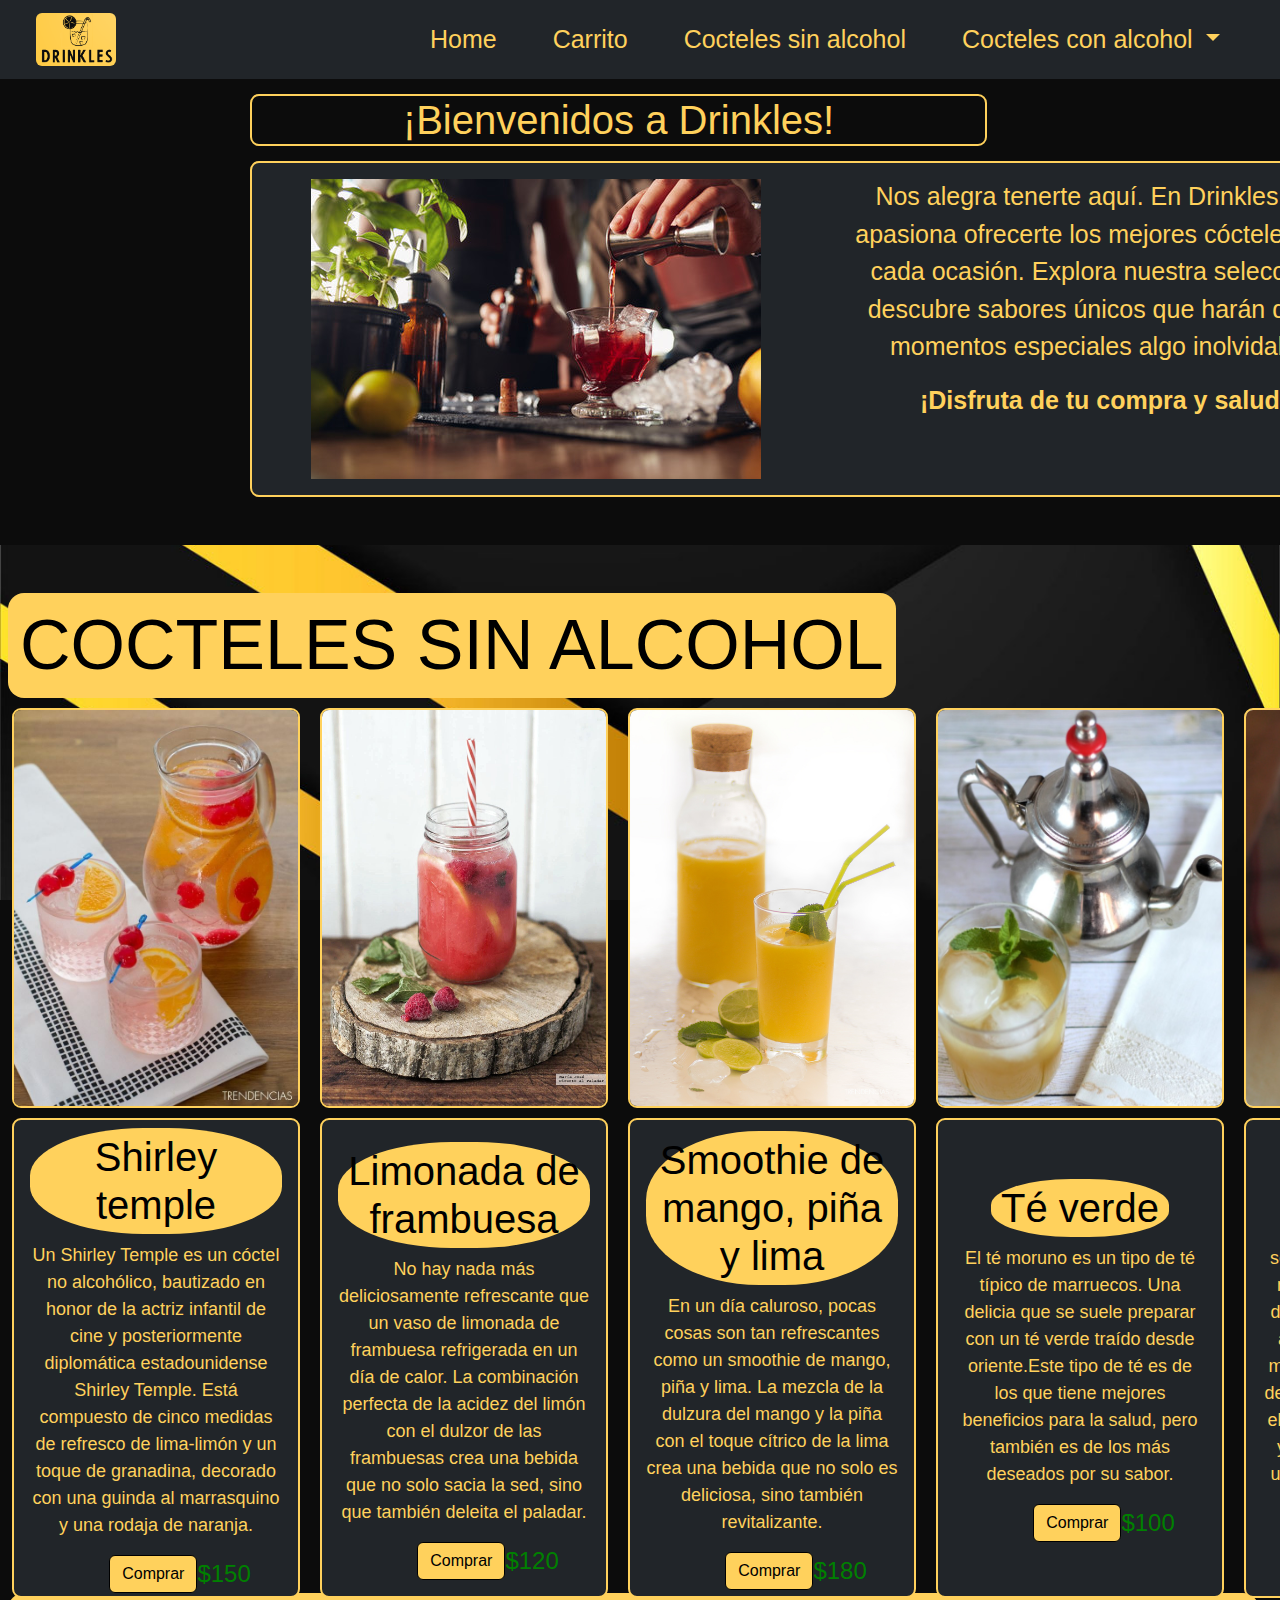
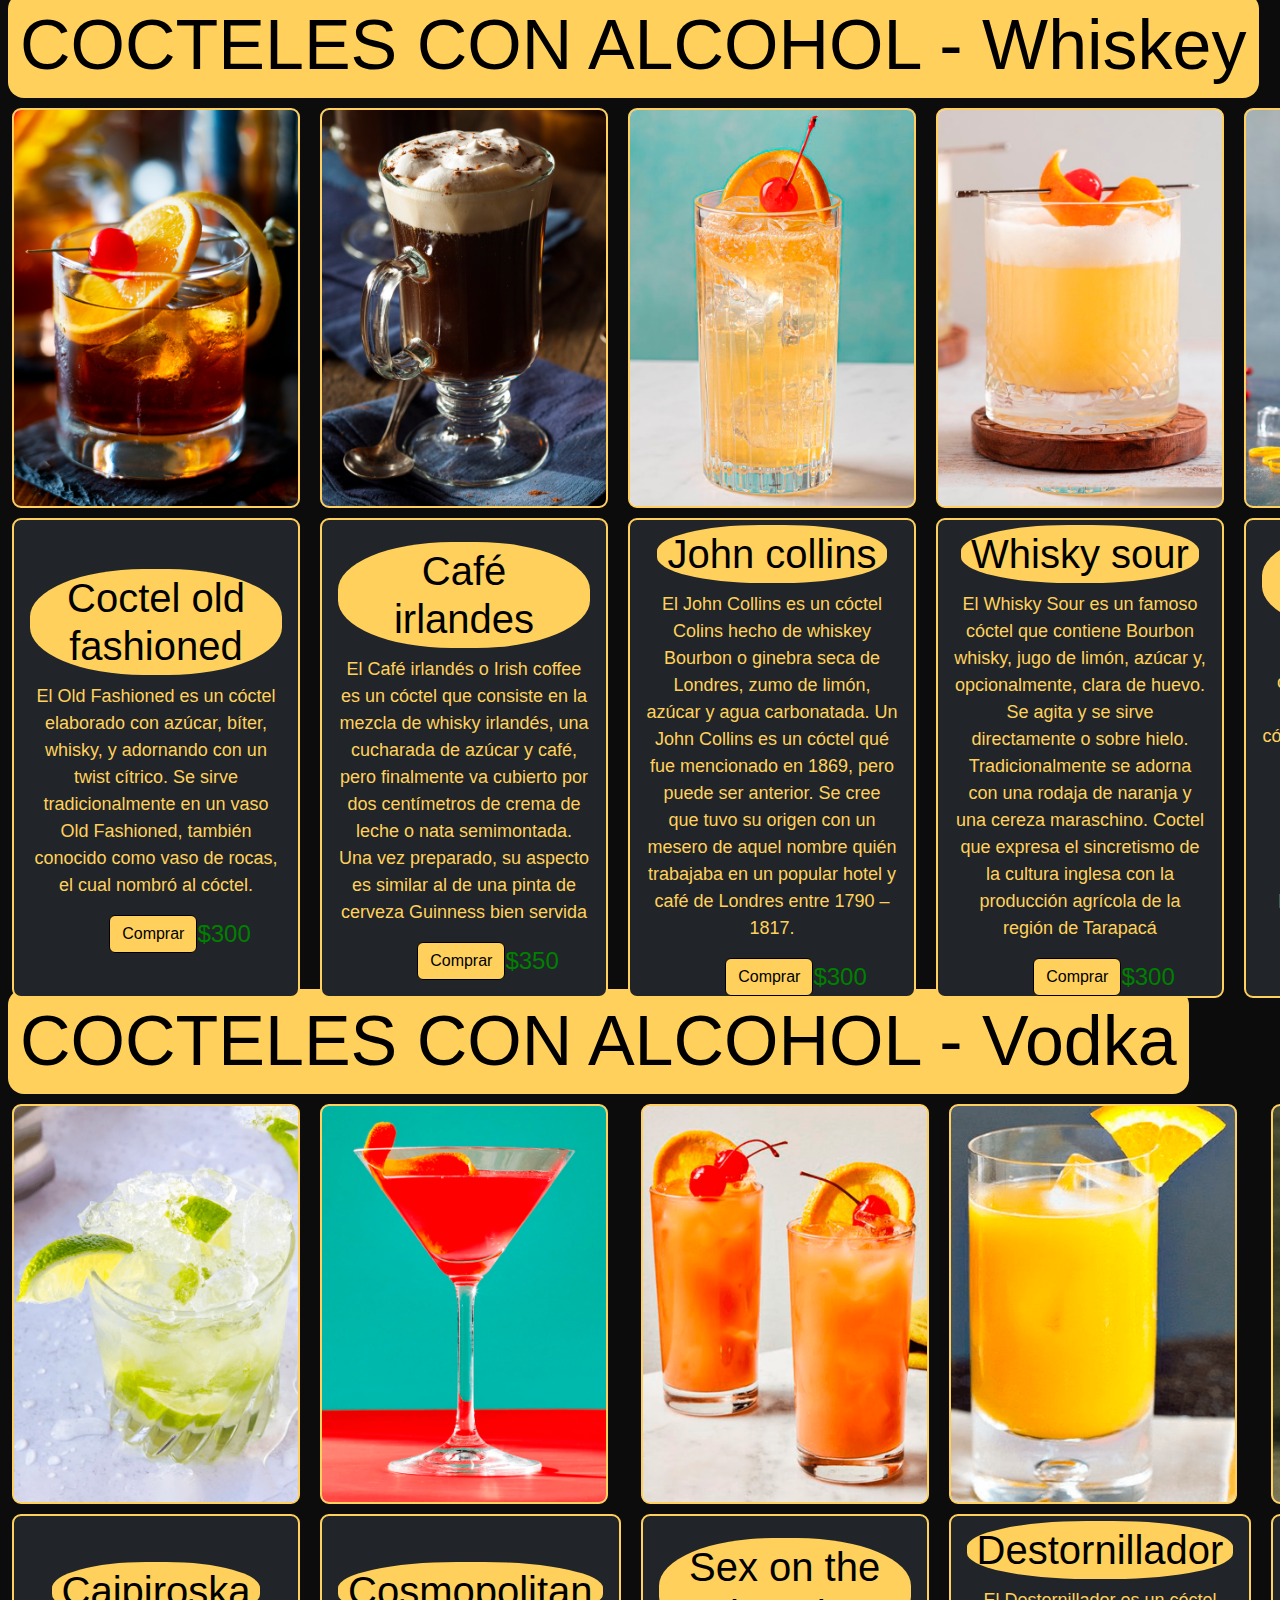
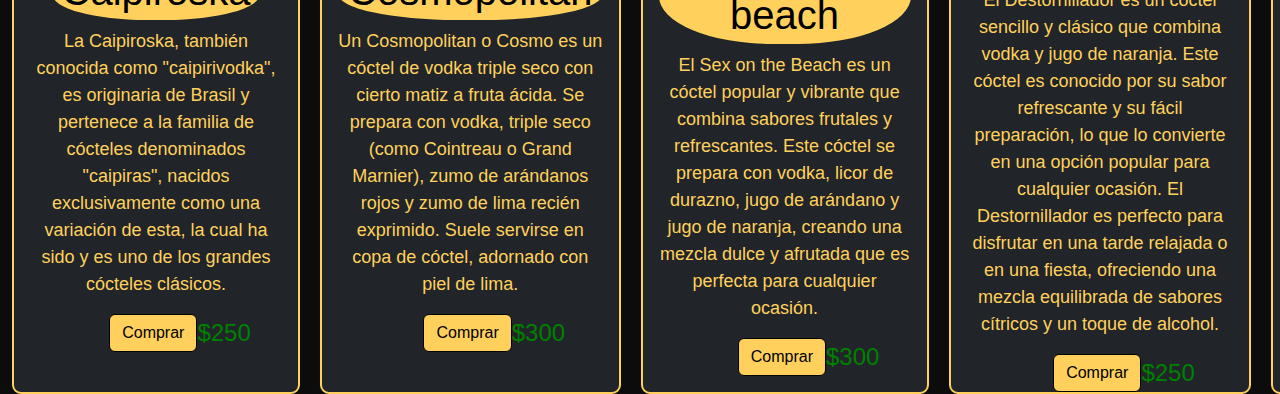
<file: index.html>
<!DOCTYPE html>
<html lang="es">

<head>
    <meta charset="UTF-8">
    <meta name="viewport" content="width=device-width, initial-scale=1.0">
    <title>Document</title>
    <link href="https://cdn.jsdelivr.net/npm/bootstrap@5.3.3/dist/css/bootstrap.min.css" rel="stylesheet"
        integrity="sha384-QWTKZyjpPEjISv5WaRU9OFeRpok6YctnYmDr5pNlyT2bRjXh0JMhjY6hW+ALEwIH" crossorigin="anonymous">
    <link rel="stylesheet" href="estilos.css">
</head>

<body class="body">
    <nav class="navbar navbar-expand-lg navbar-dark bg-dark">
        <div class="container-fluid">
            <a class="navbar-brand ms-4" href="./index.html">
                <img class="logo rounded drinkles" src="./Assets/drinkles.png" alt="drinkels_logo">
            </a>
            <button class="navbar-toggler" type="button" data-bs-toggle="collapse"
                data-bs-target="#navbarSupportedContent" aria-controls="navbarSupportedContent" aria-expanded="false"
                aria-label="Toggle navigation">
                <span class="navbar-toggler-icon"></span>
            </button>
            <div class="collapse navbar-collapse" id="navbarSupportedContent">
                <ul class="navbar-nav ms-auto mb-2 mb-lg-0">
                    <li class="nav-item">
                        <a class="nav-link" aria-current="page" href="./index.html">Home</a>
                    </li>
                    <li class="nav-item">
                        <a class="nav-link" href="./carrito.html">Carrito</a>
                    </li>
                    <li class="nav-item">
                        <a class="nav-link" href="#coctelesSinAlcohol">Cocteles sin alcohol</a>
                    </li>
                    <li class="nav-item dropdown">
                        <a class="nav-link dropdown-toggle" href="#" id="navbarDropdown" role="button"
                            data-bs-toggle="dropdown" aria-expanded="false">
                            Cocteles con alcohol
                        </a>
                        <ul class="dropdown-menu bg-dark" aria-labelledby="navbarDropdown">
                            <li><a class="dropdown-item" href="#whiskey">Whisky</a></li>
                            <li><a class="dropdown-item" href="#vodka">Vodka</a></li>
                        </ul>
                    </li>
                </ul>

            </div>
        </div>
    </nav>

    <h5 class="bienvenido textoBienvenida">¡Bienvenidos a Drinkles!</h5>

    <div class="textoBienvenida bg-dark container mb-5">
        <div class="row">
            <div class="col">
                <img src="./Assets/cocteles.jpg" alt="cocteles" class="mt-3 mb-3">

            </div>
            <div class="col">
                <p class="text">Nos alegra tenerte aquí. En Drinkles, nos apasiona ofrecerte los mejores cócteles para
                    cada
                    ocasión. Explora nuestra selección y descubre sabores únicos que harán de tus momentos
                    especiales algo inolvidable. </p>
                <p class="text"><strong>¡Disfruta de tu compra y salud!</strong></p>
            </div>
        </div>


    </div>
    <div class="background mt-5">
        <div class="row">
            <div id="coctelesSinAlcohol" class="col-md-auto titulos mt-5 rounded-4">
                COCTELES SIN ALCOHOL
            </div>
        </div>

        <div id="container1" class="container  pb-5"></div>

    </div>


    <div class="background mt-5">
        <div class="row">
            <div id="whiskey" class="col-md-auto titulos rounded-4 margin">
                COCTELES CON ALCOHOL - Whiskey
            </div>
        </div>

        <div id="container2" class="container"></div>

    </div>
    <div class="background mt-5">
        <div class="row">
            <div id="vodka" class="col-md-auto titulos rounded-4 margin2">
                COCTELES CON ALCOHOL - Vodka
            </div>
        </div>

        <div id="container3" class="container"></div>

    </div>

    <!-- <div class="container carta m-4">
        <div class="row">
            <div class="col-4">
                <div class="card-body bg-dark">
                    <img src="./Assets/TéVerde.jpg" class="card-img-top bordeAmarillo" alt="te_verde">
                    <div class="bordeAmarillo">
                        <h5 class="card-title tituloHome">Te verde</h5>
                        <p class="card-text">El té moruno es un tipo de té típico de marruecos. Una delicia que se suele
                            preparar
                            con un té verde traído desde oriente. Este tipo de té es de los que tiene mejores beneficios
                            para la
                            salud, pero también es de los más deseados por su sabor.</p>
                        <div class="text-center ms-5">
                            <a href="#" class="btn btn-primary d-inline-block">Comprar</a>
                            <h4 class="d-inline-block pt-1">$100</h4>
                        </div>
                    </div>
                    
                </div>
            </div>
            <div class="col-4">
                <div class="card-body bg-dark">
                    <img src="./Assets/TéVerde.jpg" class="card-img-top" alt="te_verde">
                    <h5 class="card-title tituloHome">Te verde</h5>
                    <p class="card-text">El té moruno es un tipo de té típico de marruecos. Una delicia que se suele
                        preparar
                        con un té verde traído desde oriente. Este tipo de té es de los que tiene mejores beneficios
                        para la
                        salud, pero también es de los más deseados por su sabor.</p>
                    <div class="text-center ms-5">
                        <a href="#" class="btn btn-primary d-inline-block">Comprar</a>
                        <h4 class="d-inline-block pt-1">$100</h4>
                    </div>
                </div>
            </div>
            <div class="col-4">
                <div class="card-body bg-dark">
                    <img src="./Assets/TéVerde.jpg" class="card-img-top" alt="te_verde">
                    <h5 class="card-title tituloHome">Te verde</h5>
                    <p class="card-text">El té moruno es un tipo de té típico de marruecos. Una delicia que se suele
                        preparar
                        con un té verde traído desde oriente. Este tipo de té es de los que tiene mejores beneficios
                        para la
                        salud, pero también es de los más deseados por su sabor.</p>
                    <div class="text-center ms-5">
                        <a href="#" class="btn btn-primary d-inline-block">Comprar</a>
                        <h4 class="d-inline-block pt-1">$100</h4>
                    </div>
                </div>
            </div>

        </div> -->

    <!-- <div class="row">
            <div class="col">
                <div class="card-body bg-dark">
                    <img src="./Assets/TéVerde.jpg" class="card-img-top" alt="te_verde">
                    <h5 class="card-title tituloHome">Te verde</h5>
                    <p class="card-text">El té moruno es un tipo de té típico de marruecos. Una delicia que se suele
                        preparar
                        con un té verde traído desde oriente. Este tipo de té es de los que tiene mejores beneficios
                        para la
                        salud, pero también es de los más deseados por su sabor.</p>
                    <div class="text-center ms-5">
                        <a href="#" class="btn btn-primary d-inline-block">Comprar</a>
                        <h4 class="d-inline-block pt-1">$100</h4>
                    </div>
                </div>
            </div>

        </div> -->


    </div>
    
    <script src="https://cdn.jsdelivr.net/npm/bootstrap@5.3.3/dist/js/bootstrap.bundle.min.js"
        integrity="sha384-YvpcrYf0tY3lHB60NNkmXc5s9fDVZLESaAA55NDzOxhy9GkcIdslK1eN7N6jIeHz"
        crossorigin="anonymous"></script>
    <script src="arrays.js"></script>
    <script src="main.js"></script>
</body>

</html>
</file>
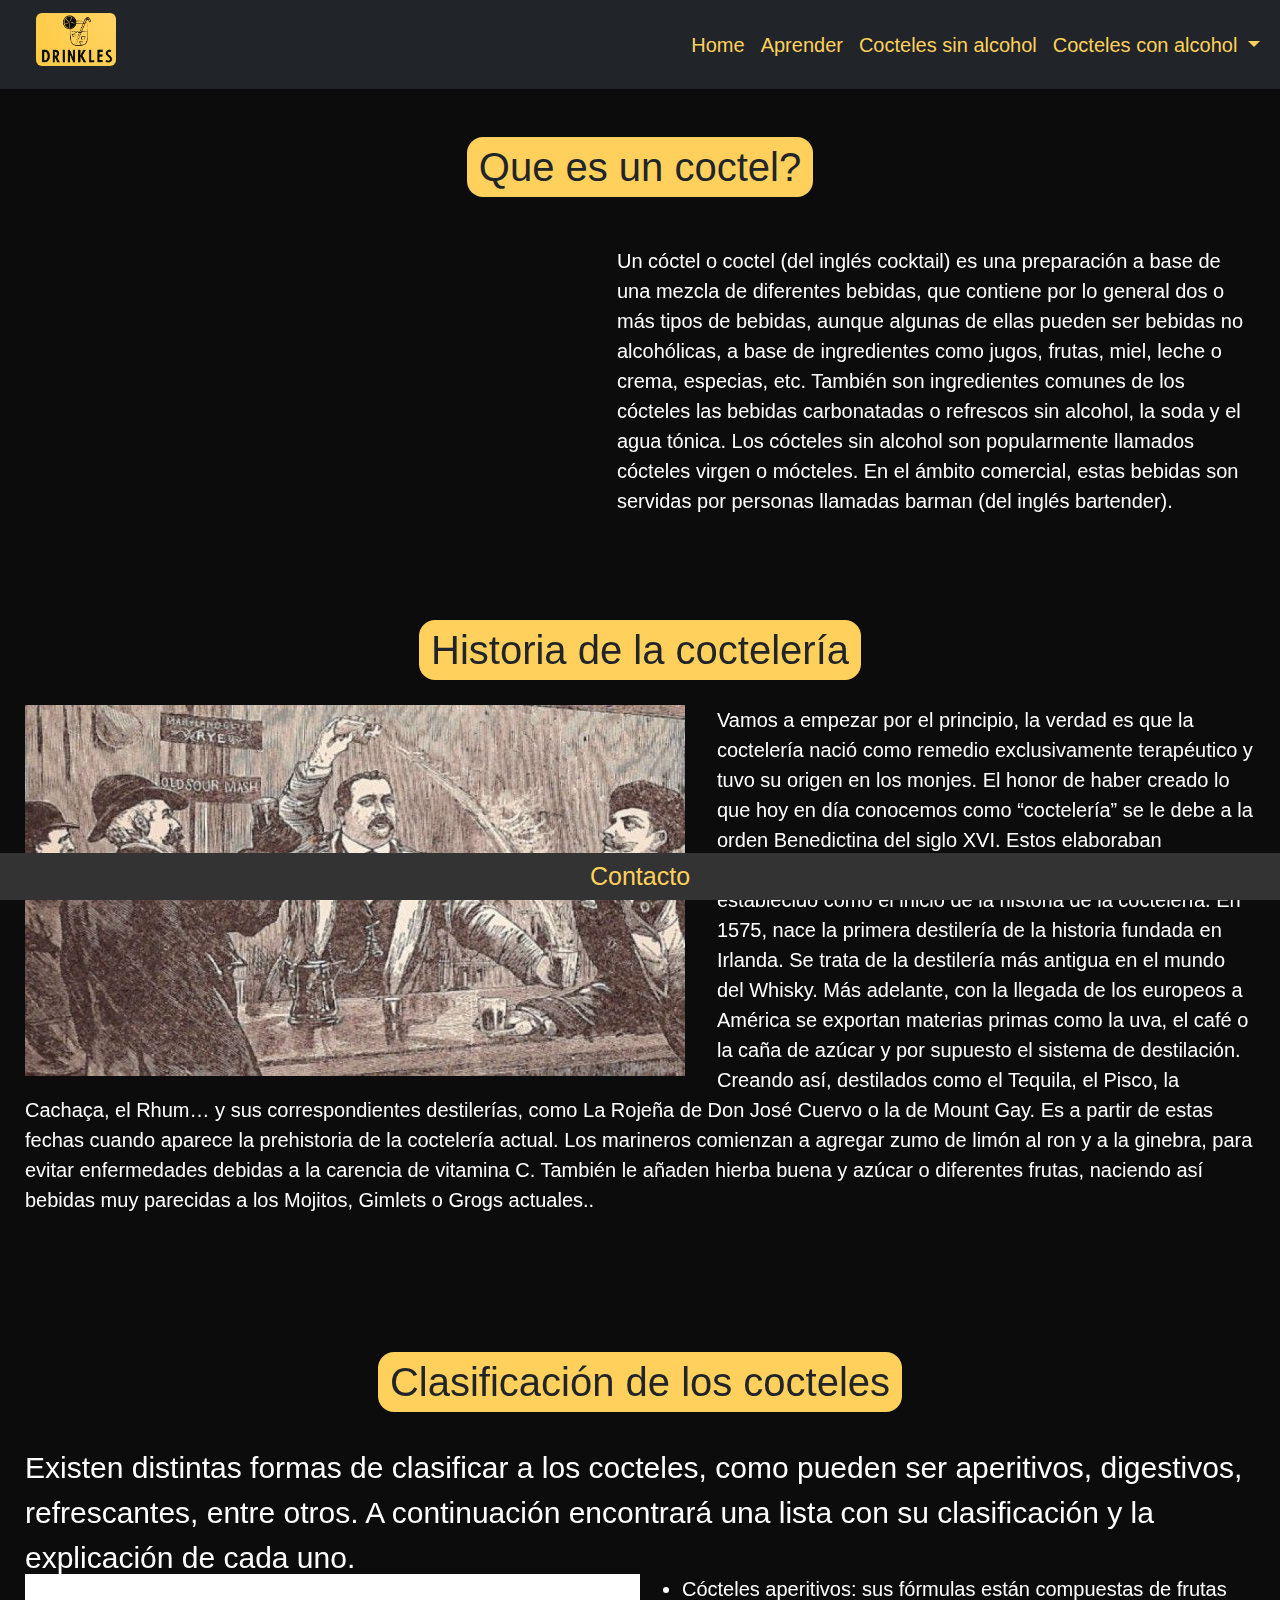
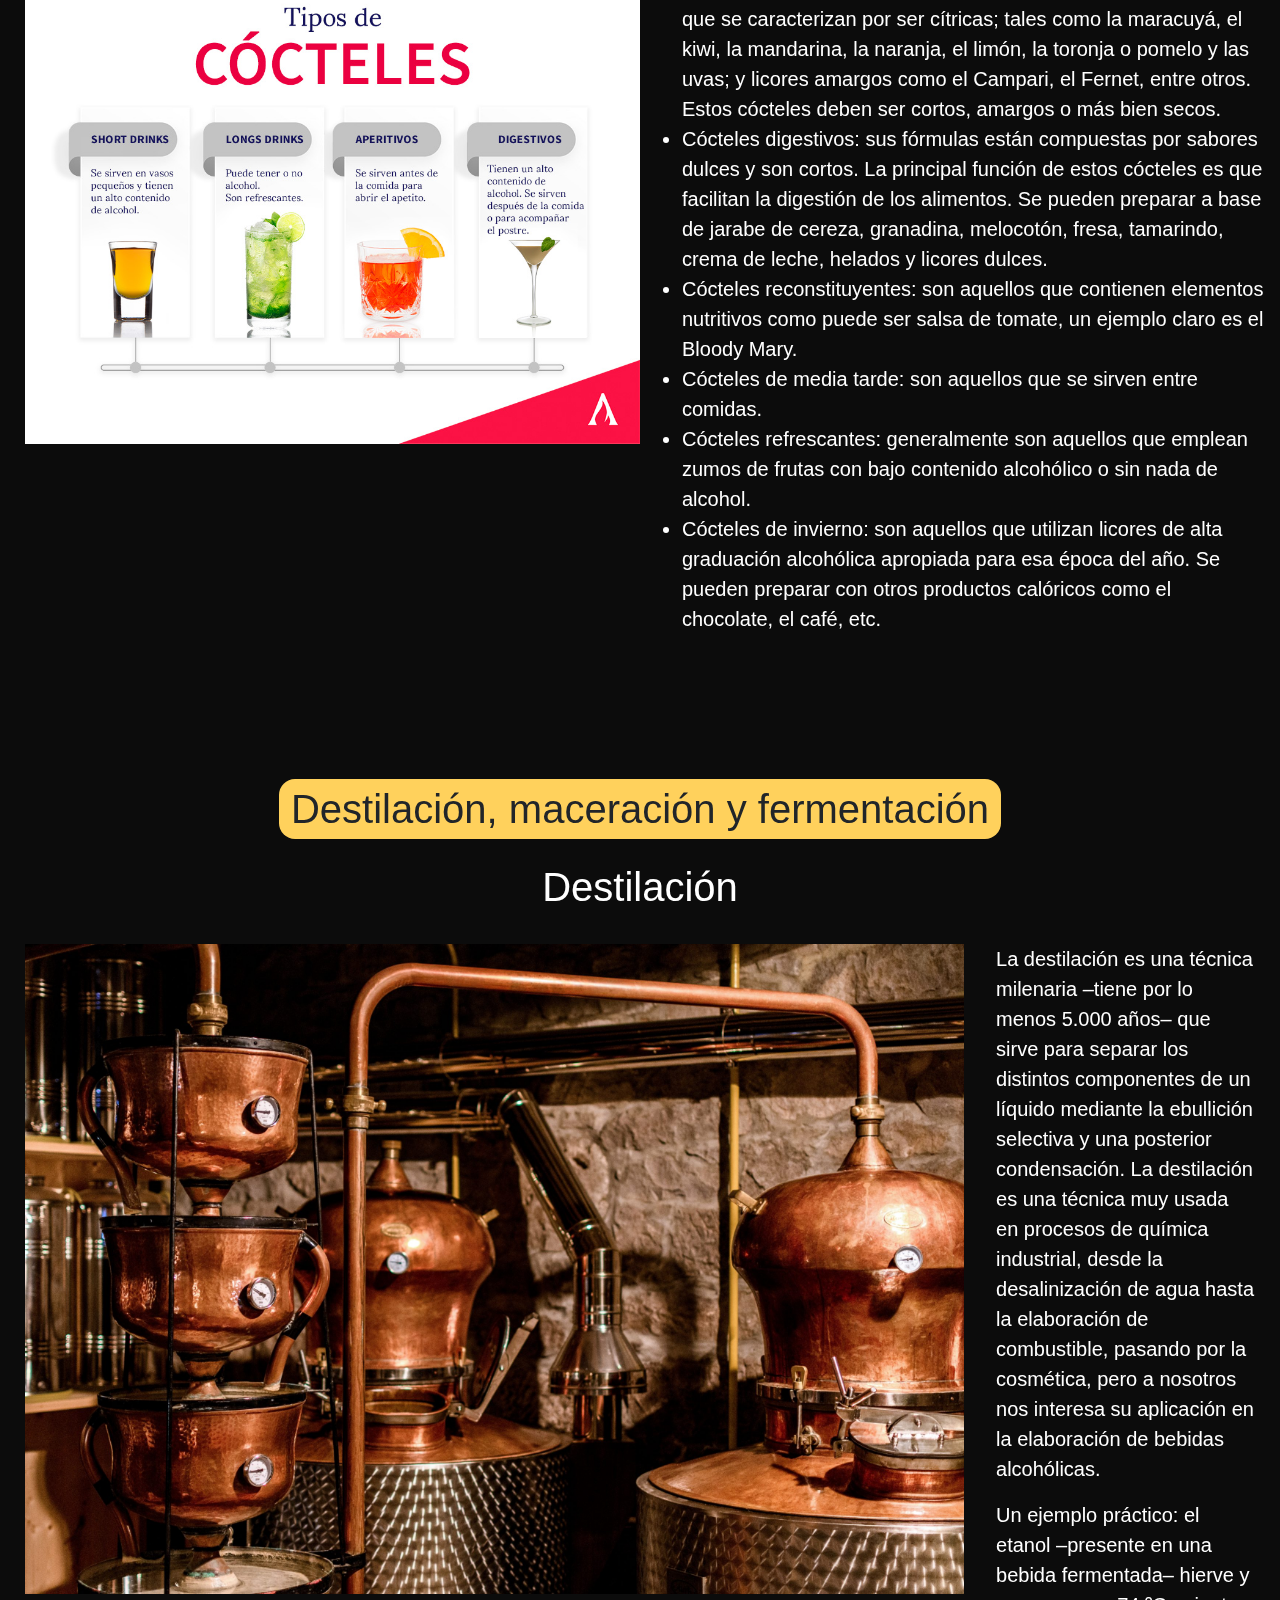
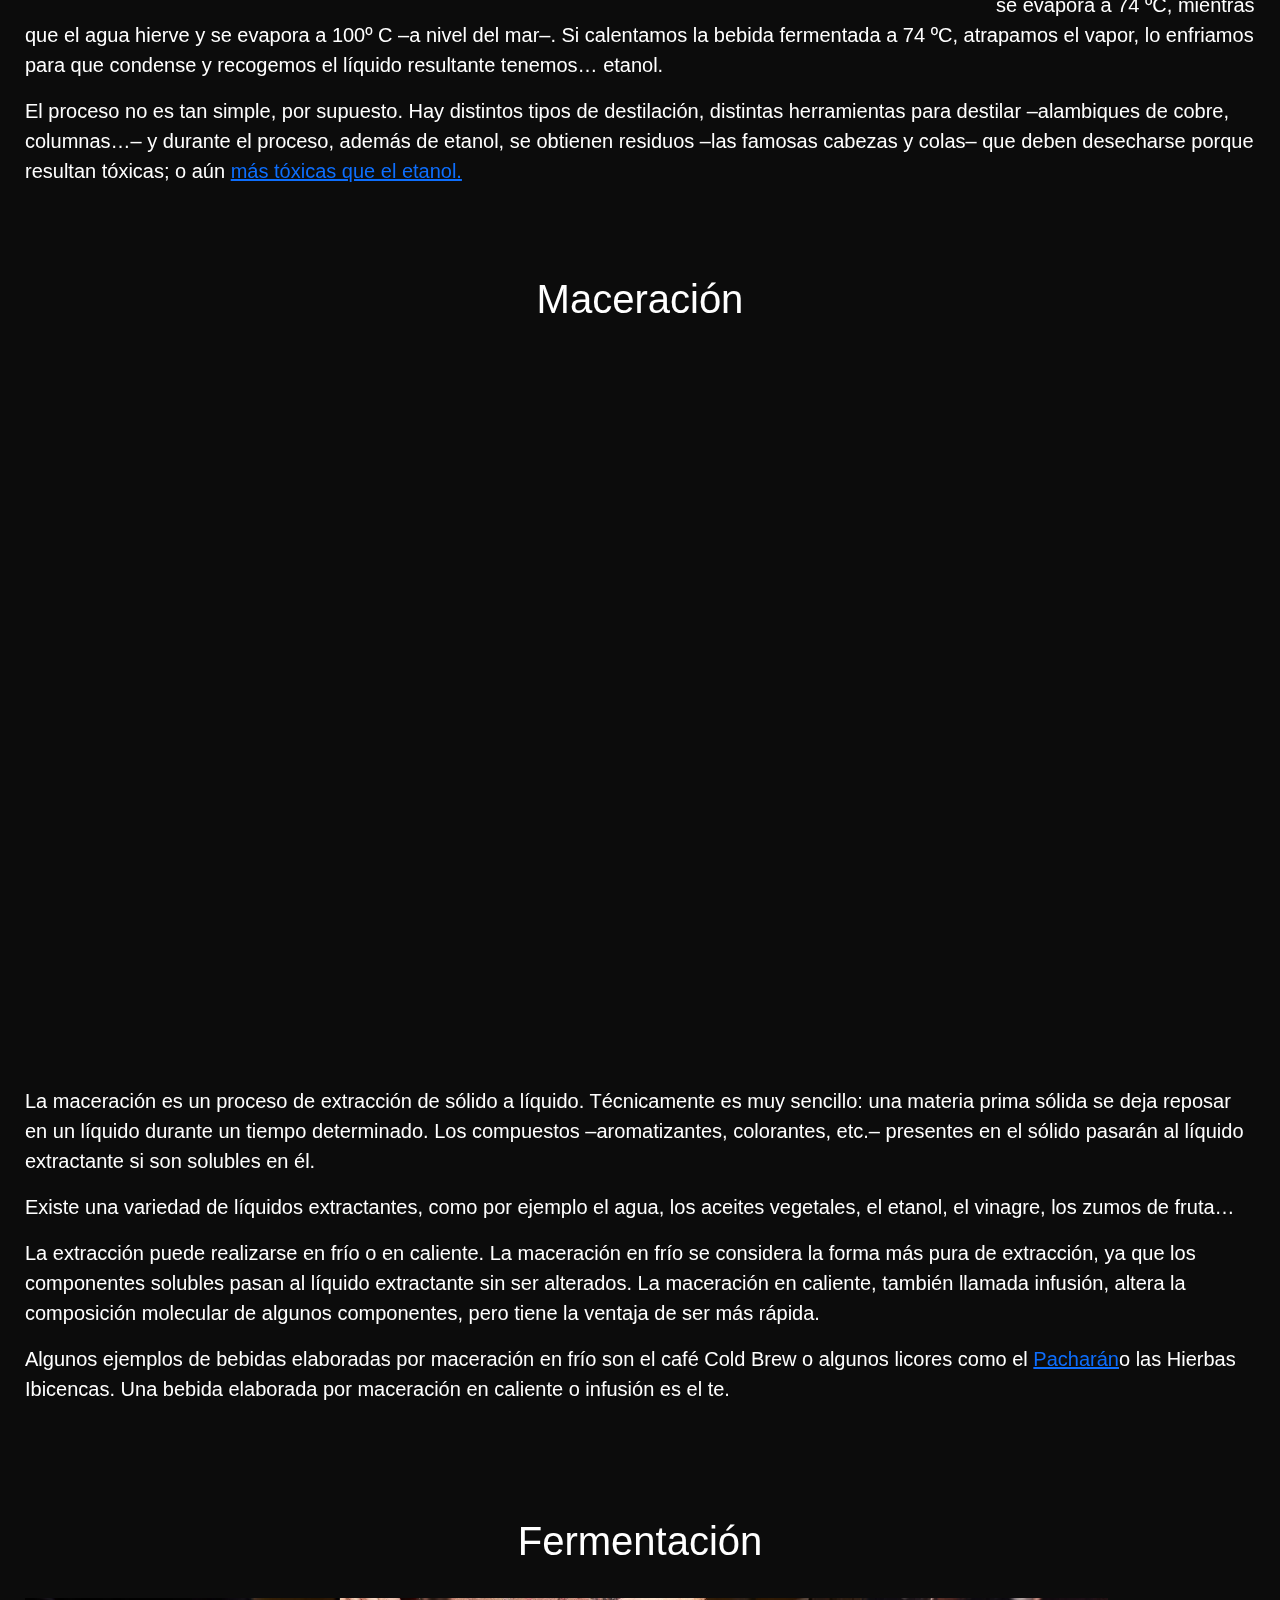
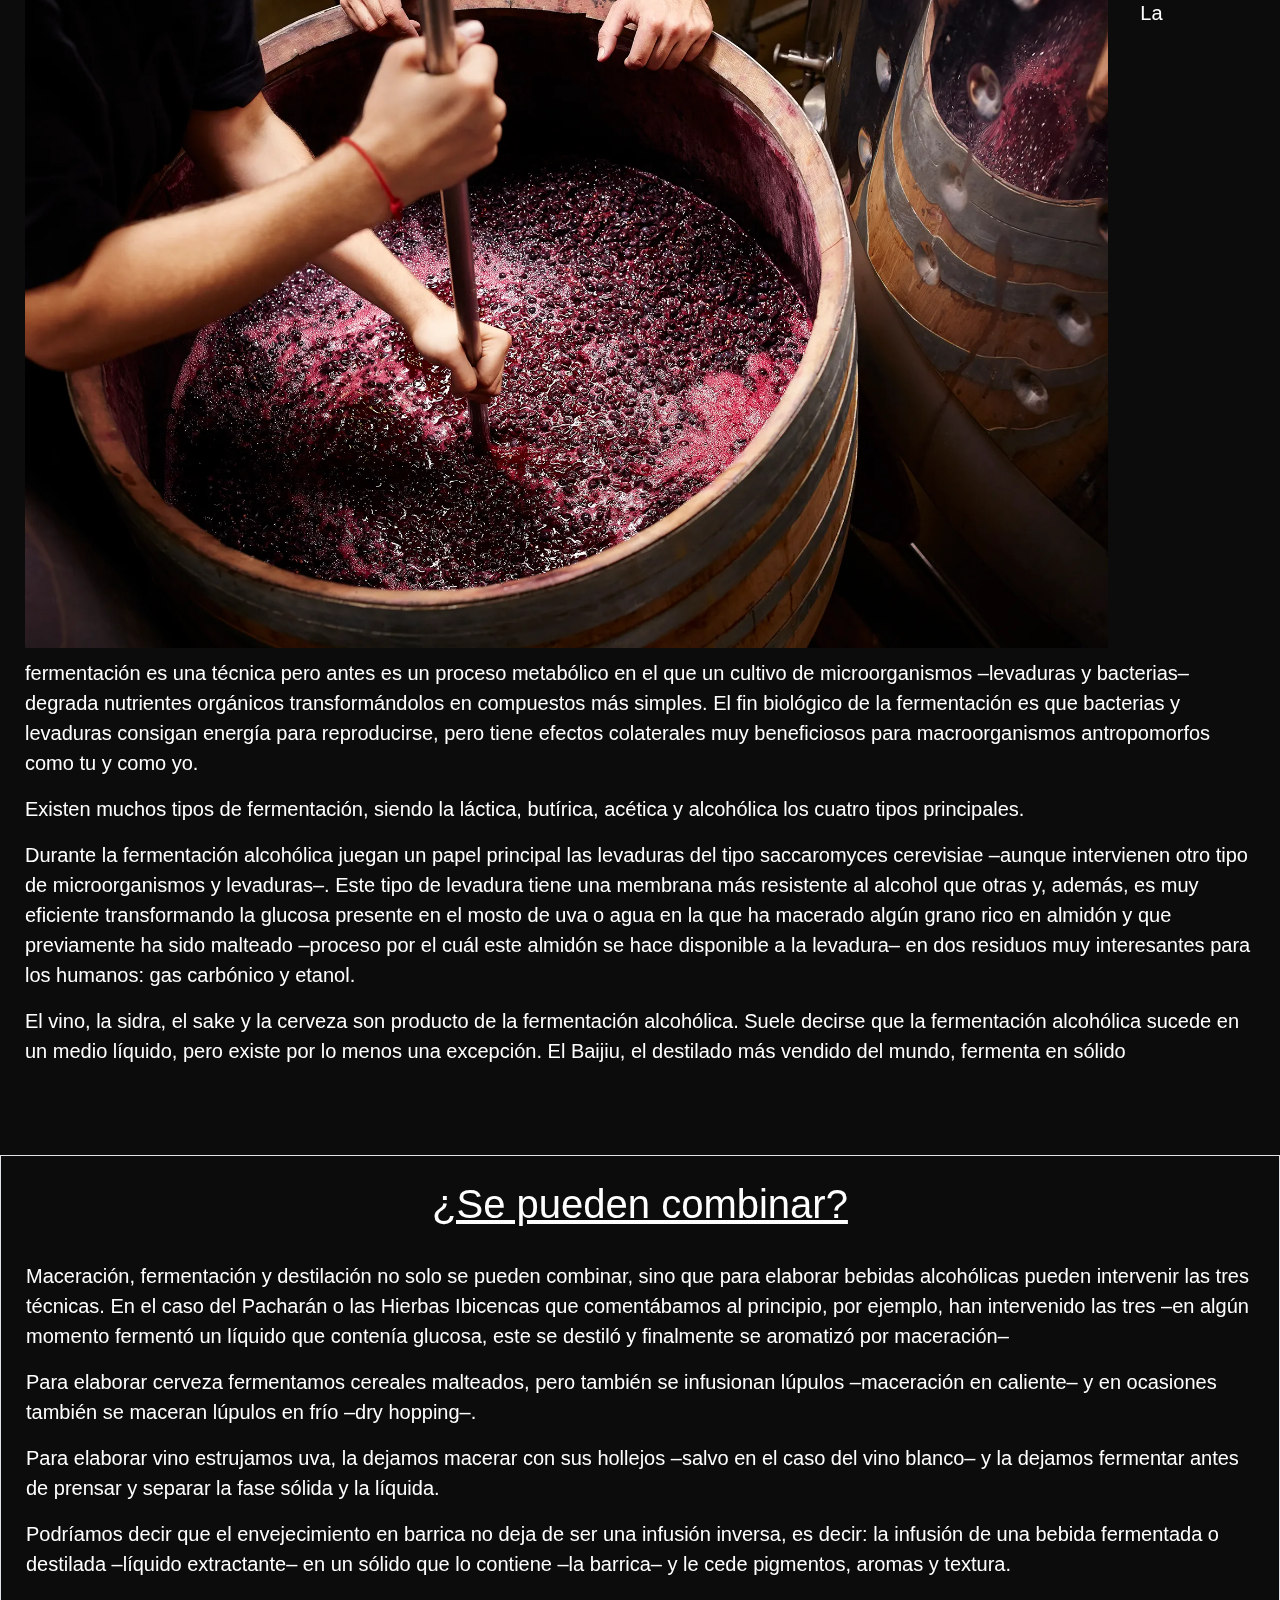
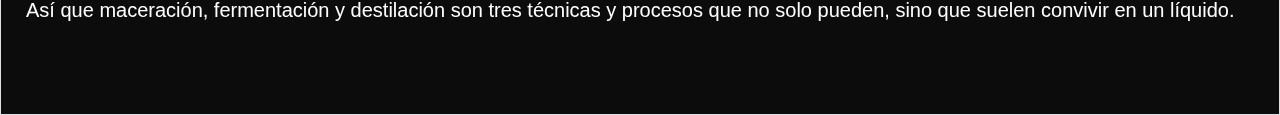
<file: Pages/Aprender.html>
<!DOCTYPE html>
<html lang="es">

<head>
  <meta charset="UTF-8">
  <meta name="viewport" content="width=device-width, initial-scale=1.0">
  <meta name="description" content="Aprende sobre la cocteleria">
  <meta name="keywords" content="COCTELERIA, APRENDER COCTELERIA, HISTORIA DE LA COCTELERIA, CLASIFICIÓN DE COCTELES">
  <title>Aprender</title>
  <link href="https://cdn.jsdelivr.net/npm/bootstrap@5.3.3/dist/css/bootstrap.min.css" rel="stylesheet"
    integrity="sha384-QWTKZyjpPEjISv5WaRU9OFeRpok6YctnYmDr5pNlyT2bRjXh0JMhjY6hW+ALEwIH" crossorigin="anonymous">
  <link rel="stylesheet" href="../Estilos/estilos.css">
</head>

<body>


  <nav class="navbar navbar-expand-lg navbar-dark bg-dark">
    <div class="container-fluid">
      <a class="navbar-brand ms-4" href="../index.html">
        <img class="logo rounded drinkles" src="../Assets/drinkles.png" alt="drinkels_logo">
      </a>
      <button class="navbar-toggler" type="button" data-bs-toggle="collapse" data-bs-target="#navbarSupportedContent"
        aria-controls="navbarSupportedContent" aria-expanded="false" aria-label="Toggle navigation">
        <span class="navbar-toggler-icon"></span>
      </button>
      <div class="collapse navbar-collapse" id="navbarSupportedContent">
        <ul class="navbar-nav ms-auto mb-2 mb-lg-0">
          <li class="nav-item">
            <a class="nav-link" aria-current="page" href="../index.html">Home</a>
          </li>
          <li class="nav-item">
            <a class="nav-link" href="./Aprender.html">Aprender</a>
          </li>
          <li class="nav-item">
            <a class="nav-link" href="./CoctelesSinAlcohol.html">Cocteles sin alcohol</a>
          </li>
          <li class="nav-item dropdown">
            <a class="nav-link dropdown-toggle" href="#" id="navbarDropdown" role="button" data-bs-toggle="dropdown"
              aria-expanded="false">
              Cocteles con alcohol
            </a>
            <ul class="dropdown-menu bg-dark" aria-labelledby="navbarDropdown">
              <li><a class="dropdown-item" href="./Whiskey.html">Whisky</a></li>
              <li><a class="dropdown-item" href="./Vodka.html">Vodka</a></li>
              <li><a class="dropdown-item" href="./Gin.html">Gin</a></li>
            </ul>
          </li>
        </ul>

      </div>
    </div>
  </nav>

  <div class="row justify-content-md-center">
    <div class="col-md-auto titulos mt-5 rounded-4">
      Que es un coctel?
    </div>
  </div>

  <div class="d-flex">
    <div class="text-box">
      <iframe width="560" height="315" src="https://www.youtube.com/embed/dPfUKpQqX0U?si=cSrxIk7aNj5EMrCQ"
        title="YouTube video player" frameborder="0"
        allow="accelerometer; autoplay; clipboard-write; encrypted-media; gyroscope; picture-in-picture; web-share"
        referrerpolicy="strict-origin-when-cross-origin" allowfullscreen></iframe>
      <p class="mt-4">Un cóctel o coctel (del inglés cocktail) es una preparación a base de una mezcla de
        diferentes bebidas,
        que
        contiene por lo general dos o más tipos de bebidas, aunque algunas de ellas pueden ser bebidas no
        alcohólicas, a base de ingredientes como jugos, frutas, miel, leche o crema, especias, etc. También son
        ingredientes comunes de los cócteles las bebidas carbonatadas o refrescos sin alcohol, la soda y el agua
        tónica. Los cócteles sin alcohol son popularmente llamados cócteles virgen o mócteles. En el ámbito
        comercial, estas bebidas son servidas por personas llamadas barman (del inglés bartender).
      </p>

    </div>
  </div>

  <div class="row justify-content-md-center">
    <div class="col-md-auto titulos mt-5 rounded-4">
      Historia de la coctelería
    </div>
  </div>
  <div class="d-flex">
    <div class="text-box mb-5">
      <img src="../Assets/bartender-influyentes-historia-jerry-thomas.jpg" alt="bartender">
      <p>Vamos a empezar por el principio, la verdad es que la coctelería nació como remedio
        exclusivamente terapéutico y tuvo su origen en los monjes. El honor de haber creado lo que hoy en día
        conocemos como “coctelería” se le debe a la orden Benedictina del siglo XVI. Estos elaboraban
        aguardientes de hierbas con fines medicinales. Este fue establecido como el inicio de la historia de la
        coctelería.

        En 1575, nace la primera destilería de la historia fundada en Irlanda. Se trata de la destilería más
        antigua en el mundo del Whisky. Más adelante, con la llegada de los europeos a América se exportan
        materias primas como la uva, el café o la caña de azúcar y por supuesto el sistema de destilación.
        Creando así, destilados como el Tequila, el Pisco, la Cachaça, el Rhum… y sus correspondientes
        destilerías, como La Rojeña de Don José Cuervo o la de Mount Gay.

        Es a partir de estas fechas cuando aparece la prehistoria de la coctelería actual. Los marineros
        comienzan a agregar zumo de limón al ron y a la ginebra, para evitar enfermedades debidas a la carencia
        de vitamina C. También le añaden hierba buena y azúcar o diferentes frutas, naciendo así bebidas muy
        parecidas a los Mojitos, Gimlets o Grogs actuales..</p>

    </div>
  </div>

  <div class="row justify-content-md-center">
    <div class="col-md-auto titulos mt-5 rounded-4">
      Clasificación de los cocteles
    </div>
  </div>
  <div class="text-box">

    <div class="grilla">

      <p class="text clas_coctel pt-2">
        Existen distintas formas de clasificar a los cocteles, como pueden ser aperitivos, digestivos,
        refrescantes, entre otros. A continuación encontrará una lista con su clasificación y la explicación
        de
        cada
        uno.
      </p>

      <section class="clas_coctel_img">
        <img class="img" src="../Assets/clasificacion_de_cocteles.jpg" alt="bartender">

      </section>

      <section class="clas_coctel_list">
        <ul>
          <li>Cócteles aperitivos: sus fórmulas están compuestas de frutas que se caracterizan por ser
            cítricas;
            tales
            como la maracuyá, el kiwi, la mandarina, la naranja, el limón, la toronja o pomelo y las uvas; y
            licores
            amargos como el Campari, el Fernet, entre otros. Estos cócteles deben ser cortos, amargos o más
            bien
            secos.</li>
          <li>Cócteles digestivos: sus fórmulas están compuestas por sabores dulces y son cortos. La principal
            función
            de estos cócteles es que facilitan la digestión de los alimentos. Se pueden preparar a base de
            jarabe de
            cereza, granadina, melocotón, fresa, tamarindo, crema de leche, helados y licores dulces.</li>
          <li>Cócteles reconstituyentes: son aquellos que contienen elementos nutritivos como puede ser salsa
            de
            tomate, un ejemplo claro es el Bloody Mary.</li>
          <li>Cócteles de media tarde: son aquellos que se sirven entre comidas.</li>
          <li>Cócteles refrescantes: generalmente son aquellos que emplean zumos de frutas con bajo contenido
            alcohólico o sin nada de alcohol.</li>
          <li>Cócteles de invierno: son aquellos que utilizan licores de alta graduación alcohólica apropiada
            para
            esa
            época del año. Se pueden preparar con otros productos calóricos como el chocolate, el café, etc.
          </li>
        </ul>
      </section>

      

    </div>
  </div>

  <div class="row justify-content-md-center">
    <div class="col-md-auto titulos mt-5 rounded-4">
      Destilación, maceración y fermentación
    </div>
  </div>

  <h1 class="text-white mt-4">Destilación</h1>

  <div class="d-flex">
    <div class="text-box mb-5">
      <img class="destilacion" src="../Assets/destilación.jpg" alt="destilacoion">
      <p>La destilación es una técnica milenaria –tiene por lo menos 5.000 años– que sirve para separar los distintos
        componentes de un líquido mediante la ebullición selectiva y una posterior condensación. La destilación es una
        técnica muy usada en procesos de química industrial, desde la desalinización de agua hasta la elaboración de
        combustible, pasando por la cosmética, pero a nosotros nos interesa su aplicación en la elaboración de bebidas
        alcohólicas.</p>
      <p>Un ejemplo práctico: el etanol –presente en una bebida fermentada– hierve y se evapora a 74 ºC, mientras que el
        agua hierve y se evapora a 100º C –a nivel del mar–. Si calentamos la bebida fermentada a 74 ºC, atrapamos el
        vapor, lo enfriamos para que condense y recogemos el líquido resultante tenemos… etanol.</p>
      <p>El proceso no es tan simple, por supuesto. Hay distintos tipos de destilación, distintas herramientas para
        destilar –alambiques de cobre, columnas…– y durante el proceso, además de etanol, se obtienen residuos –las
        famosas cabezas y colas– que deben desecharse porque resultan tóxicas; o aún <a
          href="https://www.bebermagazine.com/como-afecta-el-alcohol-a-la-salud/">más tóxicas que el etanol.</a></p>

    </div>
  </div>

  <h1 class="text-white">Maceración</h1>
  <div class="d-flex">
    <div class="text-box mb-5">
      <iframe width="1280" height="720" src="https://www.youtube.com/embed/e2XvWeoyZio"
        title="TODO SOBRE MACERADOS🌾🌿🍊🍍, DEFINICIÓN, TIPOS DE MACERACIÓN. #bartender #cocktails #pisco #cocktail"
        frameborder="0"
        allow="accelerometer; autoplay; clipboard-write; encrypted-media; gyroscope; picture-in-picture; web-share"
        referrerpolicy="strict-origin-when-cross-origin" allowfullscreen></iframe>
      <p>La maceración es un proceso de extracción de sólido a líquido. Técnicamente es muy sencillo: una materia prima
        sólida se deja reposar en un líquido durante un tiempo determinado. Los compuestos –aromatizantes, colorantes,
        etc.– presentes en el sólido pasarán al líquido extractante si son solubles en él.</p>
      <p>Existe una variedad de líquidos extractantes, como por ejemplo el agua, los aceites vegetales, el etanol, el
        vinagre, los zumos de fruta…</p>
      <p>La extracción puede realizarse en frío o en caliente. La maceración en frío se considera la forma más pura de
        extracción, ya que los componentes solubles pasan al líquido extractante sin ser alterados. La maceración en
        caliente, también llamada infusión, altera la composición molecular de algunos componentes, pero tiene la
        ventaja de ser más rápida.</p>
      <p>Algunos ejemplos de bebidas elaboradas por maceración en frío son el café Cold Brew o algunos licores como el
        <a href="https://www.bebermagazine.com/que-es-el-pacharan/">Pacharán</a>o las Hierbas Ibicencas. Una bebida
        elaborada por maceración en caliente o infusión es el te.
      </p>
    </div>
  </div>

  <h1 class="text-white mt-4">Fermentación</h1>

  <div class="d-flex">
    <div class="text-box mb-5">
      <img class="destilacion" src="../Assets/fermentacion.webp" alt="fermentación">
      <p>La fermentación es una técnica pero antes es un proceso metabólico en el que un cultivo de microorganismos
        –levaduras y bacterias– degrada nutrientes orgánicos transformándolos en compuestos más simples. El fin
        biológico de la fermentación es que bacterias y levaduras consigan energía para reproducirse, pero tiene efectos
        colaterales muy beneficiosos para macroorganismos antropomorfos como tu y como yo.</p>
      <p>Existen muchos tipos de fermentación, siendo la láctica, butírica, acética y alcohólica los cuatro tipos
        principales.</p>
      <p>Durante la fermentación alcohólica juegan un papel principal las levaduras del tipo saccaromyces cerevisiae
        –aunque intervienen otro tipo de microorganismos y levaduras–. Este tipo de levadura tiene una membrana más
        resistente al alcohol que otras y, además, es muy eficiente transformando la glucosa presente en el mosto de uva
        o agua en la que ha macerado algún grano rico en almidón y que previamente ha sido malteado –proceso por el cuál
        este almidón se hace disponible a la levadura– en dos residuos muy interesantes para los humanos: gas carbónico
        y etanol.</p>
      <p>El vino, la sidra, el sake y la cerveza son producto de la fermentación alcohólica. Suele decirse que la
        fermentación alcohólica sucede en un medio líquido, pero existe por lo menos una excepción. El Baijiu, el
        destilado más vendido del mundo, fermenta en sólido</p>
    </div>
  </div>

  <div class="border">
    <h1 class="text-white mt-4 text-decoration-underline">¿Se pueden combinar?</h1>
    <div class="d-flex">
      <div class="text-box mb-5">
        <p>Maceración, fermentación y destilación no solo se pueden combinar, sino que para elaborar bebidas alcohólicas
          pueden intervenir las tres técnicas. En el caso del Pacharán o las Hierbas Ibicencas que comentábamos al
          principio, por ejemplo, han intervenido las tres –en algún momento fermentó un líquido que contenía glucosa,
          este se destiló y finalmente se aromatizó por maceración–</p>
        <p>Para elaborar cerveza fermentamos cereales malteados, pero también se infusionan lúpulos –maceración en
          caliente– y en ocasiones también se maceran lúpulos en frío –dry hopping–.</p>
        <p>Para elaborar vino estrujamos uva, la dejamos macerar con sus hollejos –salvo en el caso del vino blanco– y
          la
          dejamos fermentar antes de prensar y separar la fase sólida y la líquida.</p>
        <p>Podríamos decir que el envejecimiento en barrica no deja de ser una infusión inversa, es decir: la infusión
          de
          una bebida fermentada o destilada –líquido extractante– en un sólido que lo contiene –la barrica– y le cede
          pigmentos, aromas y textura.</p>
        <p>Así que maceración, fermentación y destilación son tres técnicas y procesos que no solo pueden, sino que
          suelen
          convivir en un líquido.</p>
      </div>
    </div>
  </div>

  <footer>
    <a href="./Contacto.html" class="contactoFooter">Contacto</a>
  </footer>
  <script src="https://cdn.jsdelivr.net/npm/bootstrap@5.3.3/dist/js/bootstrap.bundle.min.js"
    integrity="sha384-YvpcrYf0tY3lHB60NNkmXc5s9fDVZLESaAA55NDzOxhy9GkcIdslK1eN7N6jIeHz"
    crossorigin="anonymous"></script>

</body>

</html>
</file>
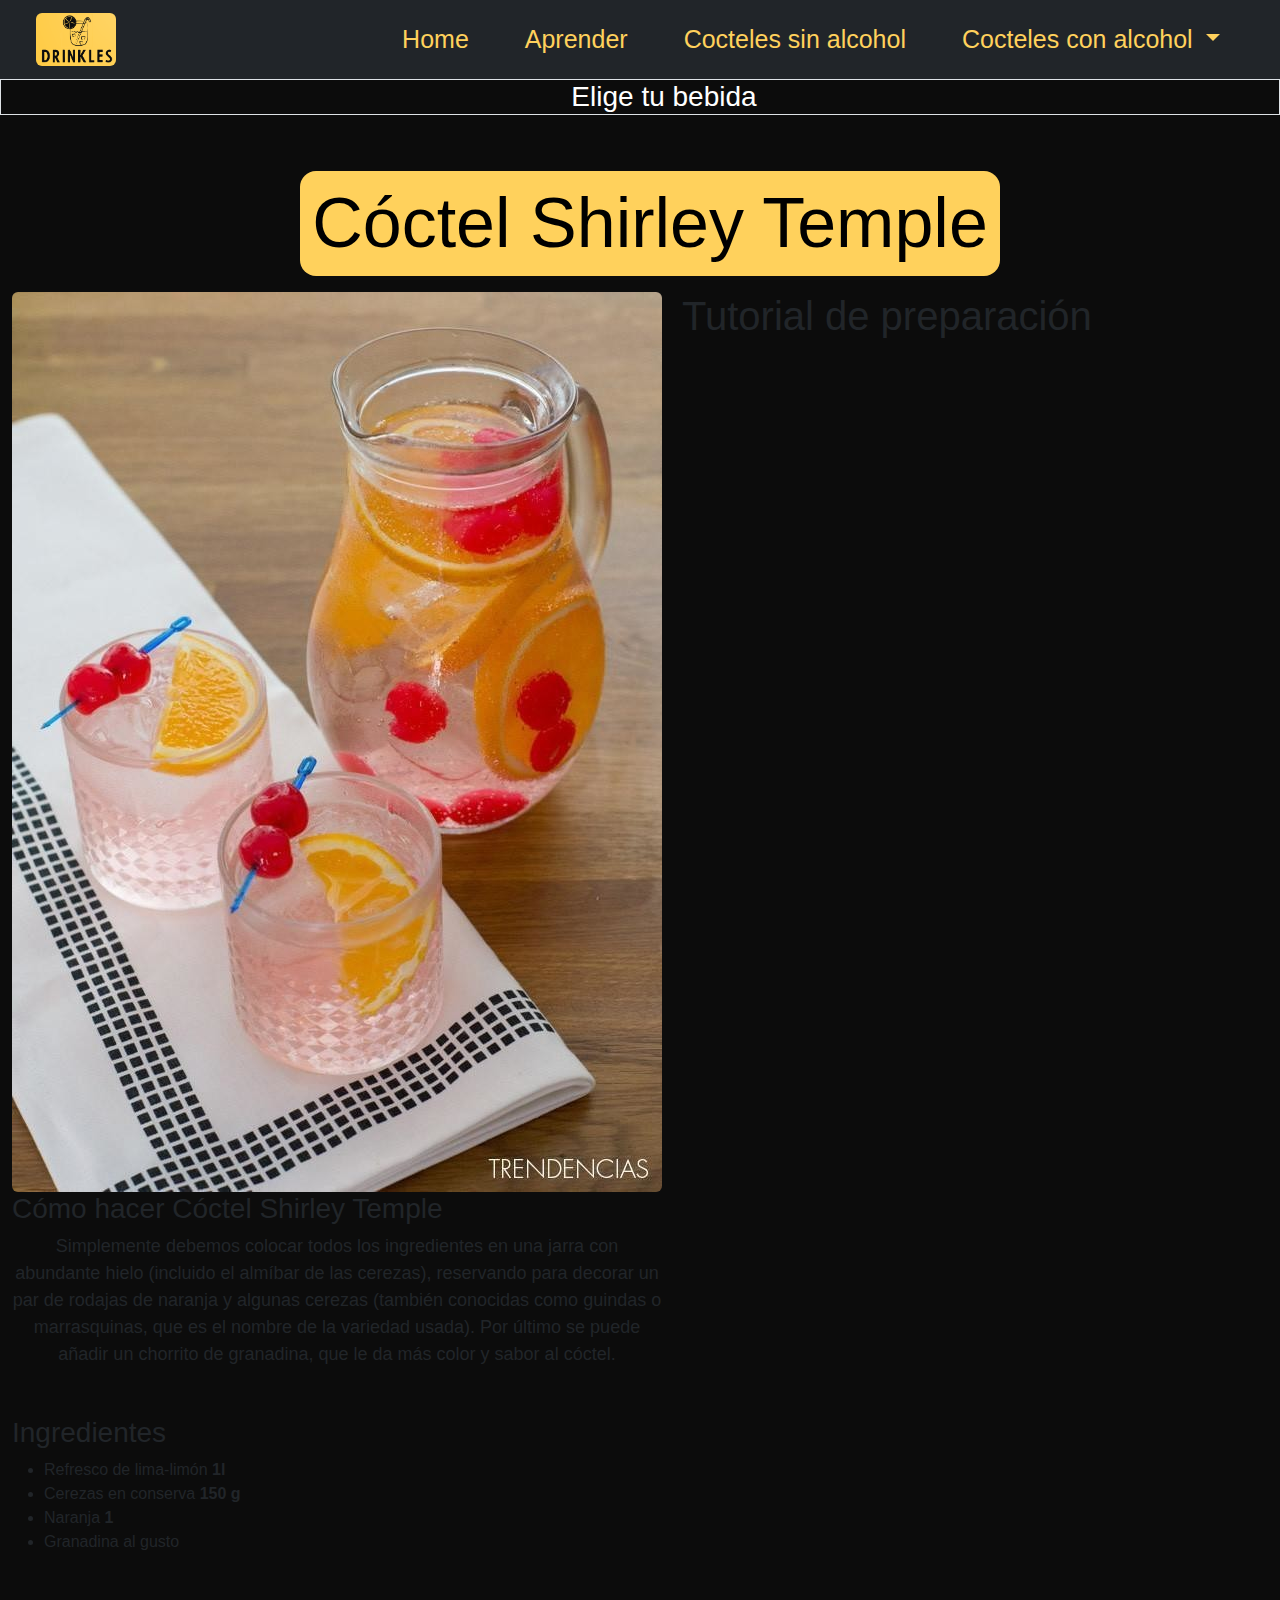
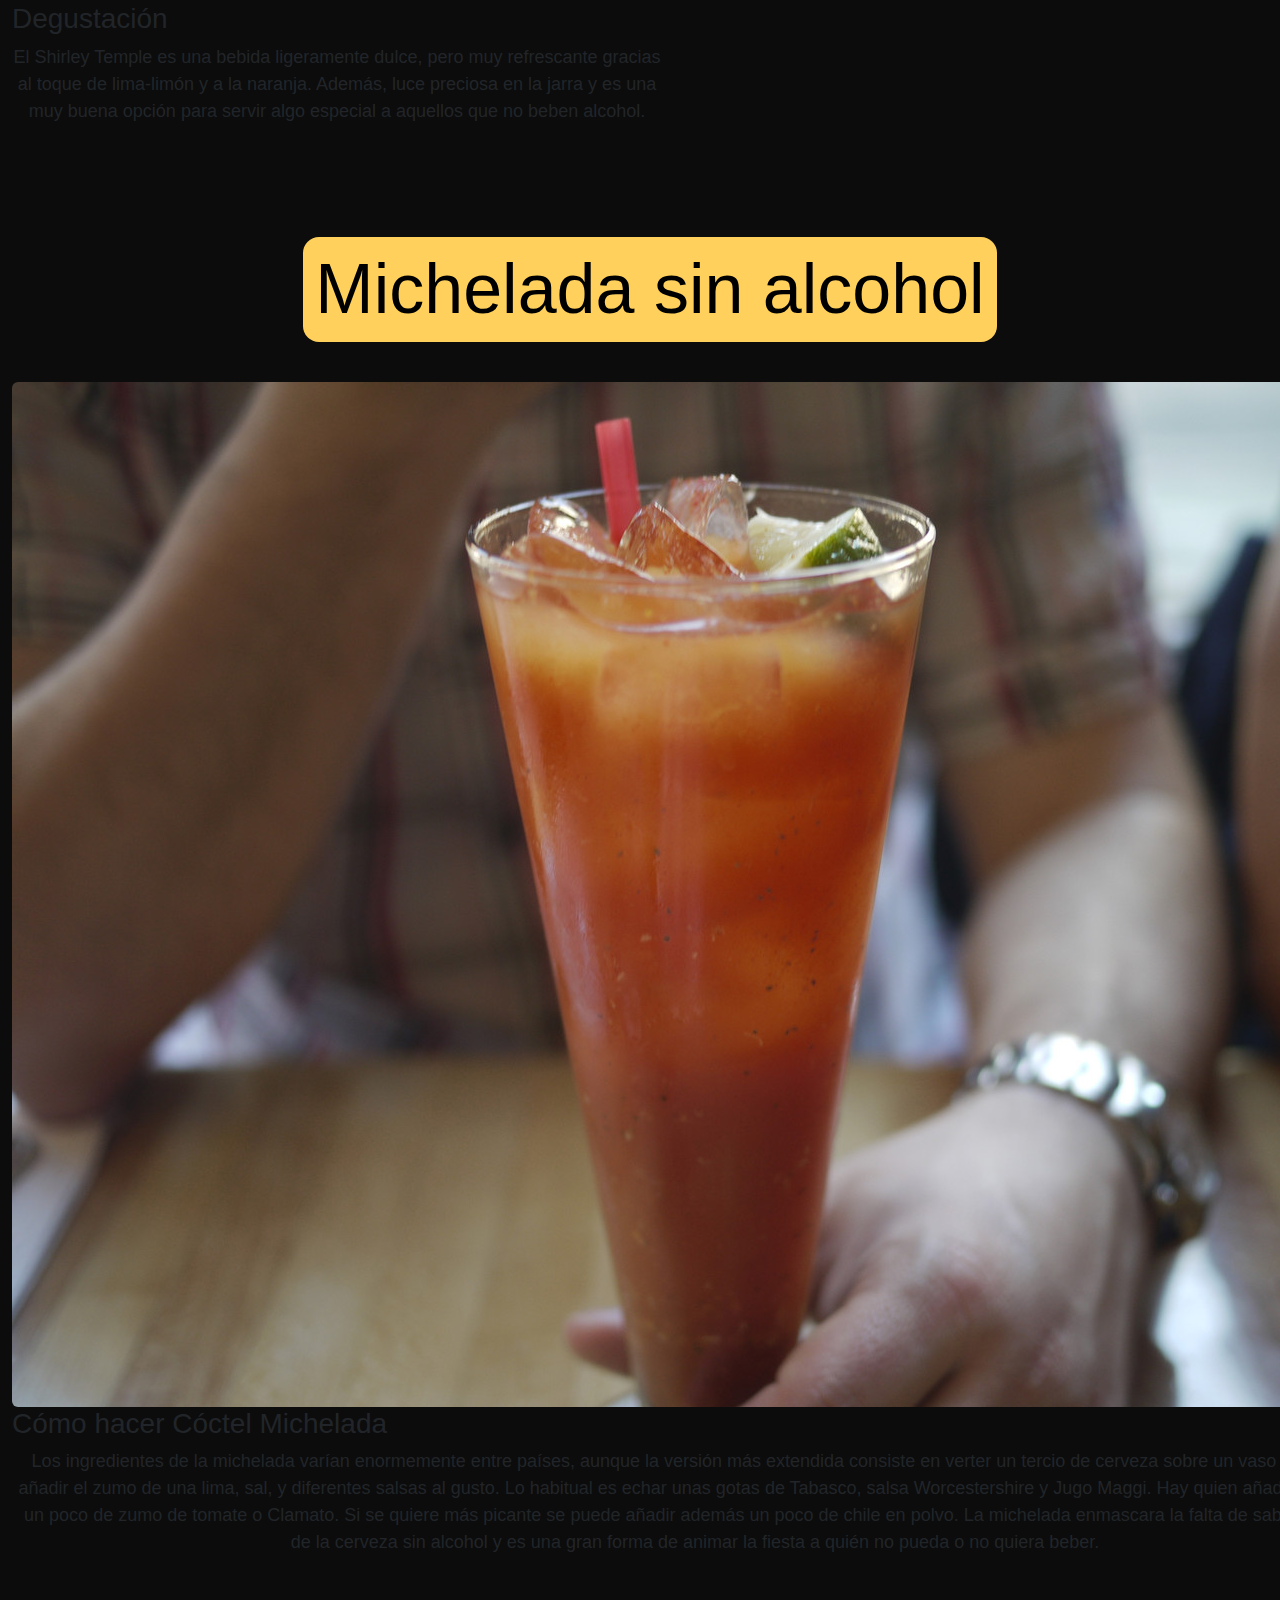
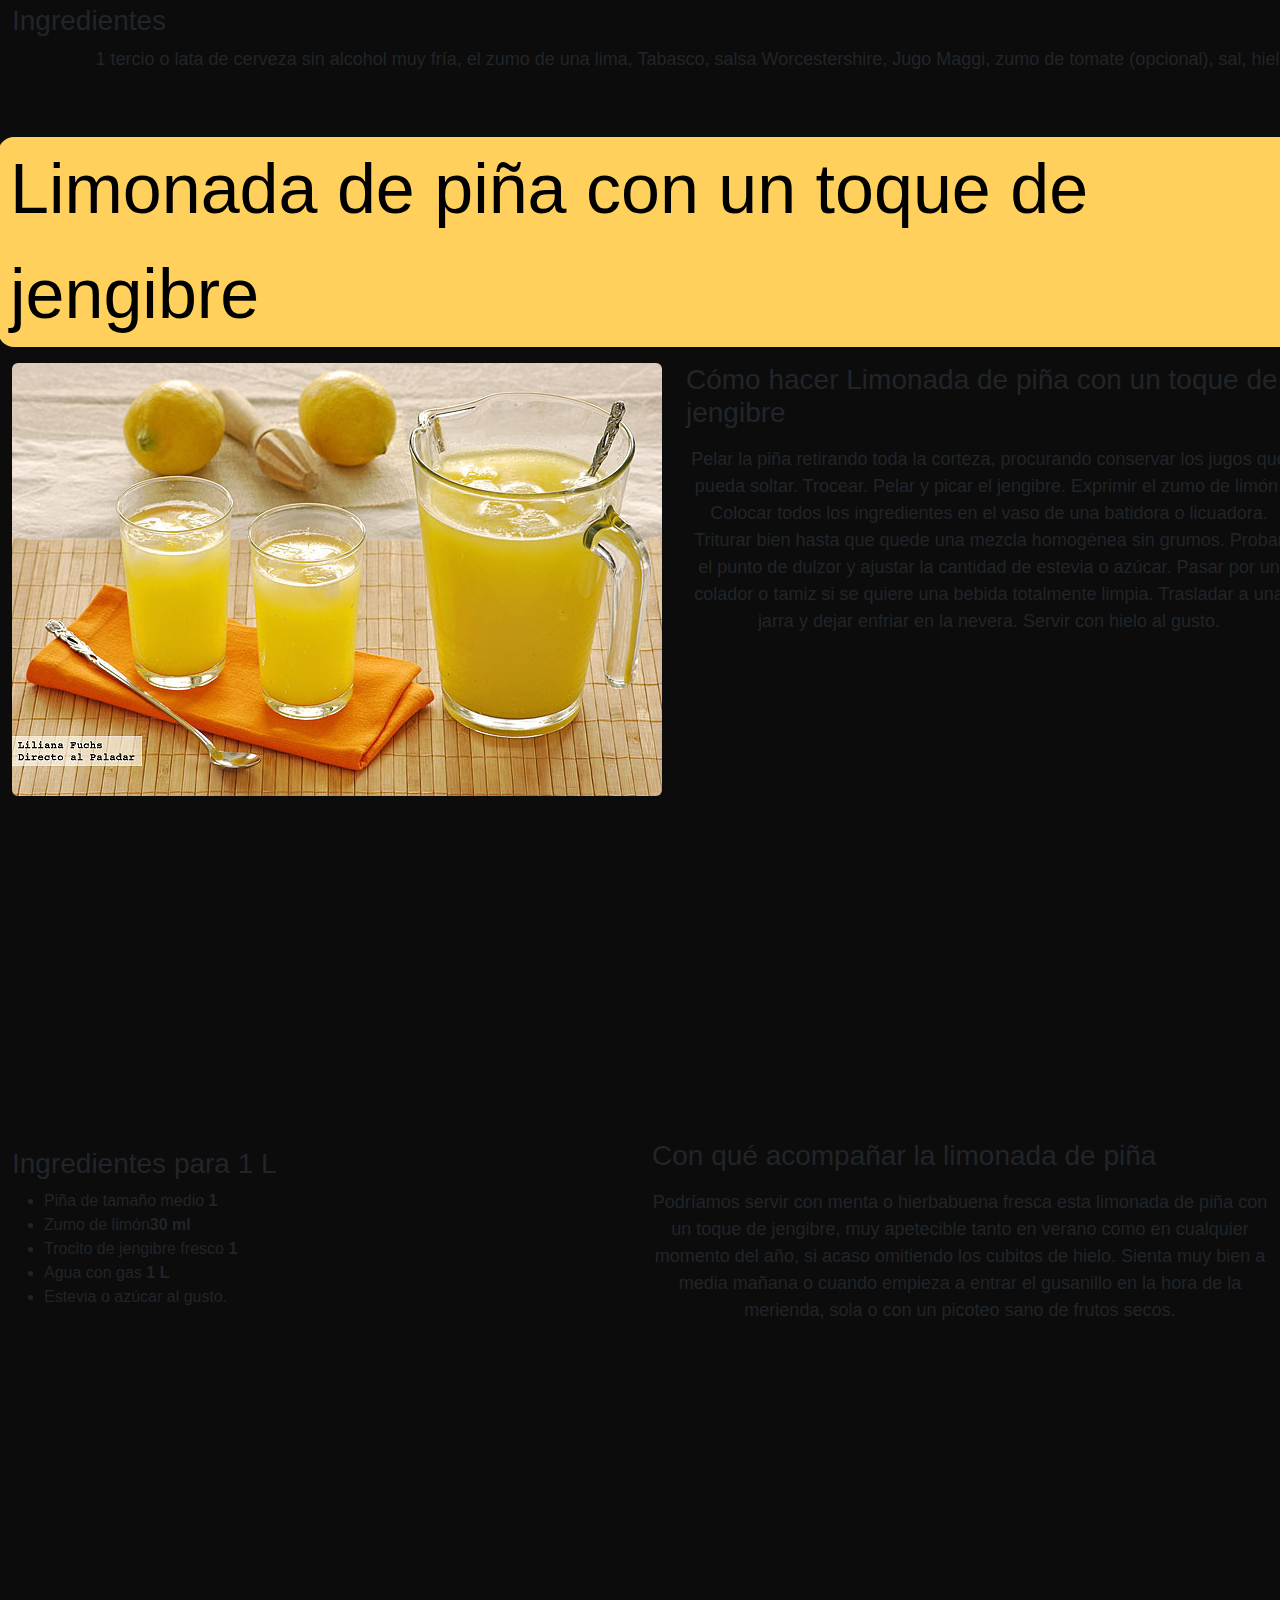
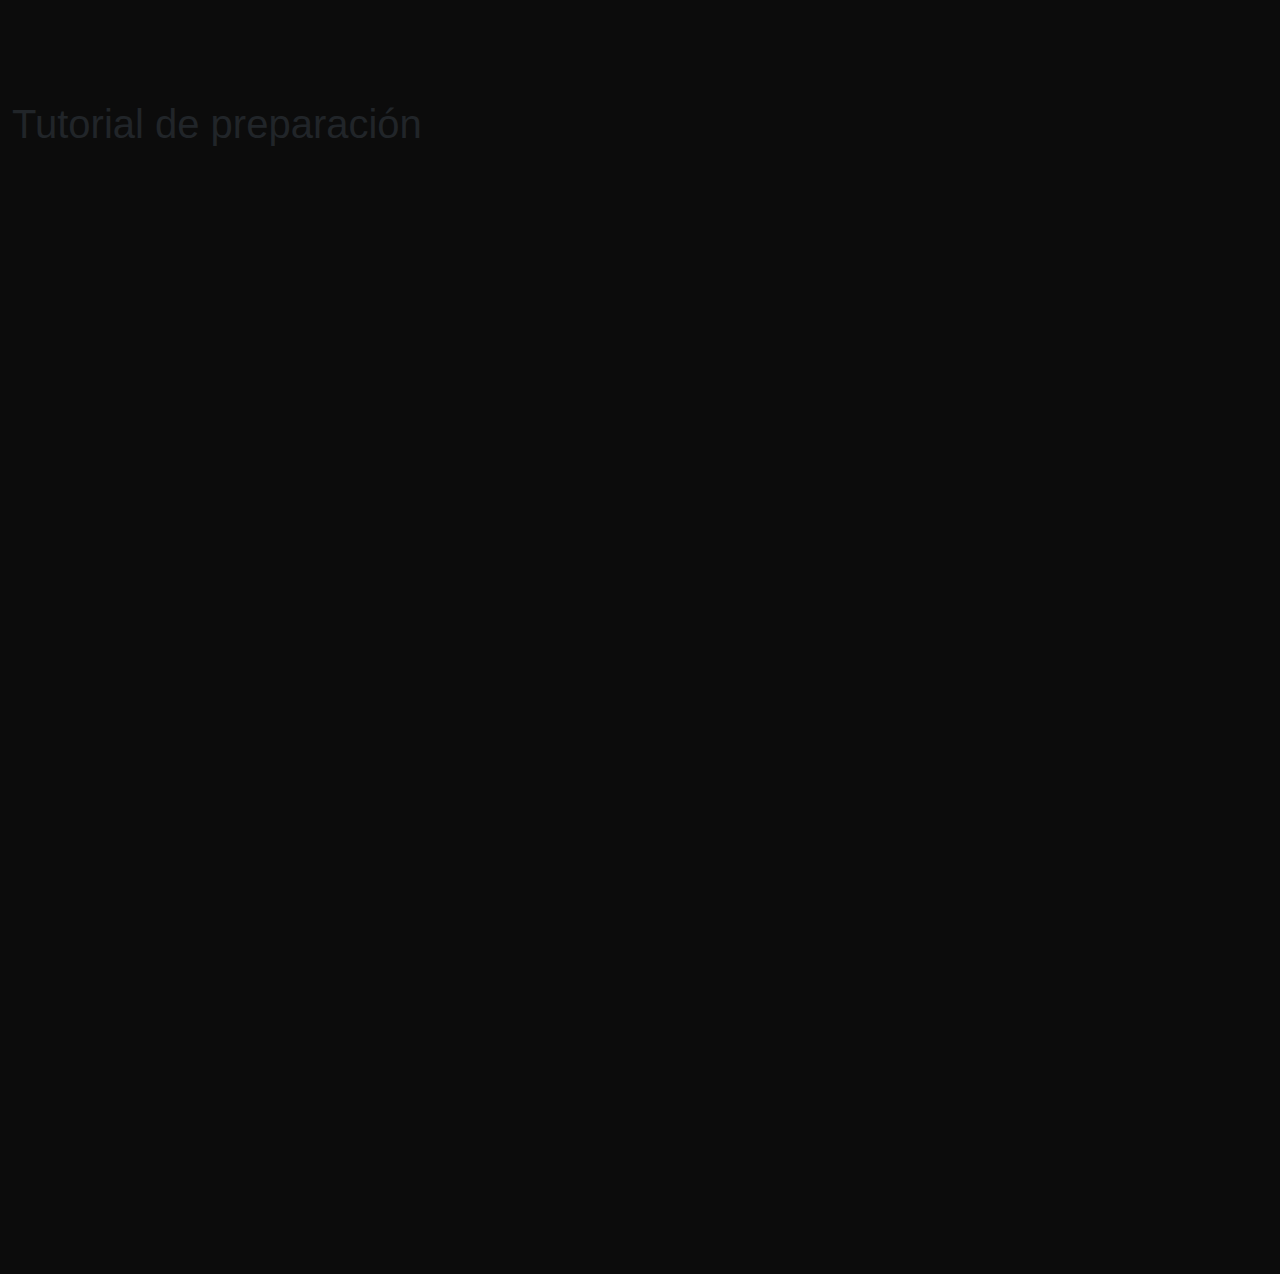
<file: Pages/CoctelesSinAlcohol.html>
<!DOCTYPE html>
<html lang="en">

<head>
  <meta charset="UTF-8">
  <meta http-equiv="X-UA-Compatible" content="IE=edge">
  <meta name="viewport" content="width=device-width, initial-scale=1.0">
  <title>Drinkles</title>
  <link href="https://cdn.jsdelivr.net/npm/bootstrap@5.3.3/dist/css/bootstrap.min.css" rel="stylesheet"
    integrity="sha384-QWTKZyjpPEjISv5WaRU9OFeRpok6YctnYmDr5pNlyT2bRjXh0JMhjY6hW+ALEwIH" crossorigin="anonymous">
  <link rel="stylesheet" href="../estilos.css">
</head>

<body>
  <nav class="navbar navbar-expand-lg navbar-dark bg-dark">
    <div class="container-fluid">
      <a class="navbar-brand ms-4" href="../index.html">
        <img class="logo rounded drinkles" src="../Assets/drinkles.png" alt="drinkels_logo">
      </a>
      <button class="navbar-toggler" type="button" data-bs-toggle="collapse" data-bs-target="#navbarSupportedContent"
        aria-controls="navbarSupportedContent" aria-expanded="false" aria-label="Toggle navigation">
        <span class="navbar-toggler-icon"></span>
      </button>
      <div class="collapse navbar-collapse" id="navbarSupportedContent">
        <ul class="navbar-nav ms-auto mb-2 mb-lg-0">
          <li class="nav-item">
            <a class="nav-link" aria-current="page" href="../index.html">Home</a>
          </li>
          <li class="nav-item">
            <a class="nav-link" href="./Aprender.html">Aprender</a>
          </li>
          <li class="nav-item">
            <a class="nav-link" href="./CoctelesSinAlcohol.html">Cocteles sin alcohol</a>
          </li>
          <li class="nav-item dropdown">
            <a class="nav-link dropdown-toggle" href="#" id="navbarDropdown" role="button" data-bs-toggle="dropdown"
              aria-expanded="false">
              Cocteles con alcohol
            </a>
            <ul class="dropdown-menu bg-dark" aria-labelledby="navbarDropdown">
              <li><a class="dropdown-item" href="./Whiskey.html">Whisky</a></li>
              <li><a class="dropdown-item" href="#">Vodka</a></li>
              <li><a class="dropdown-item" href="#">Gin</a></li>
            </ul>
          </li>
        </ul>

      </div>
    </div>
  </nav>

<h3 class="text-white ps-5 text-center border justify-content-md-center">Elige tu bebida</h3>

  <div class="grilla2">
    <a href="#coctel1" class="imgGrilla img1"></a>
    <a href="#coctel2" class="imgGrilla img2"></a>
    <a href="#coctel3" class="imgGrilla img3"></a>
    <a href="#coctel4" class="imgGrilla img4"></a>
    <a href="#coctel5" class="imgGrilla img5"></a>
    <a href="#coctel6" class="imgGrilla img6"></a>
    <a href="#coctel7" class="imgGrilla img7"></a>
  </div>


  <div class="row justify-content-md-center">

    <div class="col-md-auto titulos mt-5 mb-3 rounded-4" id="coctel1">
      Cóctel Shirley Temple
    </div>

  </div>

  <div class="container mb-5">
    <div class="row">
      <div class="col-md">
        <img class="imgCoctelSinAlcochol rounded" src="../Assets/shirley temple.jpg" alt="shirley">
      </div>
      <div class="col text-box">
        <h3>Cómo hacer Cóctel Shirley Temple</h3>
        <p class="mb-5">Simplemente debemos colocar todos los ingredientes en una jarra con abundante hielo (incluido
          el almíbar de
          las cerezas), reservando para decorar un par de rodajas de naranja y algunas cerezas (también conocidas como
          guindas o marrasquinas, que es el nombre de la variedad usada). Por último se puede añadir un chorrito de
          granadina, que le da más color y sabor al cóctel.</p>
        <h3>Ingredientes</h3>
        <ul class="mb-5">
          <li>Refresco de lima-limón <strong>1l</strong></li>
          <li>Cerezas en conserva <strong>150 g</strong></li>
          <li>Naranja <strong>1</strong></li>
          <li>Granadina al gusto</li>
        </ul>
        <h3>Degustación</h3>
        <p>El Shirley Temple es una bebida ligeramente dulce, pero muy refrescante gracias al toque de lima-limón y a
          la naranja. Además, luce preciosa en la jarra y es una muy buena opción para servir algo especial a aquellos
          que no beben alcohol.</p>
      </div>
    </div>
    <div class="row">
      <div class="col">
        <h1 class="text-box">Tutorial de preparación</h1>
        <iframe width="1280" height="720" src="https://www.youtube.com/embed/VoaVjYQgaT0"
          title="COCKTAIL SHIRLEY TEMPLE 🍒/ TUTORIAL BARTENDER / SIN ALCOHOL" frameborder="0"
          allow="accelerometer; autoplay; clipboard-write; encrypted-media; gyroscope; picture-in-picture; web-share"
          referrerpolicy="strict-origin-when-cross-origin" allowfullscreen></iframe>
      </div>
    </div>
  </div>

  <div class="row justify-content-md-center">

    <div class="col-md-auto titulos mt-5 mb-3 rounded-4" id="coctel2">
      Michelada sin alcohol
    </div>

  </div>
  <div class="container">
    <div class="row">
      <div class="col-md">
        <img src="../Assets/Michelada sin alcohol.jpg" alt="michelada" class="mt-4 rounded">
      </div>
      <div class="col text-box">
        <h3>Cómo hacer Cóctel Michelada</h3>
        <p class="mb-5">Los ingredientes de la michelada varían enormemente entre países, aunque la versión más
          extendida consiste en verter un tercio de cerveza sobre un vaso con hielo, añadir el zumo de una lima, sal,
          y diferentes salsas al gusto. Lo habitual es echar unas gotas de Tabasco, salsa Worcestershire y Jugo Maggi.
          Hay quien añade, además, un poco de zumo de tomate o Clamato. Si se quiere más picante se puede añadir
          además un poco de chile en polvo. La michelada enmascara la falta de sabor habitual de la cerveza sin
          alcohol y es una gran forma de animar la fiesta a quién no pueda o no quiera beber.</p>
        <h3>Ingredientes</h3>
        <p>1 tercio o lata de cerveza sin alcohol muy fría, el zumo de una lima, Tabasco, salsa Worcestershire, Jugo
          Maggi, zumo de tomate (opcional), sal, hielo.</p>
      </div>
    </div>
    <div class="row">
      <div class="col">
        <h1 class="text-box">Tutorial de preparación</h1>
        <iframe width="1280" height="720" src="https://www.youtube.com/embed/CyTEu8w8b-k"
          title="COMO HACER MICHELADAS SIN ALCOHOL/ FACIL, RAPIDO Y SALUDABLE." frameborder="0"
          allow="accelerometer; autoplay; clipboard-write; encrypted-media; gyroscope; picture-in-picture; web-share"
          referrerpolicy="strict-origin-when-cross-origin" allowfullscreen></iframe>
      </div>
    </div>
  </div>

  <div class="row justify-content-md-center">

    <div class="col-md-auto titulos mt-5 mb-3 rounded-4" id="coctel3">
      Limonada de piña con un toque de jengibre
    </div>

  </div>

  <div class="container mb-5">
    <div class="row">
      <div class="col-md">
        <img src="../Assets/Limonada de piña.jpg" alt="limonadaDePiña" class="rounded">
      </div>
      <div class="col text-box">
        <h3 class="mb-3">Cómo hacer Limonada de piña con un toque de jengibre</h3>
        <p class="mb-5">Pelar la piña retirando toda la corteza, procurando conservar los jugos que pueda soltar.
          Trocear. Pelar y picar el jengibre. Exprimir el zumo de limón. Colocar todos los ingredientes en el vaso de
          una batidora o licuadora. Triturar bien hasta que quede una mezcla homogénea sin grumos. Probar el punto de
          dulzor y ajustar la cantidad de estevia o azúcar. Pasar por un colador o tamiz si se quiere una bebida
          totalmente limpia. Trasladar a una jarra y dejar enfriar en la nevera. Servir con hielo al gusto.</p>
      </div>

      <div class="row text-box">
        <div class="col-md">
          <h3 class="mt-2">Ingredientes para 1 L</h3>
          <ul class="mb-5">
            <li>Piña de tamaño medio <strong>1</strong></li>
            <li>Zumo de limón<strong>30 ml</strong></li>
            <li>Trocito de jengibre fresco <strong>1</strong></li>
            <li>Agua con gas <strong>1 L</strong></li>
            <li>Estevia o azúcar al gusto.</li>
          </ul>
        </div>

        <div class="col-md">
          <h3 class="mb-3">Con qué acompañar la limonada de piña</h3>
          <p>Podríamos servir con menta o hierbabuena fresca esta limonada de piña con un toque de jengibre, muy
            apetecible tanto en verano como en cualquier momento del año, si acaso omitiendo los cubitos de hielo.
            Sienta
            muy bien a media mañana o cuando empieza a entrar el gusanillo en la hora de la merienda, sola o con un
            picoteo sano de frutos secos.</p>
        </div>
      </div>
      <div class="row">
        <div class="col">
          <h1 class="text-box">Tutorial de preparación</h1>
          <iframe width="1280" height="720" src="https://www.youtube.com/embed/cNYAPo1Fz4E"
            title="AGUA SABORIZADA CON PIÑA Y JENGIBRE | Cómo preparar un agua saborizada | Receta de agua saborizada"
            frameborder="0"
            allow="accelerometer; autoplay; clipboard-write; encrypted-media; gyroscope; picture-in-picture; web-share"
            referrerpolicy="strict-origin-when-cross-origin" allowfullscreen></iframe>
        </div>
      </div>
    </div>

    <div class="row justify-content-md-center">

      <div class="col-md-auto titulos mt-5 mb-3 rounded-4" id="coctel4">
        Limonada a la americana
      </div>

    </div>

    <div class="container mb-5">
      <div class="row">
        <div class="col-md">
          <img src="../Assets/Limonada a la americana.jpg" alt="limonadaDePiña" class="rounded">
        </div>
        <div class="col text-box">
          <h3 class="mb-3">Cómo hacer Limonada a la americana</h3>
          <p class="mb-5">El secreto fundamental de esta limonada casera es no utilizar agua y azúcar mezclado con el
            zumo de los cítricos sino en su lugar preparar primero un jarabe con el agua y el azúcar. Al proceder de
            esta manera, el azúcar quedará perfectamente disuelto. Por eso, veréis que resulta muy estable esta
            limonada, que incluso un día después de prepararse, sigue perfectamente equilibrada, sin que el azúcar se
            precipite en el fondo de la jarra ni se "corte" el líquido separándose el agua del zumo de limón. Ponemos el
            agua y el azúcar en un cazo con unas cortezas de limón y llevamos a ebullición removiendo hasta disolver el
            azúcar. Tras unos diez minutos a fuego muy lento, obtendremos un jarabe ligero, que prácticamente no habrá
            espesado. Dejamos enfriar el jarabe y lo guardamos. Habremos obtenido aproximadamente unos 450 ml de jarabe.
            Para hacer una jarra de limonada, ponemos la mitad del jarabe (225 ml) en el fondo de una jarra amplia.
            Cortamos los limones por la mitad y a cada uno le quitamos una rodaja muy finita que también añadimos a la
            jarra para decorar. Exprimimos y echamos el zumo sobre el jarabe de agua y azúcar, rellenando la jarra con
            un poco más de agua fría y removiendo ligeramente. Añadimos el hielo y metemos cinco minutos la jarra a la
            nevera para que se termine de enfriar antes de servir.</p>
        </div>

        <div class="row text-box">
          <div class="col">
            <h3 class="mt-2">Ingredientes</h3>
            <ul class="mb-5">
              <li>Limones <strong>5</strong></li>
              <li>Agua<strong>400 ml</strong></li>
              <li>Azúcar <strong>100g</strong></li>
              <li>Ralladura de limón <strong>20 g</strong></li>
              <li>Cubitos de hielo <strong>10</strong></li>
            </ul>
          </div>

          <div class="col">
            <h3 class="mb-3">Degustación</h3>
            <p>La receta americana de limonada casera es una deliciosa forma de sustituir los refrescos industriales y
              tomar refrescos caseros, mucho más sanos y con una menor proporción de azúcar. Si queréis ajustar el sabor
              de la limonada a vuestro gusto, añadir más o menos zumo de limón, más o menos jarabe de azúcar o
              incorporar un poco más de agua. Eso sí, con las medidas que os he dado, os garantizo que os sacan a
              hombros. Palabra.</p>
          </div>
        </div>
        <div class="row">
          <div class="col">
            <h1 class="text-box">Tutorial de preparación</h1>
            <iframe width="1280" height="720" src="https://www.youtube.com/embed/068Cak1zG3o"
              title="LA MEJOR LIMONADA DEL MUNDO - RECETA CASERA CON LIMÓN" frameborder="0"
              allow="accelerometer; autoplay; clipboard-write; encrypted-media; gyroscope; picture-in-picture; web-share"
              referrerpolicy="strict-origin-when-cross-origin" allowfullscreen></iframe>
          </div>
        </div>
      </div>

      <div class="row justify-content-md-center">
        <div class="col-md-auto titulos mt-5 mb-3 rounded-4" id="coctel5">
          Limonada de frambuesas
        </div>

      </div>

      <div class="container mb-5">
        <div class="row">
          <div class="col-md">
            <img src="../Assets/Limonada de frambuesa.jpg" alt="limonadaDeFrambuesas" class="rounded">
          </div>
          <div class="col text-box">
            <h3 class="mb-3">Cómo hacer Limonada de frambuesas</h3>
            <p class="mb-5">Empezamos poniendo las frambuesas en un robot de cocina y triturándolas. En la Thermomix 5
              seg/vel 7. Añadimos medio litro de agua, los limones y el azúcar y volvemos a triturar. En la Thermomix,
              sujetando el cubilete con la mano, troceamos turbo/2 seg/1 vez. Añadimos el resto de agua y removemos.
              Probamos cómo está de azúcar y si es necesario añadimos una cucharada más, dependiendo de lo que nos guste
              de dulce. Colamos la limonada y la ponemos en una jarra. Añadimos los cubitos de hielo y las hojas de
              hierbabuena y servimos.</p>

            <h3 class="mt-2">Ingredientes</h3>
            <ul class="mb-5">
              <li>Frambuesas <strong>150g</strong></li>
              <li>Agua fría<strong>1 L</strong></li>
              <li>Limones sin pelar cortados en cuartos<strong>2</strong></li>
              <li>Ramitas de hojas de hierbabuena<strong>2</strong></li>
              <li>Azúcar<strong>4 cucharadas</strong></li>
              <li>Cubitos de hielo <strong>8 o 10</strong>/li>
            </ul>
          </div>

          <div class="row text-box">

            <div class="col">
              <h3 class="mb-3">Con qué acompañar la limonada de frambuesa</h3>
              <p>Como todas las bebidas refrescantes, esta receta de limonada de frambuesa debe tomarse lo más fría
                posible, por lo que si no va a degustarse enseguida o sobra cantidad, lo mejor es guardarla en la nevera
                pues aguanta perfectamente de un día para otro. Servir acompañada de frambuesas frescas.</p>
            </div>
          </div>
          <div class="row">
            <div class="col">
              <h1 class="text-box">Tutorial de preparación</h1>
              <iframe width="1280" height="720" src="https://www.youtube.com/embed/CTVj3wYMVZY"
                title="limonada de Frambuesa" frameborder="0"
                allow="accelerometer; autoplay; clipboard-write; encrypted-media; gyroscope; picture-in-picture; web-share"
                referrerpolicy="strict-origin-when-cross-origin" allowfullscreen></iframe>
            </div>
          </div>
        </div>

        <div class="row justify-content-md-center">
          <div class="col-md-auto titulos mt-5 mb-3 rounded-4" id="coctel6">
            Smoothie de mango, piña y lima
          </div>

        </div>

        <div class="container mb-5">
          <div class="row">
            <div class="col-md">
              <img src="../Assets/Smoothie de mango.jpg" alt="smoothieDeMango" class="rounded">
            </div>
            <div class="col text-box">
              <h3 class="mb-3">Cómo hacer Smoothie de mango, piña y lima</h3>
              <p class="mb-5">Comenzamos pelando el mango y cortándolo en trozos pequeños. Los ponemos en un recipiente
                apto
                para el congelador y congelamos la fruta durante un mínimo de dos horas. Una vez pasado el tiempo,
                echamos
                los trozos de mango congelados en el vaso de una batidora o robot de cocina, añadimos el zumo de piña,
                el
                zumo de lima y la ralladura, reservando una pequeña cantidad para decorar. Trituramos todo con la
                batidora
                hasta que espese y no veamos trozos de mango sin triturar. Ponemos el smoothie en vasos, decoramos con
                la
                ralladura de lima y unas hojas de hierbabuena. Servimos inmediatamente.</p>

              <h3 class="mt-2">Ingredientes</h3>
              <ul class="mb-5">
                <li>Mango pelado <strong>200g</strong></li>
                <li>Zumo de piña<strong>300 mL</strong></li>
                <li>Zumo y ralladura de una lima</li>
              </ul>



              <h3 class="mb-3">Degustación</h3>
              <p>Las virtudes de este smoothie de mango, piña y lima son tantas que ya no sabría por dónde comenzara a
                enumerároslas. Perfecto para la vuelta de la playa, como bebida fresca antes de la cena o a media tarde,
                incluso como un superdesayuno para los días más calurosos.</p>
            </div>
            <div class="row">
              <div class="col">
                <h1 class="text-box">Tutorial de preparación</h1>
                <iframe width="1280" height="720" src="https://www.youtube.com/embed/5ygIqdOBaKg"
                  title="Smoothie de mango y piña con lima | Nutrabow" frameborder="0"
                  allow="accelerometer; autoplay; clipboard-write; encrypted-media; gyroscope; picture-in-picture; web-share"
                  referrerpolicy="strict-origin-when-cross-origin" allowfullscreen></iframe>
              </div>
            </div>
          </div>

          <div class="row justify-content-md-center">
            <div class="col-md-auto titulos mt-5 mb-3 rounded-4" id="coctel7">
              Té verde helado al estilo moruno
            </div>

          </div>

          <div class="container mb-5">
            <div class="row">
              <div class="col-md">
                <img class="mt-3 rounded" src="../Assets/Té verde.jpg" alt="limonadaDeFrambuesas">
              </div>
              <div class="col text-box">
                <h3 class="mb-3">Cómo hacer Té verde helado al estilo moruno</h3>
                <p class="mb-5">Calienta agua hasta que hierva para limpiar la tetera. Enjuaga un par de minutos y tira
                  el agua. Calienta agua hasta hervir en un cazo y apaga el fuego. Pon una cucharada de azúcar moreno y
                  una cucharada de té verde por cada persona dentro de la tetera. Vierte un poco de agua en la tetera y
                  deja reposar un minuto. Tira el agua y el té ya no tendrá notas amargas. Ahora añade el resto del agua
                  que habíamos hervido que estará aproximadamente a 85º y deja que infusione. Añade también un manojo de
                  hierbabuena y deja reposar 4 minutos. Pasa el té resultante a una jarra y deja que se enfríe. Sirve en
                  vaso ancho con 3 piedras de hielo y un ramillete de hierbabuena.</p>

                <h3 class="mt-2">Ingredientes</h3>
                <ul class="mb-5">
                  <li>Té verde</li>
                  <li>Azúcar moreno</li>
                  <li>Unas ramas de hierbabuena</li>
                </ul>
              </div>
              <div class="row">
                <div class="col">
                  <h1 class="text-box">Tutorial de preparación</h1>
                  <iframe width="1280" height="720" src="https://www.youtube.com/embed/jMvffNRMm4w"
                    title="TÉ VERDE CON HIERBABUENA 🍵 Té moruno con menta☕ Té marroquí" frameborder="0"
                    allow="accelerometer; autoplay; clipboard-write; encrypted-media; gyroscope; picture-in-picture; web-share"
                    referrerpolicy="strict-origin-when-cross-origin" allowfullscreen></iframe>
                </div>
              </div>
            </div>

            <footer>
              <a href="./Contacto.html" class="contactoFooter">Contacto</a>
            </footer>

            <script src="https://cdn.jsdelivr.net/npm/bootstrap@5.3.3/dist/js/bootstrap.bundle.min.js"
              integrity="sha384-YvpcrYf0tY3lHB60NNkmXc5s9fDVZLESaAA55NDzOxhy9GkcIdslK1eN7N6jIeHz"
              crossorigin="anonymous"></script>
</body>

</html>
</file>
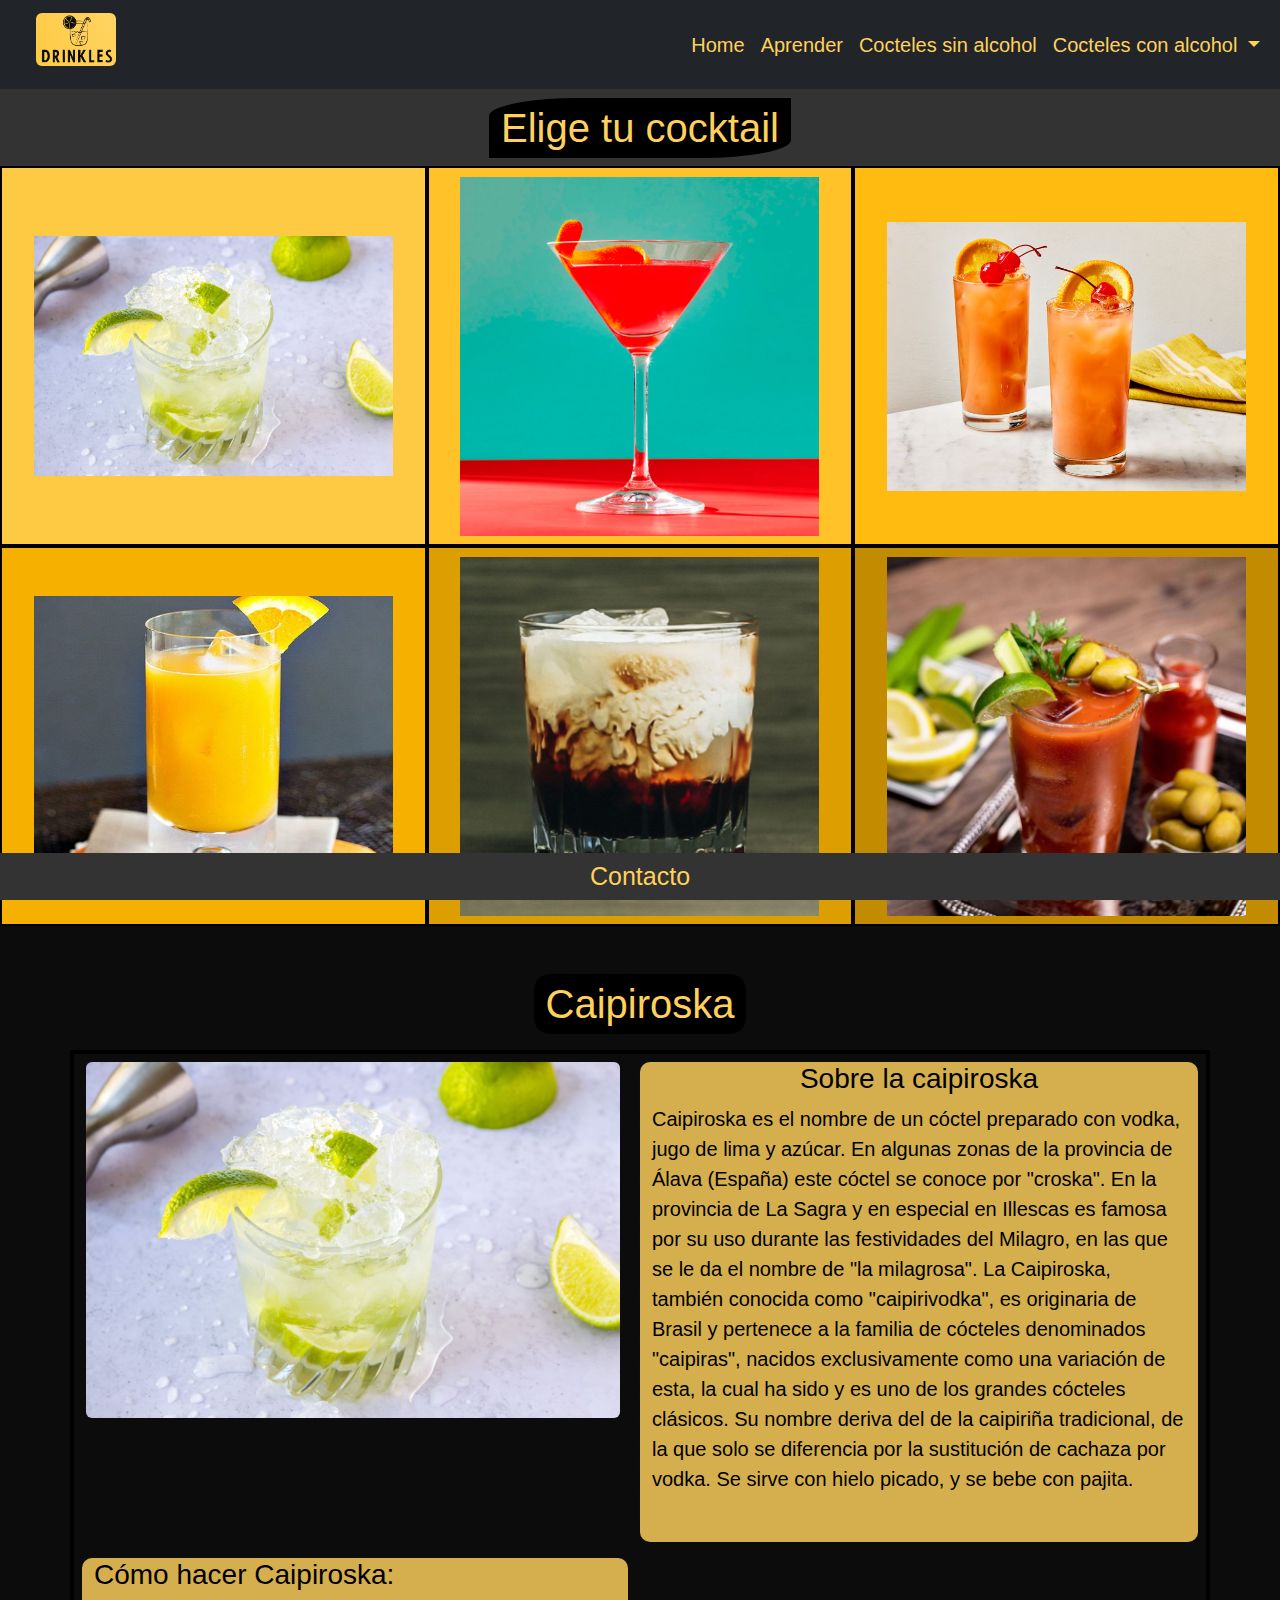
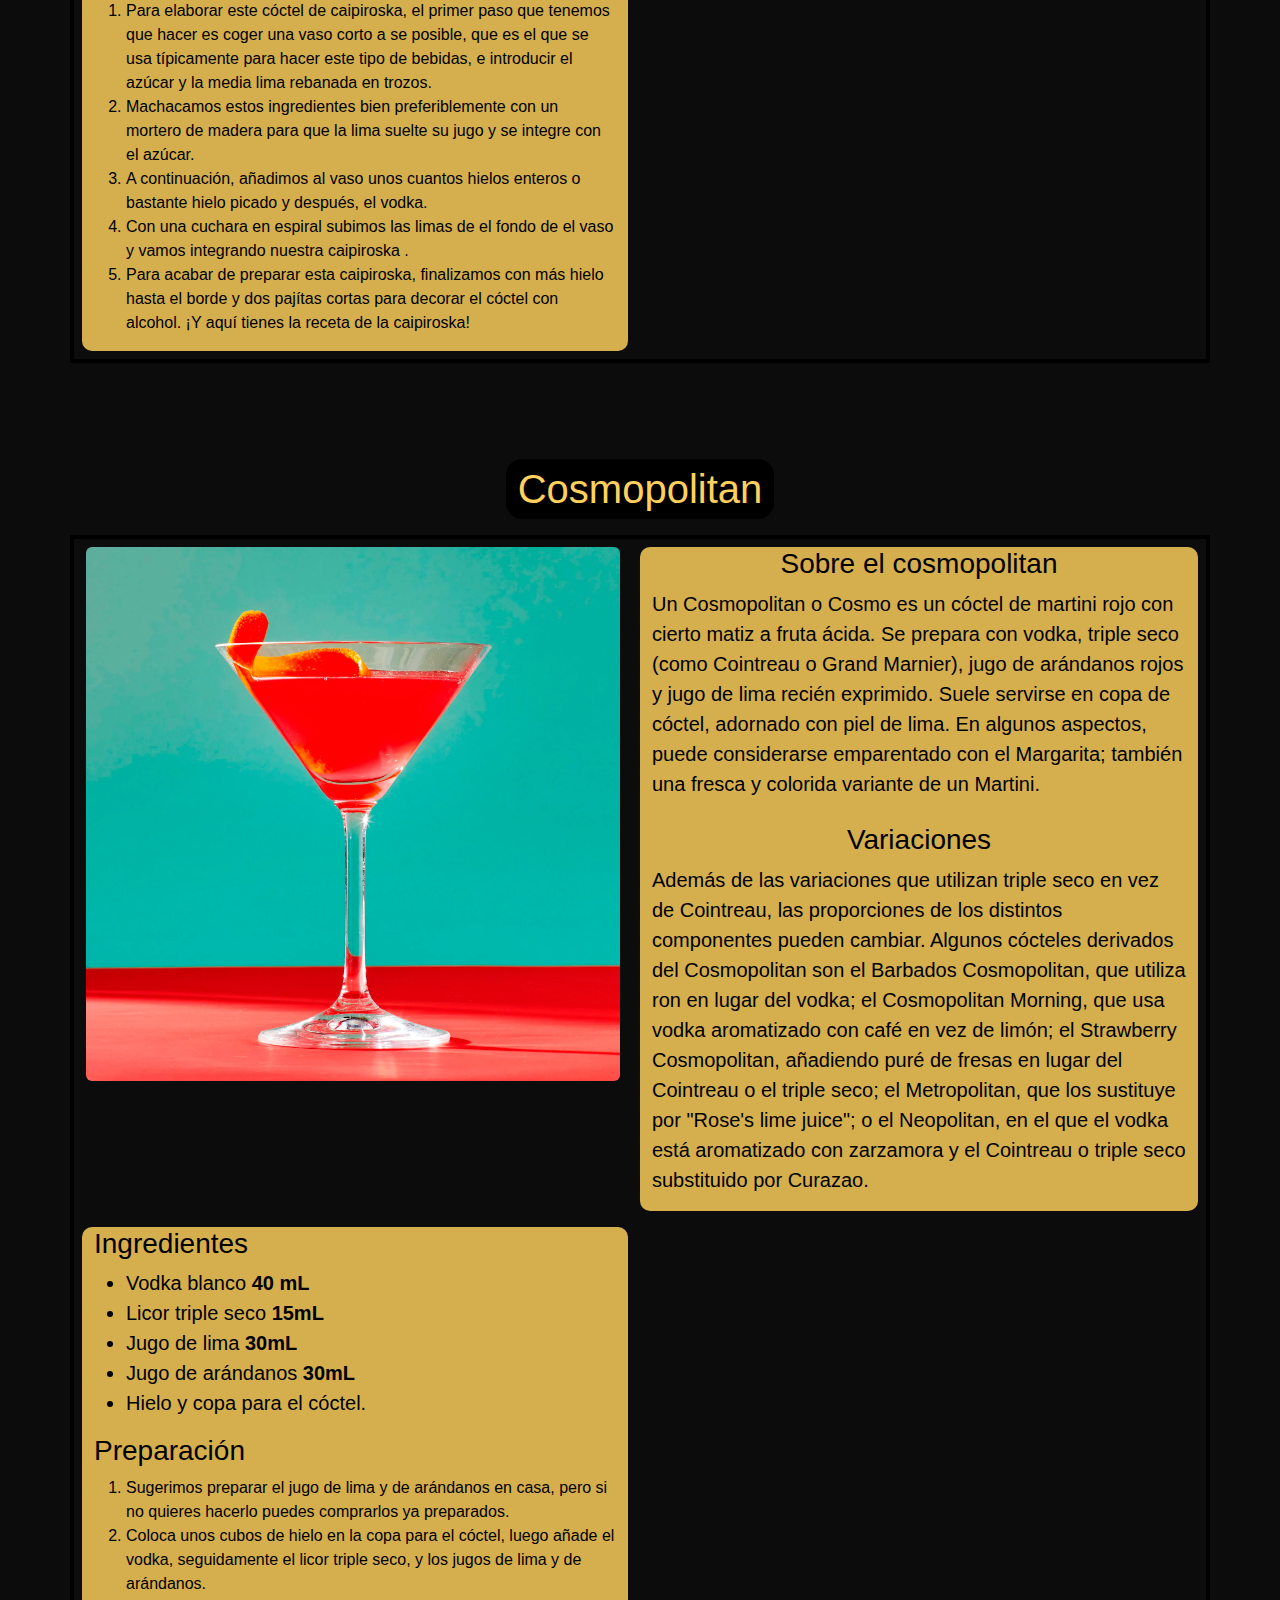
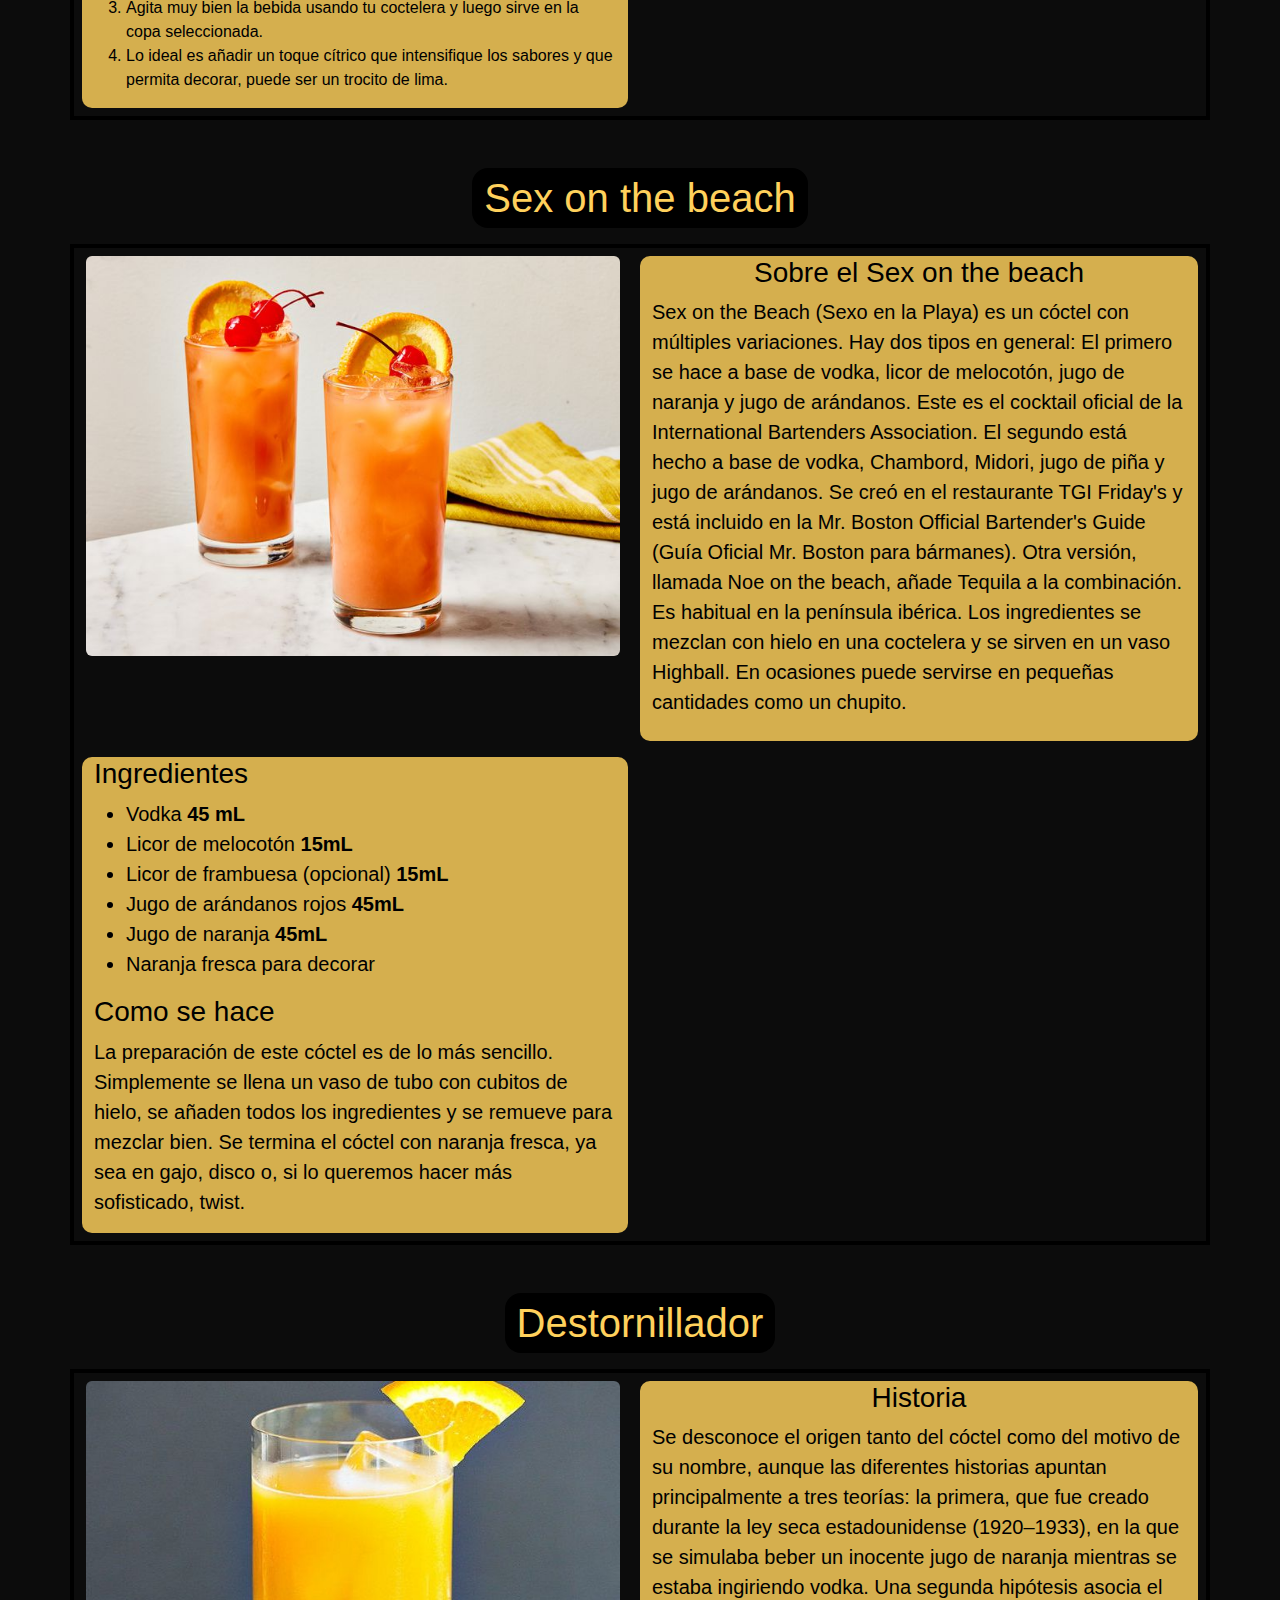
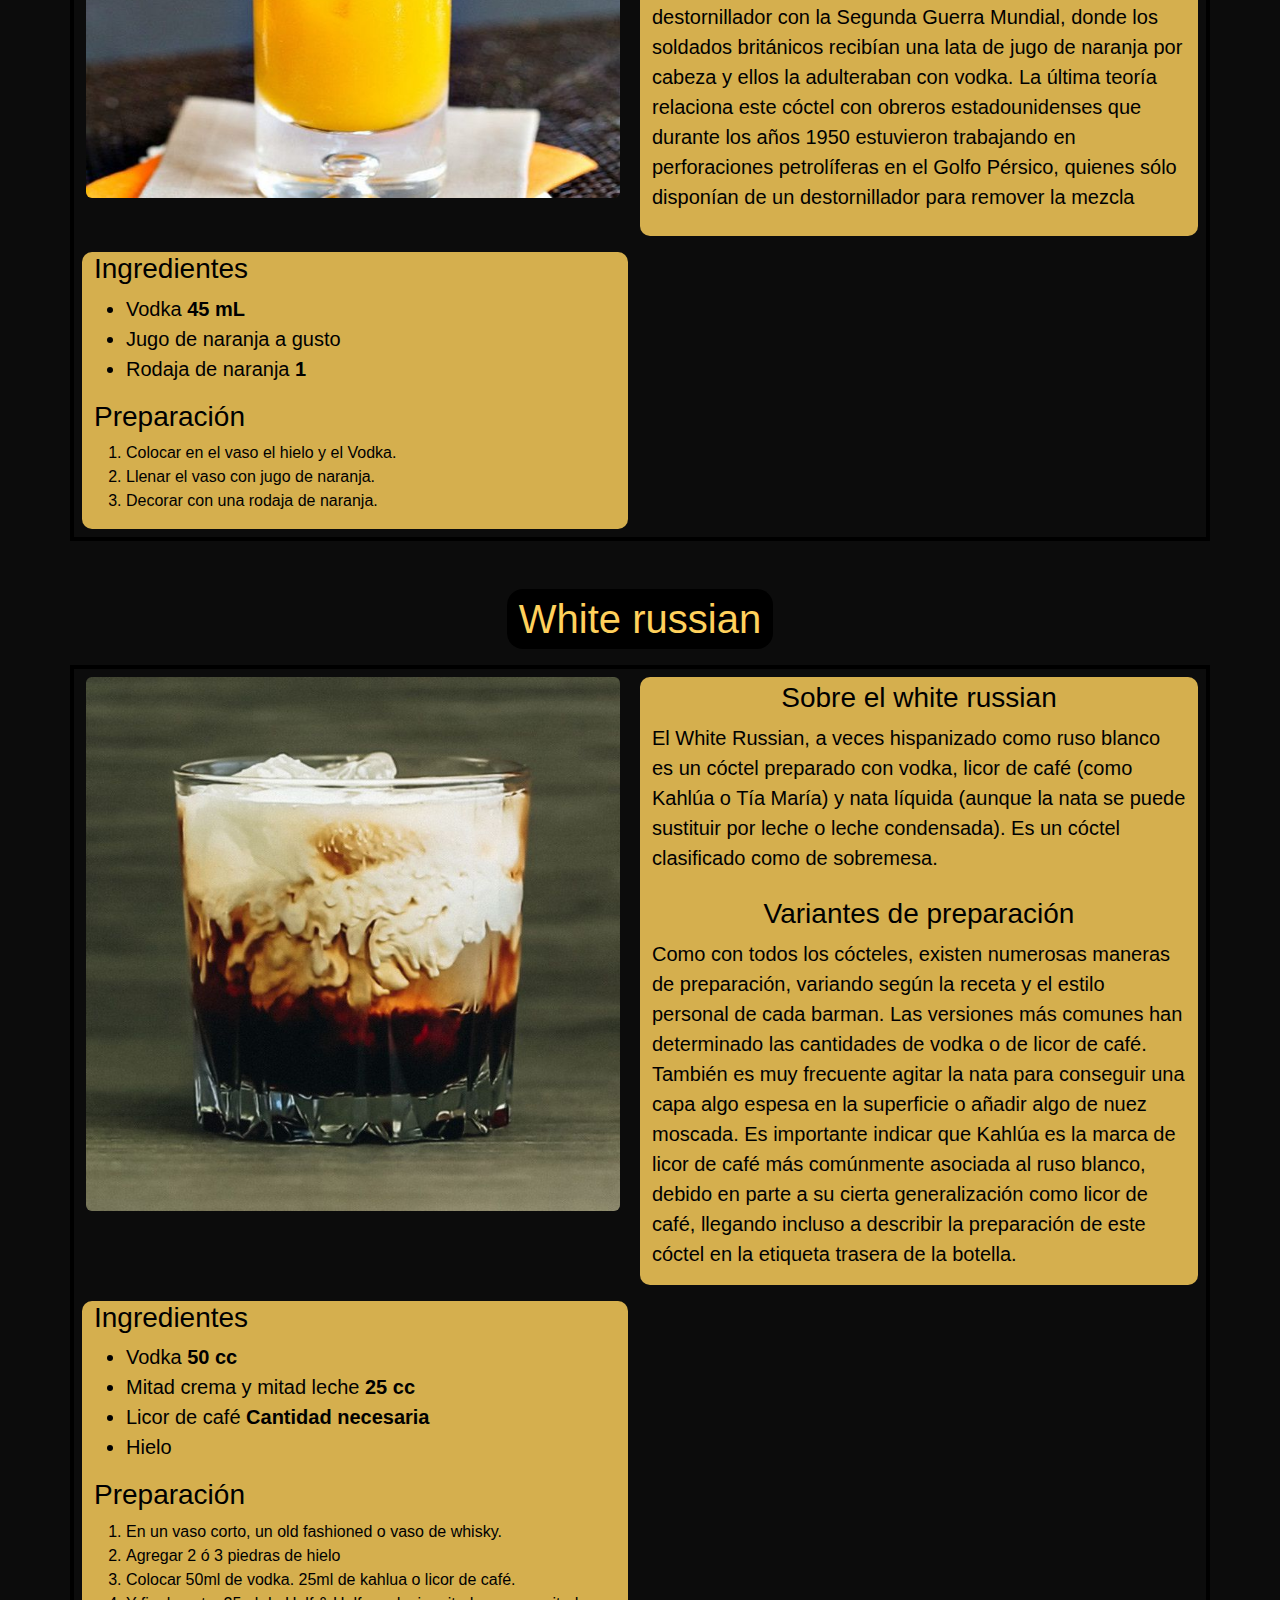
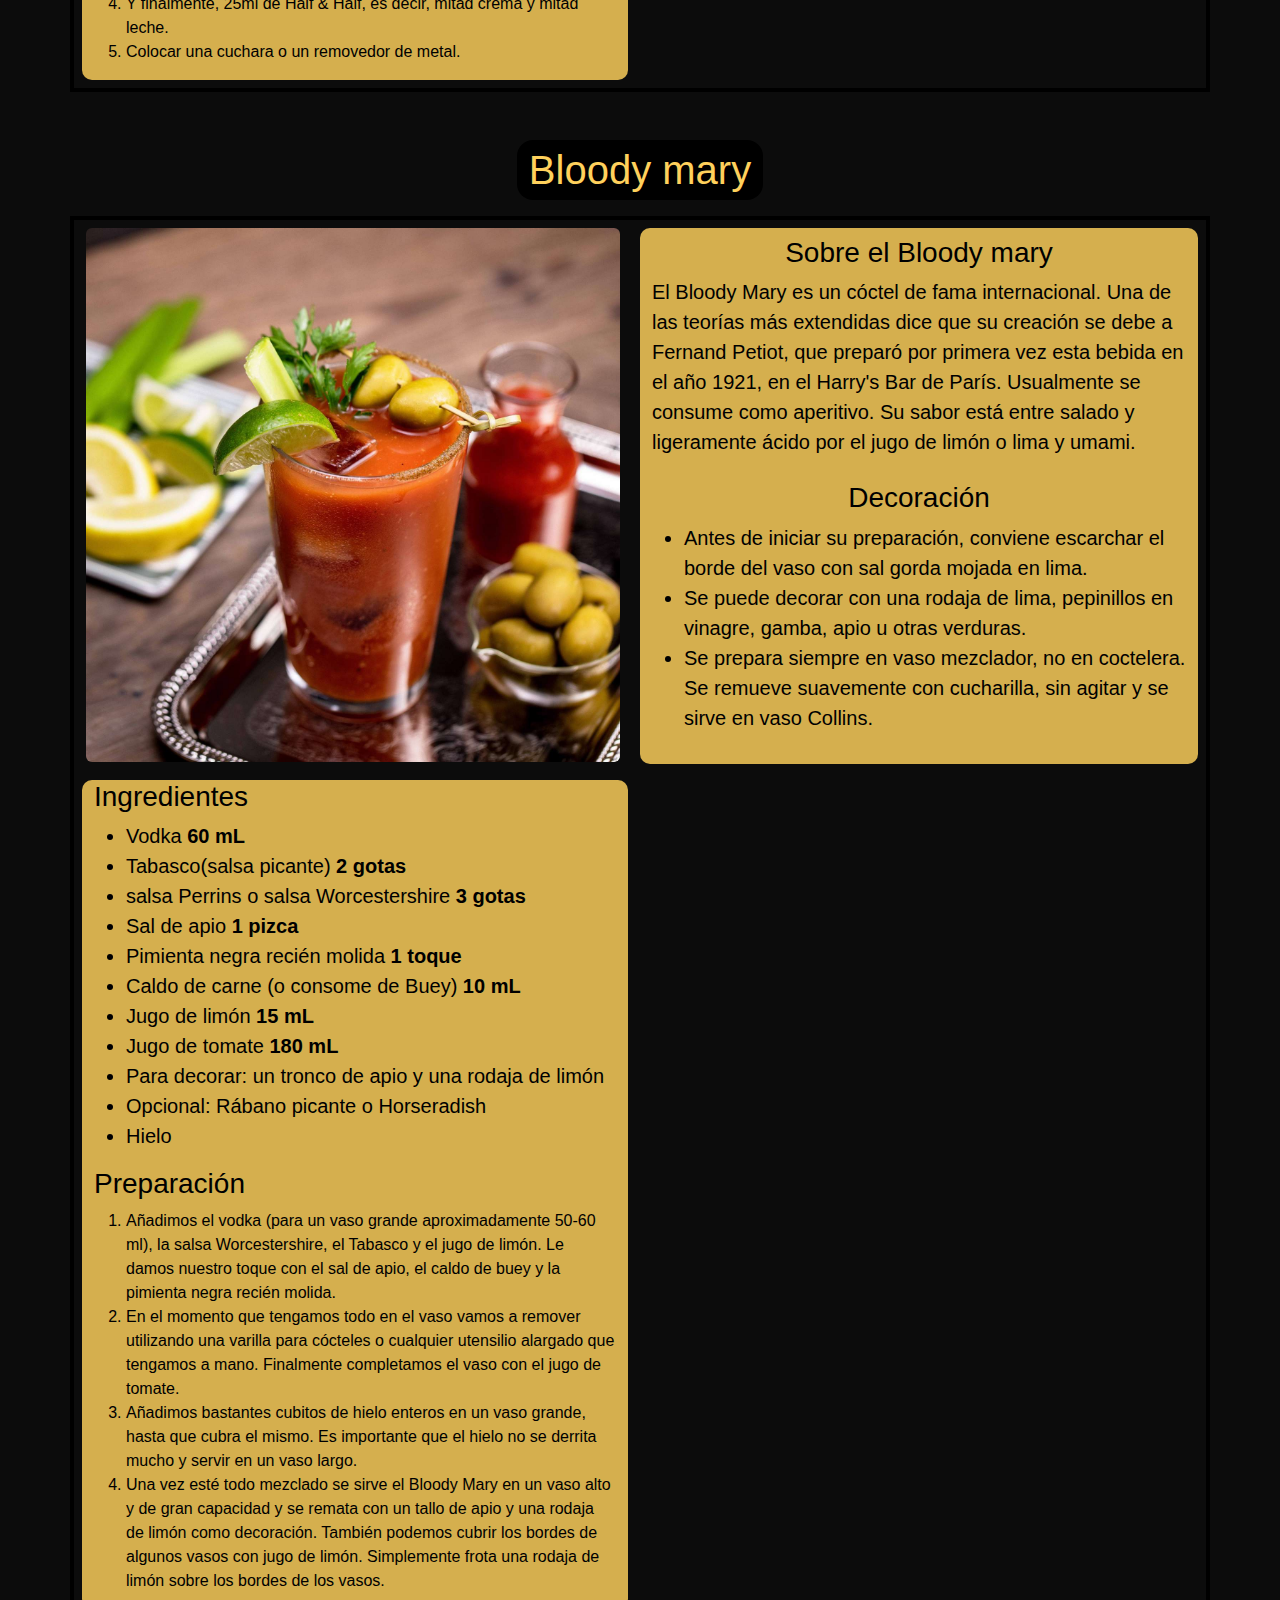
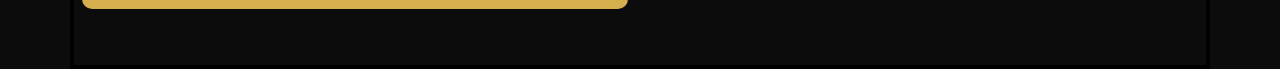
<file: Pages/Vodka.html>
<!DOCTYPE html>
<html lang="es">

<head>
    <meta charset="UTF-8">
    <meta name="viewport" content="width=device-width, initial-scale=1.0">
    <meta name="description" content="Cocteles con vodka">
    <meta name="keywords" content="VODKA, COCTELES, COCTELES CON VODKA, RECETAS CON VODKA">
    <title>Vodka</title>
    <link href="https://cdn.jsdelivr.net/npm/bootstrap@5.3.3/dist/css/bootstrap.min.css" rel="stylesheet"
        integrity="sha384-QWTKZyjpPEjISv5WaRU9OFeRpok6YctnYmDr5pNlyT2bRjXh0JMhjY6hW+ALEwIH" crossorigin="anonymous">
    <link rel="stylesheet" href="../Estilos/estilos.css">
</head>

<body class="vodka">
    <nav class="navbar navbar-expand-lg navbar-dark bg-dark">
        <div class="container-fluid">
            <a class="navbar-brand ms-4" href="../index.html">
                <img class="logo rounded drinkles" src="../Assets/drinkles.png" alt="drinkels_logo">
            </a>
            <button class="navbar-toggler" type="button" data-bs-toggle="collapse"
                data-bs-target="#navbarSupportedContent" aria-controls="navbarSupportedContent" aria-expanded="false"
                aria-label="Toggle navigation">
                <span class="navbar-toggler-icon"></span>
            </button>
            <div class="collapse navbar-collapse" id="navbarSupportedContent">
                <ul class="navbar-nav ms-auto mb-2 mb-lg-0">
                    <li class="nav-item">
                        <a class="nav-link" aria-current="page" href="../index.html">Home</a>
                    </li>
                    <li class="nav-item">
                        <a class="nav-link" href="../Pages/Aprender.html">Aprender</a>
                    </li>
                    <li class="nav-item">
                        <a class="nav-link" href="../Pages/CoctelesSinAlcohol.html">Cocteles sin alcohol</a>
                    </li>
                    <li class="nav-item dropdown">
                        <a class="nav-link dropdown-toggle" href="#" id="navbarDropdown" role="button"
                            data-bs-toggle="dropdown" aria-expanded="false">
                            Cocteles con alcohol
                        </a>
                        <ul class="dropdown-menu bg-dark" aria-labelledby="navbarDropdown">
                            <li><a class="dropdown-item" href="./Whiskey.html">Whisky</a></li>
                            <li><a class="dropdown-item" href="./Vodka.html">Vodka</a></li>
                            <li><a class="dropdown-item" href="./Gin.html">Gin</a></li>
                        </ul>
                    </li>
                </ul>
            </div>
        </div>
    </nav>

    <div class="row justify-content-center backgroundColor">
        <div class="col-auto tituloVodka mb-2">
            Elige tu cocktail
        </div>
    </div>

    <div class="grilla4">
        <a href="#vodka1" class="imgGrilla4 vodkaItem1"></a>
        <a href="#vodka2" class="imgGrilla4 vodkaItem2"></a>
        <a href="#vodka3" class="imgGrilla4 vodkaItem3"></a>
        <a href="#vodka4" class="imgGrilla4 vodkaItem4"></a>
        <a href="#vodka5" class="imgGrilla4 vodkaItem5"></a>
        <a href="#vodka6" class="imgGrilla4 vodkaItem6"></a>
    </div>

    <div class="row justify-content-center">

        <div class="col-auto tituloVodka mt-5 mb-3 rounded-4" id="vodka1">
            Caipiroska
        </div>

    </div>

    <div class="container mb-5 bordeNegro">
        <div class="row">
            <div class="col-lg">
                <img class="rounded mt-2" src="../Assets/img11.jpg" alt="caipiroska">
            </div>
            <div class="col backgroundColor2 m-2">
                <h3 class="mb-2 text-md-center">Sobre la caipiroska</h3>
                <p class="mb-5">Caipiroska es el nombre de un cóctel preparado con vodka, jugo de lima y azúcar. En
                    algunas zonas de la provincia de Álava (España) este cóctel se conoce por "croska". En la provincia
                    de La Sagra y en especial en Illescas es famosa por su uso durante las festividades del Milagro, en
                    las que se le da el nombre de "la milagrosa". La Caipiroska, también conocida como "caipirivodka",
                    es originaria de Brasil y pertenece a la familia de cócteles denominados "caipiras", nacidos
                    exclusivamente como una variación de esta, la cual ha sido y es uno de los grandes cócteles
                    clásicos.
                    Su nombre deriva del de la caipiriña tradicional, de la que solo se diferencia por la sustitución de
                    cachaza por vodka. Se sirve con hielo picado, y se bebe con pajita.
                </p>
            </div>
            <div class="row">
                <div class="col backgroundColor2 m-2">
                    <h3>Cómo hacer Caipiroska:</h3>
                    <ol>
                        <li>Para elaborar este cóctel de caipiroska, el primer paso que tenemos que hacer es coger una
                            vaso corto a se posible, que es el que se usa típicamente para hacer este tipo de bebidas, e
                            introducir el azúcar y la media lima rebanada en trozos.</li>
                        <li>Machacamos estos ingredientes bien preferiblemente con un mortero de madera para que la lima
                            suelte su jugo y se integre con el azúcar.</li>
                        <li>A continuación, añadimos al vaso unos cuantos hielos enteros o bastante hielo picado y
                            después, el vodka.</li>
                        <li>Con una cuchara en espiral subimos las limas de el fondo de el vaso y vamos integrando
                            nuestra caipiroska . </li>
                        <li>Para acabar de preparar esta caipiroska, finalizamos con más hielo hasta el borde y dos
                            pajítas cortas para decorar el cóctel con alcohol. ¡Y aquí tienes la receta de la
                            caipiroska!</li>
                    </ol>
                </div>

                <div class="col-md">
                    <iframe class="h-100 pb-5 mt-2" width="1280" height="720"
                        src="https://www.youtube.com/embed/0sG08lFuwUc"
                        title="🍹 Como Hacer una CAIPIROSKA (De manera Fácil y Rápida)" frameborder="0"
                        allow="accelerometer; autoplay; clipboard-write; encrypted-media; gyroscope; picture-in-picture; web-share"
                        referrerpolicy="strict-origin-when-cross-origin" allowfullscreen></iframe>
                </div>
            </div>
        </div>
    </div>

    <div class="row justify-content-center">

        <div class="col-auto tituloVodka mt-5 mb-3 rounded-4" id="vodka2">
            Cosmopolitan
        </div>

    </div>

    <div class="container bordeNegro">
        <div class="row">
            <div class="col-lg">
                <img class="rounded mt-2" src="../Assets/img12.jpg" alt="cosmopolitan">
            </div>
            <div class="col backgroundColor2 m-2">
                <h3 class="mb-2 text-md-center">Sobre el cosmopolitan</h3>
                <p class="mb-4">Un Cosmopolitan o Cosmo es un cóctel de martini rojo con cierto matiz a fruta ácida. Se
                    prepara con vodka, triple seco (como Cointreau o Grand Marnier), jugo de arándanos rojos y jugo de
                    lima recién exprimido. Suele servirse en copa de cóctel, adornado con piel de lima. En algunos
                    aspectos, puede considerarse emparentado con el Margarita; también una fresca y colorida variante de
                    un Martini.
                </p>
                <h3 class="text-md-center">Variaciones</h3>
                <p>
                    Además de las variaciones que utilizan triple seco en vez de Cointreau, las proporciones de los
                    distintos componentes pueden cambiar. Algunos cócteles derivados del Cosmopolitan son el Barbados
                    Cosmopolitan, que utiliza ron en lugar del vodka; el Cosmopolitan Morning, que usa vodka aromatizado
                    con café en vez de limón; el Strawberry Cosmopolitan, añadiendo puré de fresas en lugar del
                    Cointreau o el triple seco; el Metropolitan, que los sustituye por "Rose's lime juice"; o el
                    Neopolitan, en el que el vodka está aromatizado con zarzamora y el Cointreau o triple seco
                    substituido por Curazao.
                </p>
            </div>
            <div class="row">
                <div class="col backgroundColor2 m-2">
                    <h3>Ingredientes</h3>
                    <ul>
                        <li>Vodka blanco <strong>40 mL</strong></li>
                        <li>Licor triple seco <strong>15mL</strong></li>
                        <li>Jugo de lima <strong>30mL</strong></li>
                        <li>Jugo de arándanos <strong>30mL</strong></li>
                        <li>Hielo y copa para el cóctel.</li>

                    </ul>

                    <h3>Preparación</h3>
                    <ol>
                        <li>Sugerimos preparar el jugo de lima y de arándanos en casa, pero si no quieres hacerlo puedes
                            comprarlos ya preparados.</li>
                        <li>Coloca unos cubos de hielo en la copa para el cóctel, luego añade el vodka, seguidamente el
                            licor triple seco, y los jugos de lima y de arándanos.</li>
                        <li>Agita muy bien la bebida usando tu coctelera y luego sirve en la copa seleccionada. </li>
                        <li>Lo ideal es añadir un toque cítrico que intensifique los sabores y que permita decorar,
                            puede
                            ser un trocito de lima.</li>
                    </ol>
                </div>
                <div class="col-md">
                    <iframe class="h-100 pb-5 mt-2" width="1280" height="720"
                        src="https://www.youtube.com/embed/Q-SEZfOOr6s"
                        title="🔴 El famoso CÓCTEL de la serie || ¿Cómo preparar un COSMOPOLITAN?" frameborder="0"
                        allow="accelerometer; autoplay; clipboard-write; encrypted-media; gyroscope; picture-in-picture; web-share"
                        referrerpolicy="strict-origin-when-cross-origin" allowfullscreen></iframe>
                </div>
            </div>
        </div>
    </div>

    <div class="row justify-content-center">

        <div class="col-auto tituloVodka mt-5 mb-3 rounded-4" id="vodka3">
            Sex on the beach
        </div>

    </div>

    <div class="container bordeNegro">
        <div class="row">
            <div class="col-lg">
                <img class="rounded mt-2" src="../Assets/img13.jpg" alt="sexOnTheBeach">
            </div>
            <div class="col backgroundColor2 m-2">
                <h3 class="mb-2 text-md-center">Sobre el Sex on the beach</h3>
                <p class="mb-4">Sex on the Beach (Sexo en la Playa) es un cóctel con múltiples variaciones. Hay dos
                    tipos en general:

                    El primero se hace a base de vodka, licor de melocotón, jugo de naranja y jugo de arándanos. Este es
                    el cocktail oficial de la International Bartenders Association.
                    El segundo está hecho a base de vodka, Chambord, Midori, jugo de piña y jugo de arándanos. Se creó
                    en el restaurante TGI Friday's y está incluido en la Mr. Boston Official Bartender's Guide (Guía
                    Oficial Mr. Boston para bármanes).
                    Otra versión, llamada Noe on the beach, añade Tequila a la combinación. Es habitual en la península
                    ibérica.

                    Los ingredientes se mezclan con hielo en una coctelera y se sirven en un vaso Highball. En ocasiones
                    puede servirse en pequeñas cantidades como un chupito.
                </p>
            </div>
            <div class="row">
                <div class="col backgroundColor2 m-2">
                    <h3>Ingredientes</h3>
                    <ul>
                        <li>Vodka <strong>45 mL</strong></li>
                        <li>Licor de melocotón <strong>15mL</strong></li>
                        <li>Licor de frambuesa (opcional) <strong>15mL</strong></li>
                        <li>Jugo de arándanos rojos <strong>45mL</strong></li>
                        <li>Jugo de naranja <strong>45mL</strong></li>
                        <li>Naranja fresca para decorar</li>

                    </ul>

                    <h3>Como se hace</h3>
                    <p>La preparación de este cóctel es de lo más sencillo. Simplemente se llena un vaso de tubo con
                        cubitos de hielo, se añaden todos los ingredientes y se remueve para mezclar bien. Se termina el
                        cóctel con naranja fresca, ya sea en gajo, disco o, si lo queremos hacer más sofisticado, twist.
                    </p>
                </div>
                <div class="col-md">
                    <iframe class="h-100 pb-5 mt-2" width="1280" height="723"
                        src="https://www.youtube.com/embed/VAIf7zGA-cY"
                        title="Cocktail Sex on the beach 🏖 #shorts TUTORIAL" frameborder="0"
                        allow="accelerometer; autoplay; clipboard-write; encrypted-media; gyroscope; picture-in-picture; web-share"
                        referrerpolicy="strict-origin-when-cross-origin" allowfullscreen></iframe>
                </div>
            </div>
        </div>
    </div>


    <div class="row justify-content-center">

        <div class="col-auto tituloVodka mt-5 mb-3 rounded-4" id="vodka4">
            Destornillador
        </div>

    </div>

    <div class="container bordeNegro">
        <div class="row">
            <div class="col-lg">
                <img class="rounded mt-2" src="../Assets/img14.jpg" alt="destornillador">
            </div>
            <div class="col backgroundColor2 m-2">
                <h3 class="mb-2 text-md-center">Historia</h3>
                <p class="mb-4">Se desconoce el origen tanto del cóctel como del motivo de su nombre, aunque las
                    diferentes historias apuntan principalmente a tres teorías: la primera, que fue creado durante la
                    ley seca estadounidense (1920–1933), en la que se simulaba beber un inocente jugo de naranja
                    mientras se estaba ingiriendo vodka. Una segunda hipótesis asocia el destornillador con la Segunda
                    Guerra Mundial, donde los soldados británicos recibían una lata de jugo de naranja por cabeza y
                    ellos la adulteraban con vodka. La última teoría relaciona este cóctel con obreros estadounidenses
                    que durante los años 1950 estuvieron trabajando en perforaciones petrolíferas en el Golfo Pérsico,
                    quienes sólo disponían de un destornillador para remover la mezcla
                </p>
            </div>
            <div class="row">
                <div class="col backgroundColor2 m-2">
                    <h3>Ingredientes</h3>
                    <ul>
                        <li>Vodka <strong>45 mL</strong></li>
                        <li>Jugo de naranja a gusto</li>
                        <li>Rodaja de naranja <strong>1</strong></li>
                    </ul>

                    <h3>Preparación</h3>
                    <ol>
                        <li>Colocar en el vaso el hielo y el Vodka.</li>
                        <li>Llenar el vaso con jugo de naranja.</li>
                        <li>Decorar con una rodaja de naranja.</li>
                    </ol>
                </div>

                <div class="col-md">
                    <iframe class="h-100 pb-5 mt-2" width="1280" height="720"
                        src="https://www.youtube.com/embed/cegX8DQY3-Q" title="DESTORNILLADOR" frameborder="0"
                        allow="accelerometer; autoplay; clipboard-write; encrypted-media; gyroscope; picture-in-picture; web-share"
                        referrerpolicy="strict-origin-when-cross-origin" allowfullscreen></iframe>
                </div>
            </div>
        </div>
    </div>

    <div class="row justify-content-center">
        <div class="col-auto tituloVodka mt-5 mb-3 rounded-4" id="vodka5">
            White russian
        </div>
    </div>

    <div class="container bordeNegro">
        <div class="row">
            <div class="col-lg">
                <img class="rounded mt-2" src="../Assets/img15.jpg" alt="whiteRussian">
            </div>
            <div class="col backgroundColor2 m-2">
                <h3 class="mb-2 text-md-center mt-1">Sobre el white russian</h3>
                <p class="mb-4">El White Russian, a veces hispanizado como ruso
                    blanco es un cóctel preparado con vodka, licor de café (como Kahlúa o Tía
                    María) y nata líquida (aunque la nata se puede sustituir por leche o leche condensada). Es un cóctel
                    clasificado como de sobremesa.
                </p>
                <h3 class="mb-2 text-md-center">Variantes de preparación</h3>
                <p>
                    Como con todos los cócteles, existen numerosas maneras de preparación, variando según la receta y el
                    estilo personal de cada barman. Las versiones más comunes han determinado las cantidades de vodka o
                    de licor de café. También es muy frecuente agitar la nata para conseguir una capa algo espesa en la
                    superficie o añadir algo de nuez moscada. Es importante indicar que Kahlúa es la marca de licor de
                    café más comúnmente asociada al ruso blanco, debido en parte a su cierta generalización como licor
                    de café, llegando incluso a describir la preparación de este cóctel en la etiqueta trasera de la
                    botella.
                </p>
            </div>
            <div class="row">
                <div class="col backgroundColor2 m-2">
                    <h3>Ingredientes</h3>
                    <ul>
                        <li>Vodka <strong>50 cc</strong></li>
                        <li>Mitad crema y mitad leche <strong>25 cc</strong></li>
                        <li>Licor de café <strong>Cantidad necesaria</strong></li>
                        <li>Hielo</li>
                    </ul>

                    <h3>Preparación</h3>
                    <ol>
                        <li>En un vaso corto, un old fashioned o vaso de whisky.</li>
                        <li>Agregar 2 ó 3 piedras de hielo</li>
                        <li>Colocar 50ml de vodka. 25ml de kahlua o licor de café.</li>
                        <li>Y finalmente, 25ml de Half & Half, es decir, mitad crema y mitad leche.</li>
                        <li>Colocar una cuchara o un removedor de metal.</li>
                    </ol>
                </div>

                <div class="col-md">
                    <iframe class="h-100 pb-5 mt-2" width="1280" height="723"
                        src="https://www.youtube.com/embed/XiquhWvdeKU" title="Cocktail White russian #shorts 🇷🇺🔝"
                        frameborder="0"
                        allow="accelerometer; autoplay; clipboard-write; encrypted-media; gyroscope; picture-in-picture; web-share"
                        referrerpolicy="strict-origin-when-cross-origin" allowfullscreen></iframe>
                </div>
            </div>
        </div>
    </div>

    <div class="row justify-content-center">
        <div class="col-auto tituloVodka mt-5 mb-3 rounded-4" id="vodka6">
            Bloody mary
        </div>
    </div>

    <div class="container bordeNegro">
        <div class="row">
            <div class="col-lg">
                <img class="rounded mt-2" src="../Assets/img16.jpg" alt="bloodyMary">
            </div>
            <div class="col backgroundColor2 m-2">
                <h3 class="mb-2 text-md-center mt-2">Sobre el Bloody mary</h3>
                <p class="mb-4">El Bloody Mary es un cóctel de fama internacional. Una de las teorías más extendidas
                    dice que su creación se debe a Fernand Petiot, que preparó por primera vez esta bebida en el año
                    1921, en el Harry's Bar de París. Usualmente se consume como aperitivo. Su sabor está entre salado y
                    ligeramente ácido por el jugo de limón o lima y umami.
                </p>
                <h3 class="mb-2 text-md-center">Decoración</h3>
                <ul>
                    <li>Antes de iniciar su preparación, conviene escarchar el borde del vaso con sal gorda mojada en
                        lima.</li>
                    <li>Se puede decorar con una rodaja de lima, pepinillos en vinagre, gamba, apio u otras verduras.
                    </li>
                    <li>Se prepara siempre en vaso mezclador, no en coctelera. Se remueve suavemente con cucharilla, sin
                        agitar y se sirve en vaso Collins.</li>
                </ul>
            </div>
            <div class="row">
                <div class="col backgroundColor2 m-2">
                    <h3>Ingredientes</h3>
                    <ul>
                        <li>Vodka <strong>60 mL</strong></li>
                        <li>Tabasco(salsa picante) <strong>2 gotas</strong></li>
                        <li>salsa Perrins o salsa Worcestershire <strong>3 gotas</strong></li>
                        <li>Sal de apio <strong>1 pizca</strong></li>
                        <li>Pimienta negra recién molida <strong>1 toque</strong></li>
                        <li>Caldo de carne (o consome de Buey) <strong>10 mL</strong></li>
                        <li>Jugo de limón <strong>15 mL</strong></li>
                        <li>Jugo de tomate <strong>180 mL</strong></li>
                        <li>Para decorar: un tronco de apio y una rodaja de limón</li>
                        <li>Opcional: Rábano picante o Horseradish</li>
                        <li>Hielo</li>

                    </ul>

                    <h3>Preparación</h3>
                    <ol>
                        <li>Añadimos el vodka (para un vaso grande aproximadamente 50-60 ml), la salsa Worcestershire,
                            el Tabasco y el jugo de limón. Le damos nuestro toque con el sal de apio, el caldo de buey y
                            la pimienta negra recién molida.</li>
                        <li>En el momento que tengamos todo en el vaso vamos a remover utilizando una varilla para
                            cócteles o cualquier utensilio alargado que tengamos a mano. Finalmente completamos el vaso
                            con el jugo de tomate.</li>
                        <li>Añadimos bastantes cubitos de hielo enteros en un vaso grande, hasta que cubra el mismo. Es
                            importante que el hielo no se derrita mucho y servir en un vaso largo.</li>
                        <li>Una vez esté todo mezclado se sirve el Bloody Mary en un vaso alto y de gran capacidad y se
                            remata con un tallo de apio y una rodaja de limón como decoración. También podemos cubrir
                            los bordes de algunos vasos con jugo de limón. Simplemente frota una rodaja de limón sobre
                            los bordes de los vasos.</li>
                    </ol>
                </div>
                
                <div class="col-md">
                    <iframe class="h-100 pb-5 mt-2" width="1280" height="720" src="https://www.youtube.com/embed/SSZh1_wnO2k"
                        title="Cómo hacer un Bloody Mary | Cóctel" frameborder="0"
                        allow="accelerometer; autoplay; clipboard-write; encrypted-media; gyroscope; picture-in-picture; web-share"
                        referrerpolicy="strict-origin-when-cross-origin" allowfullscreen></iframe>
                </div>
            </div>
        </div>
<br> <br> 
        <footer>
            <a href="./Contacto.html" class="contactoFooter">Contacto</a>
        </footer>

        <script src="https://cdn.jsdelivr.net/npm/bootstrap@5.3.3/dist/js/bootstrap.bundle.min.js"
            integrity="sha384-YvpcrYf0tY3lHB60NNkmXc5s9fDVZLESaAA55NDzOxhy9GkcIdslK1eN7N6jIeHz"
            crossorigin="anonymous"></script>
</body>

</html>
</file>
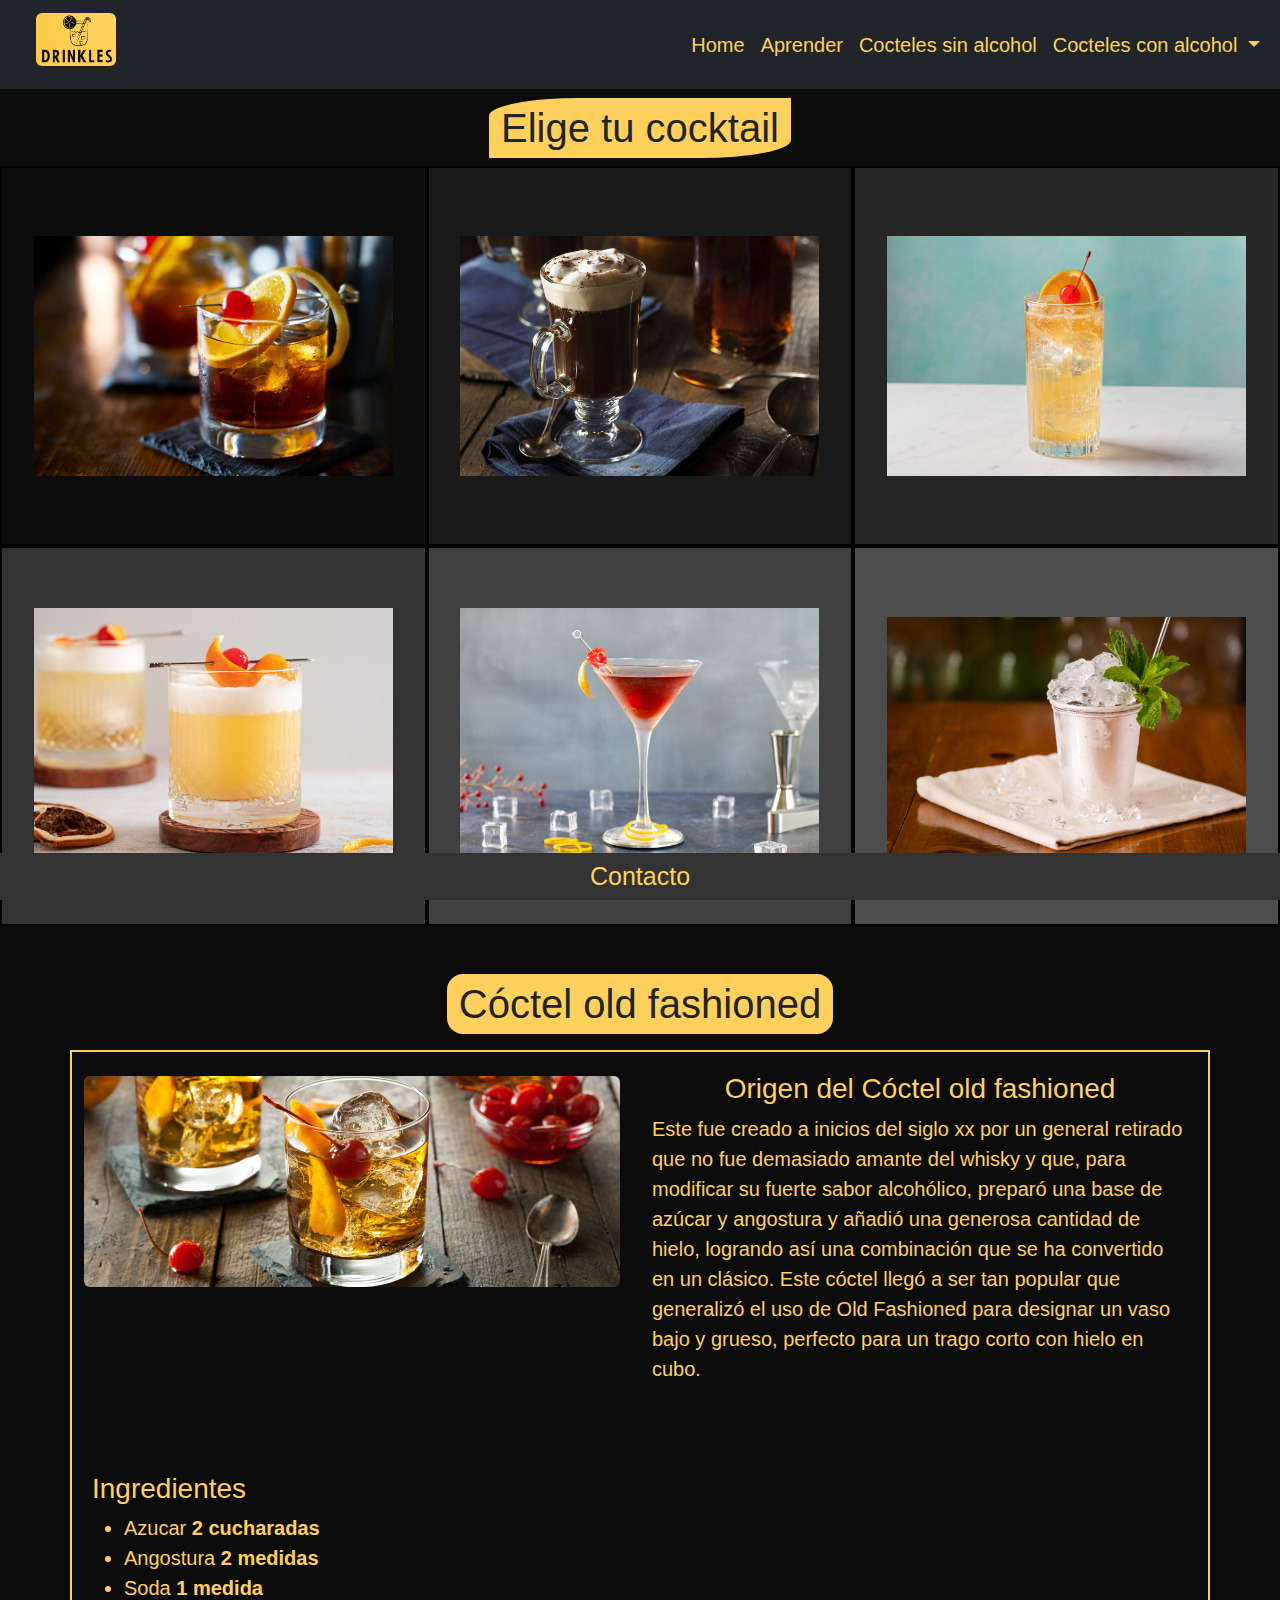
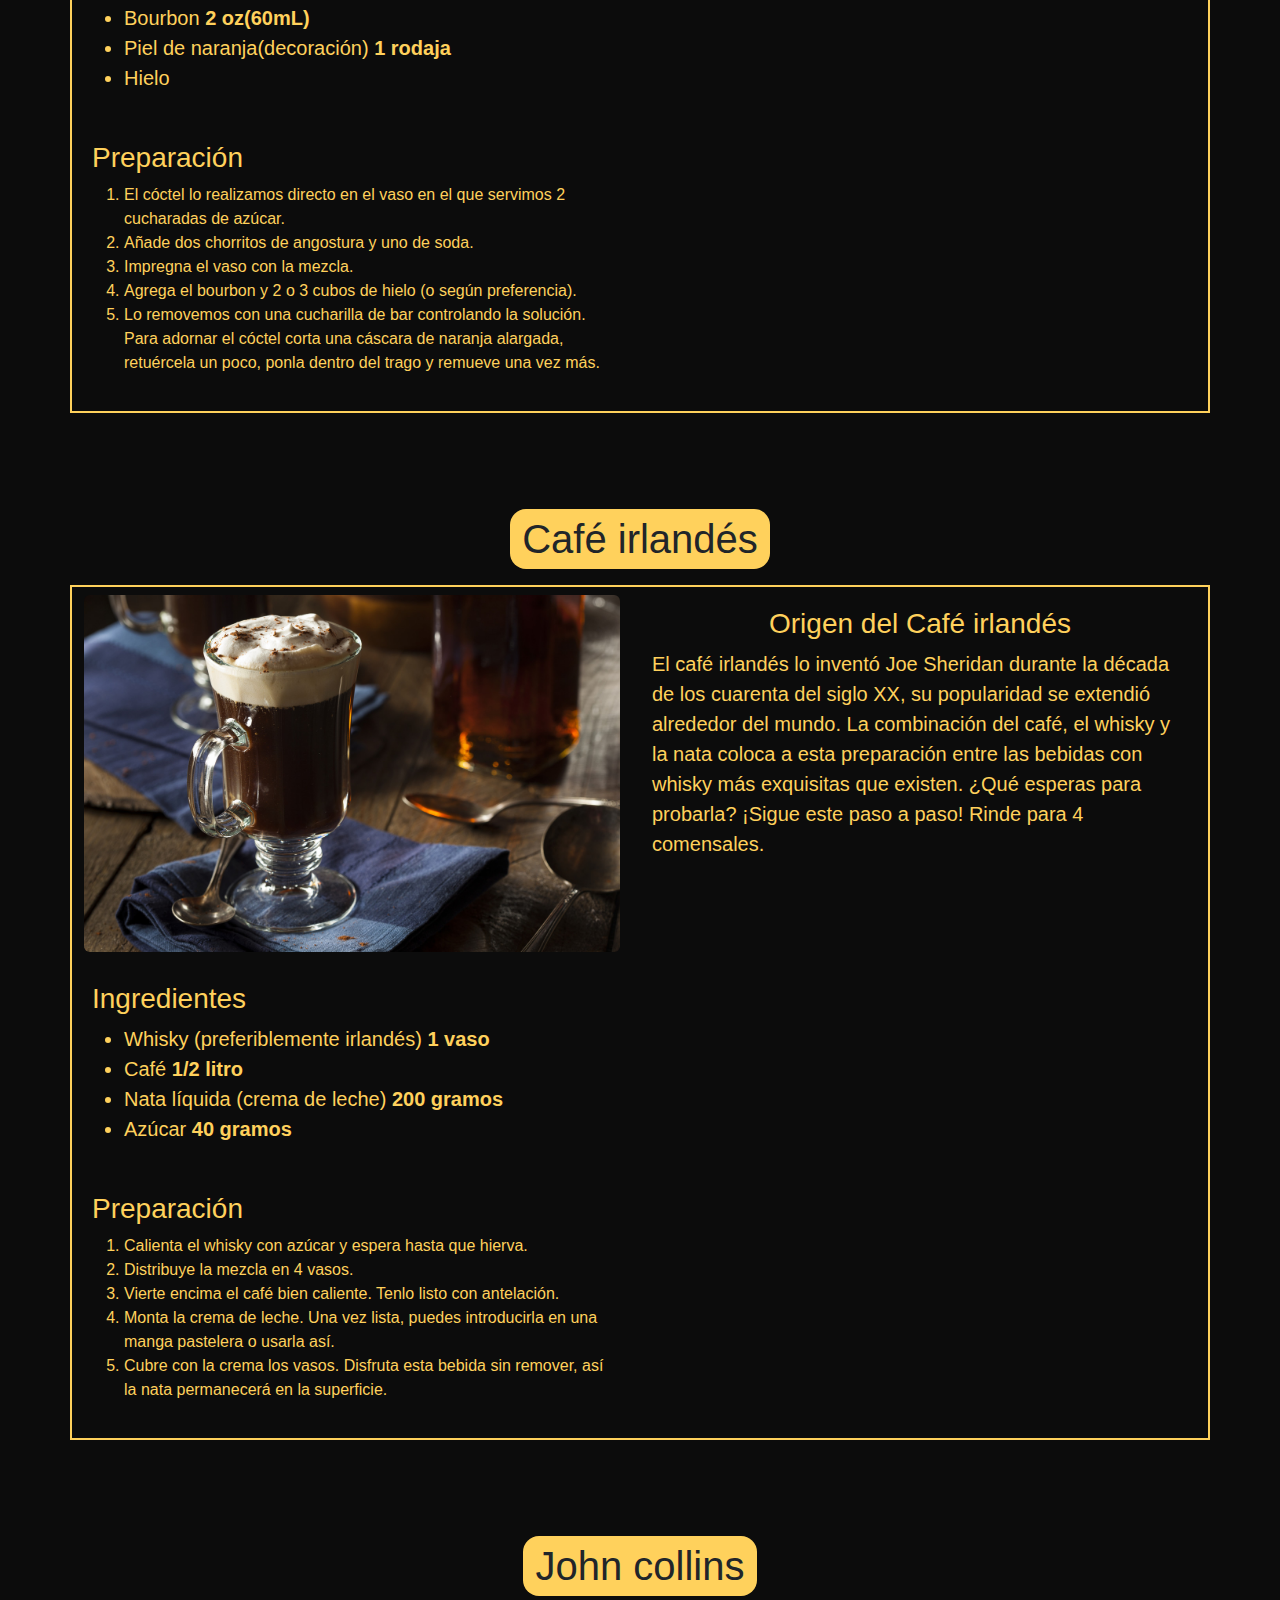
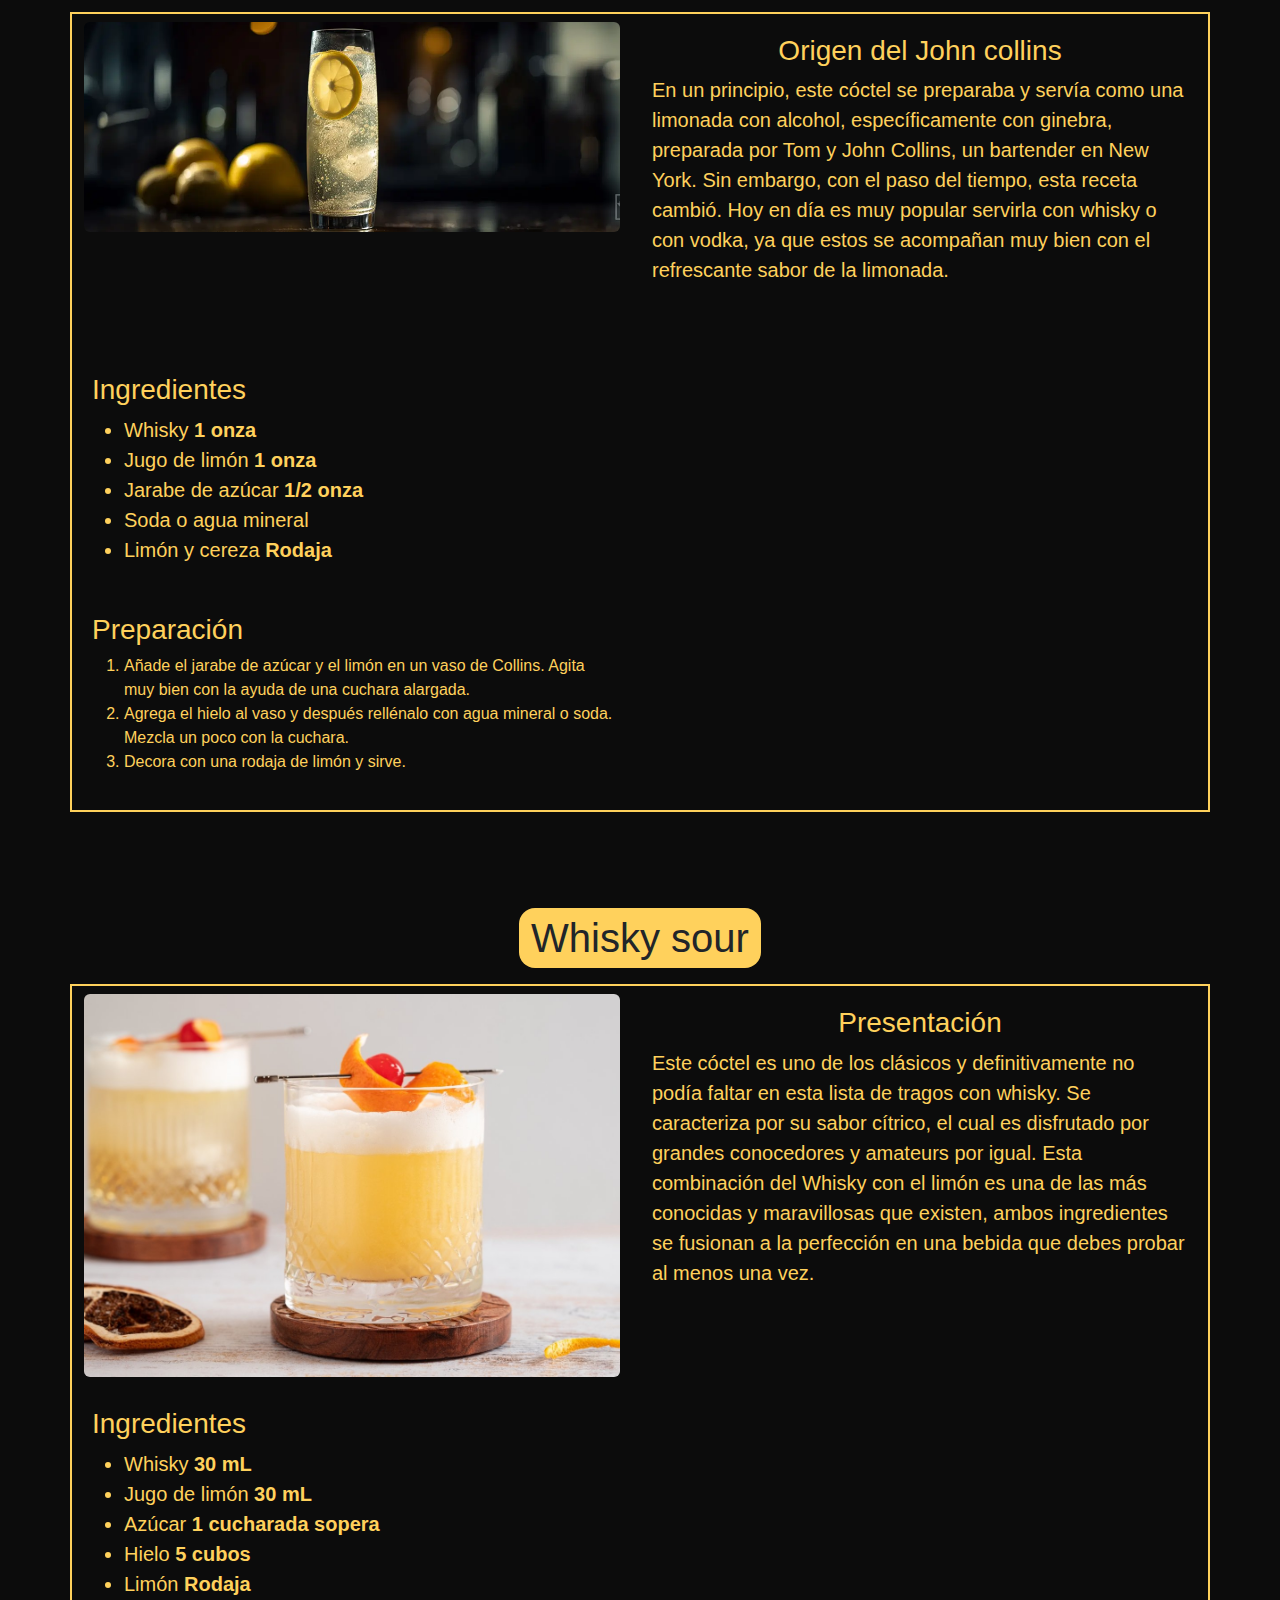
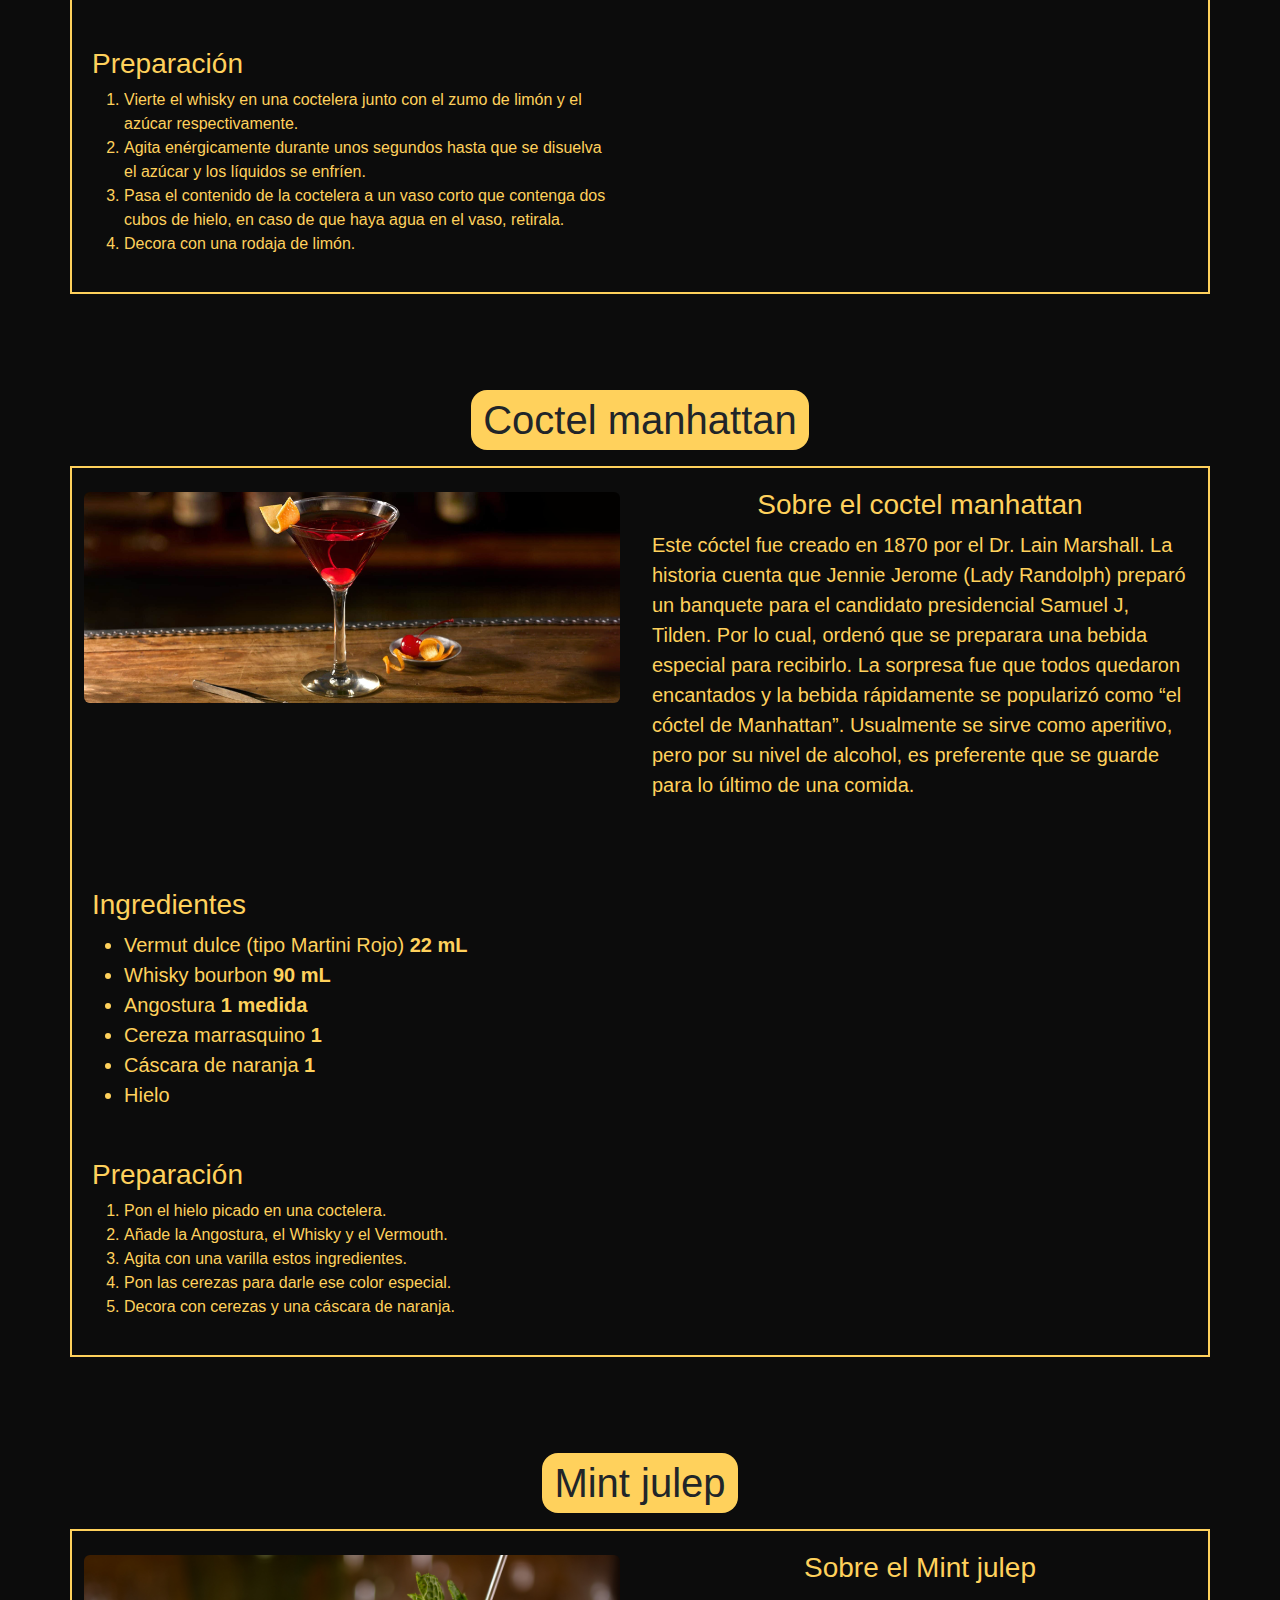
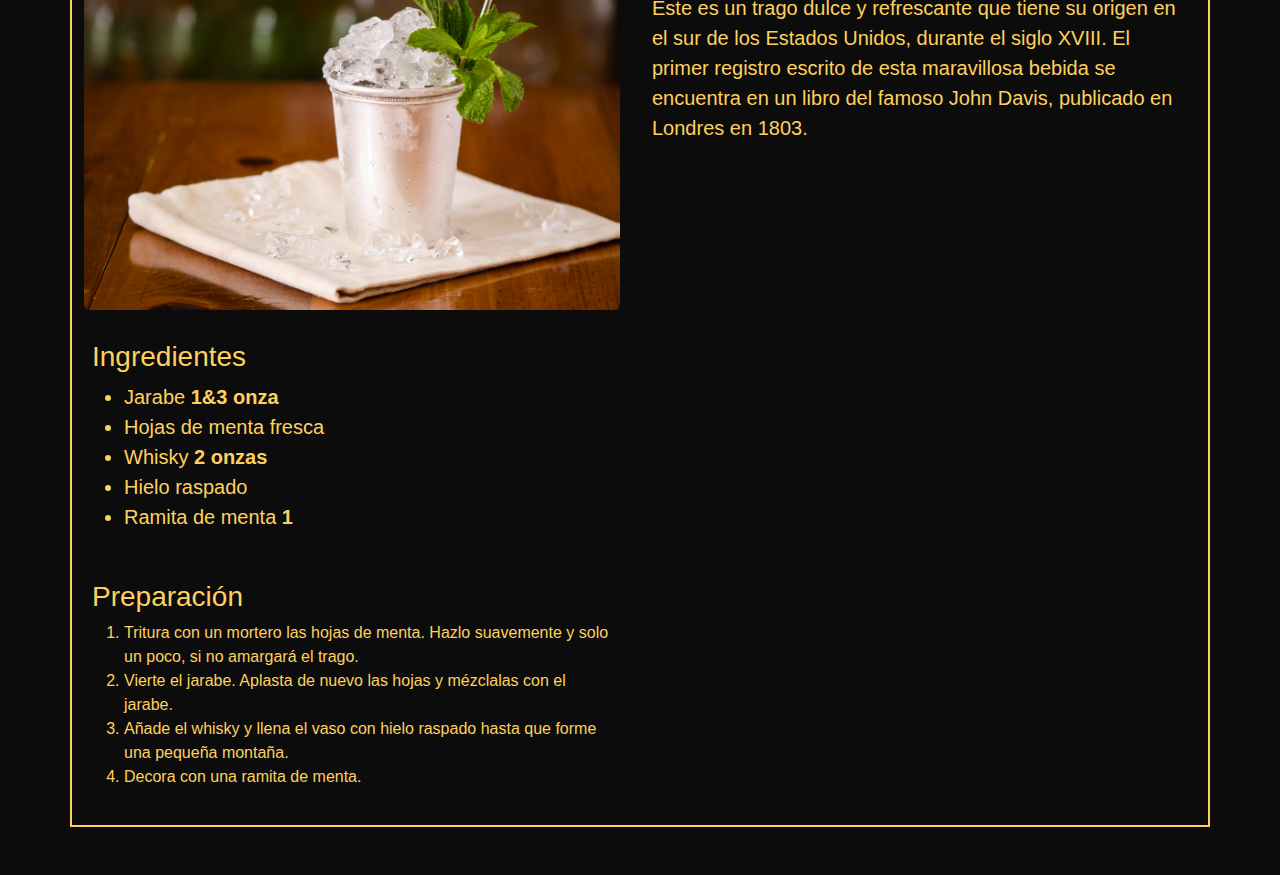
<file: Pages/Whiskey.html>
<!DOCTYPE html>
<html lang="en">

<head>
    <meta charset="UTF-8">
    <meta http-equiv="X-UA-Compatible" content="IE=edge">
    <meta name="viewport" content="width=device-width, initial-scale=1.0">
    <title>Drinkles</title>
    <link href="https://cdn.jsdelivr.net/npm/bootstrap@5.3.3/dist/css/bootstrap.min.css" rel="stylesheet"
        integrity="sha384-QWTKZyjpPEjISv5WaRU9OFeRpok6YctnYmDr5pNlyT2bRjXh0JMhjY6hW+ALEwIH" crossorigin="anonymous">
    <link rel="stylesheet" href="../Estilos/estilos.css">
</head>

<body>
    <nav class="navbar navbar-expand-lg navbar-dark bg-dark">
        <div class="container-fluid">
            <a class="navbar-brand ms-4" href="../index.html">
                <img class="logo rounded drinkles" src="../Assets/drinkles.png" alt="drinkels_logo">
            </a>
            <button class="navbar-toggler" type="button" data-bs-toggle="collapse"
                data-bs-target="#navbarSupportedContent" aria-controls="navbarSupportedContent" aria-expanded="false"
                aria-label="Toggle navigation">
                <span class="navbar-toggler-icon"></span>
            </button>
            <div class="collapse navbar-collapse" id="navbarSupportedContent">
                <ul class="navbar-nav ms-auto mb-2 mb-lg-0">
                    <li class="nav-item">
                        <a class="nav-link" aria-current="page" href="../index.html">Home</a>
                    </li>
                    <li class="nav-item">
                        <a class="nav-link" href="../Pages/Aprender.html">Aprender</a>
                    </li>
                    <li class="nav-item">
                        <a class="nav-link" href="../Pages/CoctelesSinAlcohol.html">Cocteles sin alcohol</a>
                    </li>
                    <li class="nav-item dropdown">
                        <a class="nav-link dropdown-toggle" href="#" id="navbarDropdown" role="button"
                            data-bs-toggle="dropdown" aria-expanded="false">
                            Cocteles con alcohol
                        </a>
                        <ul class="dropdown-menu bg-dark" aria-labelledby="navbarDropdown">
                            <li><a class="dropdown-item" href="./Whiskey.html">Whisky</a></li>
                            <li><a class="dropdown-item" href="./Vodka.html">Vodka</a></li>
                            <li><a class="dropdown-item" href="./Gin.html">Gin</a></li>
                        </ul>
                    </li>
                </ul>

            </div>
        </div>
    </nav>

    <div class="row justify-content-center">
        <div class="col-auto tituloDrinks mb-2" id="coctel1">
            Elige tu cocktail
        </div>
    </div>

    <div class="grilla3">
        <a href="#whiskey1" class="imgGrilla3 item1"></a>
        <a href="#whiskey2" class="imgGrilla3 item2"></a>
        <a href="#whiskey3" class="imgGrilla3 item3"></a>
        <a href="#whiskey4" class="imgGrilla3 item4"></a>
        <a href="#whiskey5" class="imgGrilla3 item5"></a>
        <a href="#whiskey6" class="imgGrilla3 item6"></a>
    </div>

    <div class="row justify-content-center">

        <div class="col-auto titulos mt-5 mb-3 rounded-4" id="whiskey1">
            Cóctel old fashioned
        </div>

    </div>

    <div class="container mb-5 bordeAmarillo">
        <div class="row">
            <div class="col-lg">
                <img class="rounded mt-4" src="../Assets/oldFashioned.png" alt="oldFashioned">
            </div>
            <div class="col text-box2">
                <h3 class="mb-2 text-md-center">Origen del Cóctel old fashioned</h3>
                <p class="mb-5">Este fue creado a inicios del siglo xx por un general retirado que no fue demasiado
                    amante del whisky y que, para modificar su fuerte sabor alcohólico, preparó una base de azúcar y
                    angostura y añadió una generosa cantidad de hielo, logrando así una combinación que se ha convertido
                    en un clásico. Este cóctel llegó a ser tan popular que generalizó el uso de Old Fashioned para
                    designar un vaso bajo y grueso, perfecto para un trago corto con hielo en cubo.
                </p>
            </div>
            <div class="row">
                <div class="col text-box2">
                    <h3>Ingredientes</h3>
                    <ul class="mb-5">
                        <li>Azucar <strong>2 cucharadas</strong></li>
                        <li>Angostura <strong>2 medidas</strong></li>
                        <li>Soda <strong>1 medida</strong></li>
                        <li>Bourbon <strong>2 oz(60mL)</strong></li>
                        <li>Piel de naranja(decoración) <strong>1 rodaja</strong></li>
                        <li>Hielo</li>
                    </ul>
                    <h3>Preparación</h3>
                    <ol>
                        <li>El cóctel lo realizamos directo en el vaso en el que servimos 2 cucharadas de azúcar.</li>
                        <li>Añade dos chorritos de angostura y uno de soda.</li>
                        <li>Impregna el vaso con la mezcla.</li>
                        <li>Agrega el bourbon y 2 o 3 cubos de hielo (o según preferencia).</li>
                        <li>Lo removemos con una cucharilla de bar controlando la solución.
                            Para adornar el cóctel corta una cáscara de naranja alargada, retuércela un poco, ponla
                            dentro del trago y remueve una vez más.</li>
                    </ol>
                </div>

                <div class="col-md">
                    <iframe class="h-100 pb-5 mt-4" width="1280" height="720"
                        src="https://www.youtube.com/embed/vP-Ya1TuzZI"
                        title="🥃 COCKTAIL OLD FASHIONED / HISTORIA / EL PRIMER COCKTAIL DEL MUNDO" frameborder="0"
                        allow="accelerometer; autoplay; clipboard-write; encrypted-media; gyroscope; picture-in-picture; web-share"
                        referrerpolicy="strict-origin-when-cross-origin" allowfullscreen></iframe>
                </div>
            </div>
        </div>
    </div>

    <div class="row justify-content-center">

        <div class="col-auto titulos mt-5 mb-3 rounded-4" id="whiskey2">
            Café irlandés
        </div>

    </div>

    <div class="container mb-5 bordeAmarillo">
        <div class="row">
            <div class="col-lg">
                <img class="rounded mt-2" src="../Assets/img2.jpg" alt="cafeIrlandes">
            </div>
            <div class="col text-box2">
                <h3 class="mb-2 text-md-center">Origen del Café irlandés</h3>
                <p class="mb-5">El café irlandés lo inventó Joe Sheridan durante la década de los cuarenta del siglo XX,
                    su popularidad se extendió alrededor del mundo. La combinación del café, el whisky y la nata coloca
                    a esta preparación entre las bebidas con whisky más exquisitas que existen. ¿Qué esperas para
                    probarla? ¡Sigue este paso a paso! Rinde para 4 comensales.
                </p>
            </div>
            <div class="row">
                <div class="col text-box2">
                    <h3>Ingredientes</h3>
                    <ul class="mb-5">
                        <li>Whisky (preferiblemente irlandés) <strong>1 vaso</strong></li>
                        <li>Café <strong>1/2 litro</strong></li>
                        <li>Nata líquida (crema de leche) <strong>200 gramos</strong></li>
                        <li>Azúcar <strong>40 gramos</strong></li>
                    </ul>
                    <h3>Preparación</h3>
                    <ol>
                        <li>Calienta el whisky con azúcar y espera hasta que hierva.</li>
                        <li>Distribuye la mezcla en 4 vasos.</li>
                        <li>Vierte encima el café bien caliente. Tenlo listo con antelación.</li>
                        <li>Monta la crema de leche. Una vez lista, puedes introducirla en una manga pastelera o usarla
                            así.</li>
                        <li>Cubre con la crema los vasos. Disfruta esta bebida sin remover, así la nata permanecerá en
                            la superficie.</li>
                    </ol>
                </div>

                <div class="col-md">
                    <iframe class="h-100 pb-3 pt-4" width="1280" height="723"
                        src="https://www.youtube.com/embed/jwwj0Cjm-yY"
                        title="&quot;CAFÉ IRLANDÉS&quot; los mejores TIPS para convertirse en un gran BARTENDER HOGAREÑO @NicolasSaya"
                        frameborder="0"
                        allow="accelerometer; autoplay; clipboard-write; encrypted-media; gyroscope; picture-in-picture; web-share"
                        referrerpolicy="strict-origin-when-cross-origin" allowfullscreen></iframe>
                </div>
            </div>
        </div>
    </div>

    <div class="row justify-content-center">

        <div class="col-auto titulos mt-5 mb-3 rounded-4" id="whiskey3">
            John collins
        </div>

    </div>

    <div class="container mb-5 bordeAmarillo">
        <div class="row">
            <div class="col-lg">
                <img class="rounded mt-2" src="../Assets/jhonCollins.png" alt="jhonCollins">
            </div>
            <div class="col text-box2">
                <h3 class="mb-2 text-md-center">Origen del John collins</h3>
                <p class="mb-5">En un principio, este cóctel se preparaba y servía como una limonada con alcohol,
                    específicamente con ginebra, preparada por Tom y John Collins, un bartender en New York. Sin
                    embargo, con el paso del tiempo, esta receta cambió. Hoy en día es muy popular servirla con whisky o
                    con vodka, ya que estos se acompañan muy bien con el refrescante sabor de la limonada.
                </p>
            </div>
            <div class="row">
                <div class="col text-box2">
                    <h3>Ingredientes</h3>
                    <ul class="mb-5">
                        <li>Whisky <strong>1 onza</strong></li>
                        <li>Jugo de limón <strong>1 onza</strong></li>
                        <li>Jarabe de azúcar <strong>1/2 onza</strong></li>
                        <li>Soda o agua mineral</li>
                        <li>Limón y cereza <strong>Rodaja</strong></li>
                    </ul>
                    <h3>Preparación</h3>
                    <ol>
                        <li>Añade el jarabe de azúcar y el limón en un vaso de Collins. Agita muy bien con la ayuda de
                            una cuchara alargada.</li>
                        <li>Agrega el hielo al vaso y después rellénalo con agua mineral o soda. Mezcla un poco con la
                            cuchara.</li>
                        <li>Decora con una rodaja de limón y sirve.</li>
                    </ol>
                </div>

                <div class="col-md">
                    <iframe class="h-100 pb-3 pt-4" width="838" height="471"
                        src="https://www.youtube.com/embed/MdLxjDwrioc" title="Cóctel. John Collins" frameborder="0"
                        allow="accelerometer; autoplay; clipboard-write; encrypted-media; gyroscope; picture-in-picture; web-share"
                        referrerpolicy="strict-origin-when-cross-origin" allowfullscreen></iframe>
                </div>
            </div>
        </div>
    </div>

    <div class="row justify-content-center">

        <div class="col-auto titulos mt-5 mb-3 rounded-4" id="whiskey4">
            Whisky sour
        </div>

    </div>

    <div class="container mb-5 bordeAmarillo">
        <div class="row">
            <div class="col-lg">
                <img class="rounded mt-2" src="../Assets/img4.jpg" alt="whiskySour">
            </div>
            <div class="col text-box2">
                <h3 class="mb-2 text-md-center">Presentación</h3>
                <p class="mb-5">Este cóctel es uno de los clásicos y definitivamente no podía faltar en esta lista de
                    tragos con whisky. Se caracteriza por su sabor cítrico, el cual es disfrutado por grandes
                    conocedores y amateurs por igual. Esta combinación del Whisky con el limón es una de las más
                    conocidas y maravillosas que existen, ambos ingredientes se fusionan a la perfección en una bebida
                    que debes probar al menos una vez.
                </p>
            </div>
            <div class="row">
                <div class="col text-box2">
                    <h3>Ingredientes</h3>
                    <ul class="mb-5">
                        <li>Whisky <strong>30 mL</strong></li>
                        <li>Jugo de limón <strong>30 mL</strong></li>
                        <li>Azúcar <strong>1 cucharada sopera</strong></li>
                        <li>Hielo <strong>5 cubos</strong></li>
                        <li>Limón <strong>Rodaja</strong></li>
                    </ul>
                    <h3>Preparación</h3>
                    <ol>
                        <li>Vierte el whisky en una coctelera junto con el zumo de limón y el azúcar respectivamente.
                        </li>
                        <li>Agita enérgicamente durante unos segundos hasta que se disuelva el azúcar y los líquidos se
                            enfríen.</li>
                        <li>Pasa el contenido de la coctelera a un vaso corto que contenga dos cubos de hielo, en caso
                            de que haya agua en el vaso, retirala.</li>
                        <li>Decora con una rodaja de limón.</li>
                    </ol>
                </div>

                <div class="col-md">
                    <iframe class="h-100 pb-3 pt-4" width="737" height="415"
                        src="https://www.youtube.com/embed/DZTLvzJK4KU" title="¿Cómo preparar un WHISKY SOUR?"
                        frameborder="0"
                        allow="accelerometer; autoplay; clipboard-write; encrypted-media; gyroscope; picture-in-picture; web-share"
                        referrerpolicy="strict-origin-when-cross-origin" allowfullscreen></iframe>
                </div>
            </div>
        </div>
    </div>

    <div class="row justify-content-center">

        <div class="col-auto titulos mt-5 mb-3 rounded-4" id="whiskey5">
            Coctel manhattan
        </div>

    </div>

    <div class="container mb-5 bordeAmarillo">
        <div class="row">
            <div class="col-lg">
                <img class="rounded mt-4" src="../Assets/manhattan.png" alt="manhattan">
            </div>
            <div class="col text-box2">
                <h3 class="mb-2 text-md-center">Sobre el coctel manhattan</h3>
                <p class="mb-5">Este cóctel fue creado en 1870 por el Dr. Lain Marshall. La historia cuenta que Jennie
                    Jerome (Lady Randolph) preparó un banquete para el candidato presidencial Samuel J, Tilden. Por lo
                    cual, ordenó que se preparara una bebida especial para recibirlo. La sorpresa fue que todos quedaron
                    encantados y la bebida rápidamente se popularizó como “el cóctel de Manhattan”.
                    Usualmente se sirve como aperitivo, pero por su nivel de alcohol, es preferente que se guarde para
                    lo último de una comida.
                </p>
            </div>
            <div class="row">
                <div class="col text-box2">
                    <h3>Ingredientes</h3>
                    <ul class="mb-5">
                        <li>Vermut dulce (tipo Martini Rojo) <strong>22 mL</strong></li>
                        <li>Whisky bourbon <strong>90 mL</strong></li>
                        <li>Angostura <strong>1 medida</strong></li>
                        <li>Cereza marrasquino <strong>1</strong></li>
                        <li>Cáscara de naranja <strong>1</strong></li>
                        <li>Hielo</li>
                    </ul>
                    <h3>Preparación</h3>
                    <ol>
                        <li>Pon el hielo picado en una coctelera.</li>
                        <li>Añade la Angostura, el Whisky y el Vermouth.</li>
                        <li>Agita con una varilla estos ingredientes.</li>
                        <li>Pon las cerezas para darle ese color especial.</li>
                        <li>Decora con cerezas y una cáscara de naranja.</li>
                    </ol>
                </div>

                <div class="col-md">
                    <iframe class="h-100 pb-3 pt-4" width="737" height="415"
                        src="https://www.youtube.com/embed/RPQ0HgioxPQ"
                        title="COCKTAIL MANHATTAN CLASICO | COCTELES POPULARES | MENTOR JOGLAN" frameborder="0"
                        allow="accelerometer; autoplay; clipboard-write; encrypted-media; gyroscope; picture-in-picture; web-share"
                        referrerpolicy="strict-origin-when-cross-origin" allowfullscreen></iframe>
                </div>
            </div>
        </div>
    </div>

    <div class="row justify-content-center">

        <div class="col-auto titulos mt-5 mb-3 rounded-4" id="whiskey6">
            Mint julep
        </div>

    </div>

    <div class="container mb-5 bordeAmarillo">
        <div class="row">
            <div class="col-lg">
                <img class="rounded mt-4" src="../Assets/img6.jpg" alt="mintJulep">
            </div>
            <div class="col text-box2">
                <h3 class="mb-2 text-md-center">Sobre el Mint julep</h3>
                <p class="mb-5">Este es un trago dulce y refrescante que tiene su origen en el sur de los Estados
                    Unidos, durante el siglo XVIII. El primer registro escrito de esta maravillosa bebida se encuentra
                    en un libro del famoso John Davis, publicado en Londres en 1803.
                </p>
            </div>
            <div class="row">
                <div class="col text-box2">
                    <h3>Ingredientes</h3>
                    <ul class="mb-5">
                        <li>Jarabe <strong>1&3 onza</strong></li>
                        <li>Hojas de menta fresca</li>
                        <li>Whisky <strong>2 onzas</strong></li>
                        <li>Hielo raspado</li>
                        <li>Ramita de menta <strong>1</strong></li>
                    </ul>
                    <h3>Preparación</h3>
                    <ol>
                        <li>Tritura con un mortero las hojas de menta. Hazlo suavemente y solo un poco, si no amargará
                            el trago.</li>
                        <li>Vierte el jarabe. Aplasta de nuevo las hojas y mézclalas con el jarabe.</li>
                        <li>Añade el whisky y llena el vaso con hielo raspado hasta que forme una pequeña montaña.</li>
                        <li>Decora con una ramita de menta.</li>
                    </ol>
                </div>
                
                <div class="col-md">
                    <iframe class="h-100 pb-3 pt-4" width="737" height="415" src="https://www.youtube.com/embed/aJ9CQ_R1GsY"
                        title="Mint Julep Cocktail Recipe" frameborder="0"
                        allow="accelerometer; autoplay; clipboard-write; encrypted-media; gyroscope; picture-in-picture; web-share"
                        referrerpolicy="strict-origin-when-cross-origin" allowfullscreen></iframe>
                </div>
            </div>
        </div>
    </div>


    <footer>
        <a href="./Contacto.html" class="contactoFooter">Contacto</a>
    </footer>

    <script src="https://cdn.jsdelivr.net/npm/bootstrap@5.3.3/dist/js/bootstrap.bundle.min.js"
        integrity="sha384-YvpcrYf0tY3lHB60NNkmXc5s9fDVZLESaAA55NDzOxhy9GkcIdslK1eN7N6jIeHz"
        crossorigin="anonymous"></script>
</body>

</html>
</file>
<file: estilos.css>
body {
  background-color: rgb(12, 12, 12);
  font-family: "Poppins", sans-serif;
}

.background {
  background-image: url(../Assets/6268.jpg);
  height: 100vh;
  background-attachment: fixed;
  background-position: center;
  background-size: cover;
}

/* .bordeAmarillo {
  border: 2px solid #FFD15C;
  width: 18%;
} */

.tituloHome {
  display: inline-block;
  font-size: 40px;
  background-color: #FFD15C;
  border-radius: 45%;
  /* margin-top: 5px; */
  color: #000;
  text-align: center;
  padding: 5px 10px;
  margin-top: 5px;
}

.container {
  display: flex;
  margin-left: 0;
  gap: 20px;
}

.card {
  display: flex;
  flex-direction: column;
  justify-content: center;
  align-items: center;
  height: 30rem;
  width: auto;
  border: 2px solid #FFD15C;
  border-radius: 9px;
  margin-top: 10px;
}

.img {
  height: 25rem;
  width: 18rem;
  margin-bottom: 10px;
  /* border: 2px solid #FFD15C;
  border-radius: 9px; */
}

.bienvenido {
  font-size: 40px;
}

.textoBienvenida {
  color: #FFD15C;
  text-align: center;
  border: 2px solid #FFD15C;
  border-radius: 9px;
  margin-left: 250px;
  margin-right: 293px;
  margin-top: 15px;
}


.text {
  font-size: 25px;
  margin-top: 15px;
}

.titulos {
  background-color: #FFD15C;
  font-size: 70px;
  color: #000;
  margin-top: 20px;
  margin-left: 20px;
}

.margin {
  margin-top: 100px;
}

.margin2 {
  margin-top: 148px;
}

.card-text {
  color: #FFD15C;
}

.btn-custom {
  background-color: #FFD15C; 
  border-color: #000; 
  color: #000; 
}

.btn-custom:hover,
.btn-custom:focus,
.btn-custom:active {
  background-color: #FFC107;
  border-color: #FFC107; 
  color: #000; 
  transform: scale(1.03);
}

.drinkles {
  height: auto !important;
  width: 5rem !important;
  transition: 0.7s;
}

.drinkles:hover {
  transform: scale(1.09);
}

/* NAVBAR */
.nav-link {
  color: #FFD15C;
  font-size: 25px;
}
.nav-item {
  margin-right: 40px;
}

.dropdown-item {
  color: #FFD15C;
}

.dropdown-item:hover {
  color: #FFD15C;
  background-color: #000;
}

/* NAVBAR */


h4 {
  color: green;
  position: relative;
  top: 4px;
}

p {
  font-size: 18px;
  text-align: center;
}

.card-body {
  margin: 0 auto;
  text-align: center;
}

/* carrito */
.tituloDrinks {
  font-size: 40px;
  background-color: #FFD15C;
  border-radius: 30% 0%;
  margin-top: 9px;
}

#carrito {
  margin-left: 150px;
  margin-right: 150px;
}

.carrito-item {
  display: flex;
  align-items: center;
  justify-content: space-between;
  border: 2px solid #FFD15C;
  padding: 10px 0;
}

.carrito-item img {
  width: 100px;
  height: auto;
  margin-right: 20px;
  margin-left: 10px;
}

.carrito-item-info {
  flex-grow: 1;
}

.carrito-item-info h5 {
  font-size: 30px;
  color: #FFD15C;
  position: relative;
  top: 55px;
}

.carrito-item-info p {
  font-size: 25px;
  color: #FFD15C;
}

.carrito-item-subtotal {
  font-size: 18px;
  font-weight: bold;
  color: #FFD15C;
  margin-right: 25px;
}

#totalContainer {
  text-align: right;
  margin-right: 150px;
  margin-top: 20px;
}

#subtotalText {
  font-size: 25px;
  color: #FFD15C;
}

.eliminar-btn {
  background-color: #FF6347;
  color: white;
  border: none;
  padding: 5px 10px;
  cursor: pointer;
  border-radius: 5px;
  margin-left: 10px;
  margin-right: 10px;
}

.eliminar-btn:hover {
  background-color: #FF4500; 
}

.comprar-btn {
  background-color: #28a745;
  color: white;
  border: none;
  padding: 10px 20px;
  cursor: pointer;
  border-radius: 5px;
  margin-top: 10px;
}

.comprar-btn:hover {
  background-color: #218838;
}

#totalContainer {
  text-align: right;
  margin-right: 150px;
  margin-top: 20px;
}

#subtotalYBoton {
  display: flex;
  align-items: center;
  justify-content: flex-end;
}

#subtotalText {
  font-size: 25px;
  color: #FFD15C;
  margin-right: 20px;
}
/* carrito */
</file>
<file: Estilos/estilos.css>
@charset "UTF-8";
/* * {

} */
/* Variables */
/* Variables */
/* mixins */
/* mixins */
.tituloDrinks {
  font-size: 40px;
  background-color: #FFD15C;
  border-radius: 30% 0%;
  margin-top: 9px;
}

@media (max-width: 500px) {
  .tituloDrinks {
    font-size: 8vw;
  }
}
.grilla3 {
  min-height: 600px;
  width: 100%;
  display: grid;
  grid-template-columns: 1fr 1fr 1fr;
  grid-template-rows: repeat(2, 380px);
  /*  grid-gap: 10px; */
}

.imgGrilla3 {
  border: 2px solid #000;
  background-image: url(../Assets/img1.jpg);
  background-size: 85%;
  background-repeat: no-repeat;
  background-position: center;
  transition: all 0.9s;
}

@media only screen and (max-width: 900px) {
  .imgGrilla3 {
    background-size: cover;
  }
}
.imgGrilla3:hover {
  /* transition: all 0.9s; */
  background-size: 115%;
  filter: saturate(150%);
}

.item1 {
  background-color: #0d0d0d;
  background-image: url(../Assets/img1.jpg);
}

.item2 {
  background-color: #1a1a1a;
  background-image: url(../Assets/img2.jpg);
}

.item3 {
  background-color: #262626;
  background-image: url(../Assets/img3.jpg);
}

.item4 {
  background-color: #333333;
  background-image: url(../Assets/img4.jpg);
}

.item5 {
  background-color: #404040;
  background-image: url(../Assets/img5.jpg);
}

.item6 {
  background-color: #4d4d4d;
  background-image: url(../Assets/img6.jpg);
}

.item1 {
  color: #000; /* Color del texto */
  font-size: 40px;
  font-weight: bold;
}

.item1:hover::after {
  content: "Coctel old fashioned"; /* Texto que se mostrará al pasar el mouse */
  position: absolute;
  top: 70%; /* Puedes ajustar la posición vertical del texto */
  padding: 5px; /* Espacio alrededor del texto */
  background-color: #FFD15C;
}

.item2 {
  color: #000; /* Color del texto */
  font-size: 40px;
  font-weight: bold;
}

.item2:hover::after {
  content: "Café Irlandés"; /* Texto que se mostrará al pasar el mouse */
  position: absolute;
  top: 70%; /* Puedes ajustar la posición vertical del texto */
  padding: 5px; /* Espacio alrededor del texto */
  background-color: #FFD15C;
}

.item3 {
  color: #000; /* Color del texto */
  font-size: 40px;
  font-weight: bold;
}

.item3:hover::after {
  content: "John Collins"; /* Texto que se mostrará al pasar el mouse */
  position: absolute;
  top: 70%; /* Puedes ajustar la posición vertical del texto */
  padding: 5px; /* Espacio alrededor del texto */
  background-color: #FFD15C;
}

.item4 {
  color: #000; /* Color del texto */
  font-size: 40px;
  font-weight: bold;
}

.item4:hover::after {
  content: "Whisky sour"; /* Texto que se mostrará al pasar el mouse */
  position: absolute;
  top: 70%; /* Puedes ajustar la posición vertical del texto */
  padding: 5px; /* Espacio alrededor del texto */
  background-color: #FFD15C;
}

.item5 {
  color: #000; /* Color del texto */
  font-size: 40px;
  font-weight: bold;
}

.item5:hover::after {
  content: "Cóctel Manhattan"; /* Texto que se mostrará al pasar el mouse */
  position: absolute;
  top: 70%; /* Puedes ajustar la posición vertical del texto */
  padding: 5px; /* Espacio alrededor del texto */
  background-color: #FFD15C;
}

.item6 {
  color: #000; /* Color del texto */
  font-size: 40px;
  font-weight: bold;
}

.item6:hover::after {
  content: "Mint Julep"; /* Texto que se mostrará al pasar el mouse */
  position: absolute;
  top: 70%; /* Puedes ajustar la posición vertical del texto */
  padding: 5px; /* Espacio alrededor del texto */
  background-color: #FFD15C;
}

.bordeAmarillo {
  border: 2px solid #FFD15C;
}

.text-box2 {
  color: #FFD15C;
  padding: 20px;
}

.tituloHome {
  font-size: 40px;
  background-color: #FFD15C;
  border-radius: 45%;
  margin-top: 15px;
  color: #000;
}

.tituloCarrusel {
  background-color: #333;
  border-radius: 25% 0;
  margin-top: 15px;
  color: #FFD15C;
  font-size: 4vw;
}

#carouselExampleCaptions {
  margin-inline: 120px;
}

@media (max-width: 500px) {
  .tituloHome {
    font-size: 8vw;
  }
}
@media (max-width: 600px) {
  .carruselSize {
    min-width: 300px;
    min-height: auto;
  }
}
@media (max-width: 400px) {
  .carruselSize {
    min-width: 230px;
    min-height: auto;
  }
}
.vodka {
  background-image: url(../Assets/6268.jpg);
  height: 100vh;
  background-attachment: fixed;
  background-position: center;
  background-size: cover;
}

.tituloVodka {
  color: #FFD15C;
  font-size: 40px;
  background-color: #000;
  border-radius: 30% 0%;
  margin-top: 9px;
}

.grilla4 {
  min-height: 600px;
  width: 100%;
  display: grid;
  grid-template-columns: 1fr 1fr 1fr;
  grid-template-rows: repeat(2, 380px);
  /*  grid-gap: 10px; */
}

.imgGrilla4 {
  border: 2px solid #000;
  background-size: 85%;
  background-repeat: no-repeat;
  background-position: center;
  transition: all 0.9s;
}

@media only screen and (max-width: 900px) {
  .imgGrilla4 {
    background-size: cover;
  }
}
.imgGrilla4:hover {
  background-size: 115%;
  filter: saturate(150%);
}

.vodkaItem1 {
  background-color: #ffca43;
  background-image: url(../Assets/img11.jpg);
}

.vodkaItem2 {
  background-color: #ffc329;
  background-image: url(../Assets/img12.jpg);
}

.vodkaItem3 {
  background-color: #ffbb10;
  background-image: url(../Assets/img13.jpg);
}

.vodkaItem4 {
  background-color: #f5b000;
  background-image: url(../Assets/img14.jpg);
}

.vodkaItem5 {
  background-color: #dc9e00;
  background-image: url(../Assets/img15.jpg);
}

.vodkaItem6 {
  background-color: #c28b00;
  background-image: url(../Assets/img16.jpg);
}

.backgroundColor {
  background-color: #333;
}

.backgroundColor2 {
  background-color: rgba(255, 209, 92, 0.8274509804);
  color: #000;
  border-radius: 10px;
}

.bordeNegro {
  border: 4px solid #000;
}

.vodkaItem1 {
  color: #FFD15C; /* Color del texto */
  font-size: 35px;
  font-weight: bold;
}

.vodkaItem1:hover::after {
  content: "Caipiroska"; /* Texto que se mostrará al pasar el mouse */
  position: absolute;
  top: 70%; /* Puedes ajustar la posición vertical del texto */
  padding: 5px; /* Espacio alrededor del texto */
  background-color: #000;
}

.vodkaItem2 {
  color: #FFD15C; /* Color del texto */
  font-size: 35px;
  font-weight: bold;
}

.vodkaItem2:hover::after {
  content: "Cosmopolitan"; /* Texto que se mostrará al pasar el mouse */
  position: absolute;
  top: 70%; /* Puedes ajustar la posición vertical del texto */
  padding: 5px; /* Espacio alrededor del texto */
  background-color: #000;
}

.vodkaItem3 {
  color: #FFD15C; /* Color del texto */
  font-size: 35px;
  font-weight: bold;
}

.vodkaItem3:hover::after {
  content: "Sex on the beach"; /* Texto que se mostrará al pasar el mouse */
  position: absolute;
  top: 70%; /* Puedes ajustar la posición vertical del texto */
  padding: 5px; /* Espacio alrededor del texto */
  background-color: #000;
}

.vodkaItem4 {
  color: #FFD15C; /* Color del texto */
  font-size: 35px;
  font-weight: bold;
}

.vodkaItem4:hover::after {
  content: "Destornillador"; /* Texto que se mostrará al pasar el mouse */
  position: absolute;
  top: 70%; /* Puedes ajustar la posición vertical del texto */
  padding: 5px; /* Espacio alrededor del texto */
  background-color: #000;
}

.vodkaItem5 {
  color: #FFD15C; /* Color del texto */
  font-size: 35px;
  font-weight: bold;
}

.vodkaItem5:hover::after {
  content: "White russian"; /* Texto que se mostrará al pasar el mouse */
  position: absolute;
  top: 70%; /* Puedes ajustar la posición vertical del texto */
  padding: 5px; /* Espacio alrededor del texto */
  background-color: #000;
}

.vodkaItem6 {
  color: #FFD15C; /* Color del texto */
  font-size: 35px;
  font-weight: bold;
}

.vodkaItem6:hover::after {
  content: "Bloody mary"; /* Texto que se mostrará al pasar el mouse */
  position: absolute;
  top: 70%; /* Puedes ajustar la posición vertical del texto */
  padding: 5px; /* Espacio alrededor del texto */
  background-color: #000;
}

.contacto {
  background-image: url(../Assets/coctelBackground.jpg);
  background-size: cover;
  background-attachment: fixed;
  background-position: center;
}

.contactoFooter {
  text-decoration: none;
  color: #FFD15C;
  font-size: 25px;
}

body {
  background-color: rgb(12, 12, 12);
  font-family: "Poppins", sans-serif;
}

.drinkles {
  height: auto !important;
  width: 5rem !important;
  transition: 0.7s;
}

.drinkles:hover {
  transform: scale(1.09);
}

/* NAVBAR */
.nav-link {
  color: #FFD15C;
}

.dropdown-item {
  color: #FFD15C;
}

.dropdown-item:hover {
  color: #FFD15C;
  background-color: #000;
}

/* NAVBAR */
img,
iframe {
  float: inline-start;
  margin-right: 2rem;
  margin-bottom: 10px;
  max-width: 100%;
}

h1 {
  text-align: center;
}

.text-box {
  color: white;
  padding: 25px;
}

footer {
  background-color: #333;
  color: #fff;
  text-align: center;
  padding: 5px;
  position: fixed;
  bottom: 0;
  left: 0;
  width: 100%;
}

.img {
  height: auto;
  width: 100%;
}

p,
ul {
  font-size: 20px;
}

.titulos {
  background-color: #FFD15C;
  font-size: 40px;
}

@media (max-width: 500px) {
  .titulos {
    font-size: 9vw;
  }
}
.destilacion {
  height: 650px;
  width: auto;
}

@media only screen and (max-width: 780px) {
  .destilacion {
    height: auto;
  }
}
/* GRILLA */
.grilla {
  display: grid;
  grid-template-rows: 10% 90%;
  grid-template-columns: 50% 50%;
  grid-template-areas: "clas clas" "clas_img clas_list";
  grid-gap: 50px 10px;
}

.clas_coctel {
  margin: 0 !important;
  grid-area: clas;
  font-size: 30px;
}

.clas_coctel_img {
  grid-area: clas_img;
}

.clas_coctel_list {
  grid-area: clas_list;
}

@media only screen and (max-width: 994px) {
  .clas_coctel {
    overflow: auto;
  }
}
@media only screen and (max-width: 966px) and (min-width: 560px) {
  .grilla {
    grid-template-rows: 20% 40% 40%;
    grid-template-columns: 100%;
    grid-template-areas: "clas" "clas_img" "clas_list";
  }
  .clas_coctel_list {
    overflow: auto;
    padding-bottom: 20px;
  }
  .clas_coctel_img {
    padding-top: 10px;
    overflow: auto;
  }
}
@media only screen and (max-width: 560px) {
  .grilla {
    grid-template-rows: 20% 30% 50%;
    grid-template-columns: 100%;
    grid-template-areas: "clas" "clas_img" "clas_list";
  }
  .clas_coctel_list {
    overflow: auto;
    padding-bottom: 20px;
  }
  .clas_coctel_img {
    padding-top: 10px;
    overflow: auto;
  }
}
/* GRILLA */
/* GRILLA 2 */
.grilla2 {
  display: grid;
  grid-template-rows: 200px 200px 150px 150px;
  grid-template-columns: 3fr 3fr 3fr 3fr;
  grid-template-areas: "img1 img2 img5 img4" "img1 img2 img5 img4" "img1 img3 img7 img6" "img1 img3 img7 img6";
  grid-gap: 10px;
  padding-inline: 20px;
  /* padding: 20px; */
  /* background-color: #d15cff; */
}

.img1 {
  grid-area: img1;
  background-image: url(../Assets/shirleyTemple.jpg);
}

.img2 {
  grid-area: img2;
  background-image: url(../Assets/MicheladaSinAlcohol.jpg);
}

.img3 {
  grid-area: img3;
  background-image: url(../Assets/LimonadaDePiña.jpg);
}

.img4 {
  grid-area: img4;
  background-image: url(../Assets/LimonadaALaAmericana.jpg);
}

.img5 {
  grid-area: img5;
  background-image: url(../Assets/LimonadaDeFrambuesa.jpg);
}

.img6 {
  grid-area: img6;
  background-image: url(../Assets/SmoothieDeMango.jpg);
}

.img7 {
  grid-area: img7;
  background-image: url(../Assets/TéVerde.jpg);
  background-position: bottom;
}

.imgGrilla2 {
  border: 5px solid white;
  background-size: cover;
  background-position: center;
  border-radius: 7px;
  transition: all 0.4s;
}

.imgGrilla2:hover {
  transform: scale(1.05);
  filter: contrast(105%);
}

@media only screen and (max-width: 900px) {
  .grilla2 {
    grid-template-columns: 1fr 1fr;
    grid-template-rows: repeat(4, 200px);
    grid-template-areas: "img1 img2" "img1 img3" "img4 img5" "img6 img7";
  }
}
/* GRILLA 2*/
.formulario {
  padding-left: 500px;
  padding-right: 500px;
  padding-top: 70px;
}

/* COCTELES SIN ALCOHOL */
@media only screen and (max-width: 768px) {
  .titulos {
    text-align: center;
  }
}
.imgCoctelSinAlcochol {
  height: 700px;
}

/* COCTELES SIN ALCOHOL *//*# sourceMappingURL=estilos.css.map */
</file>
